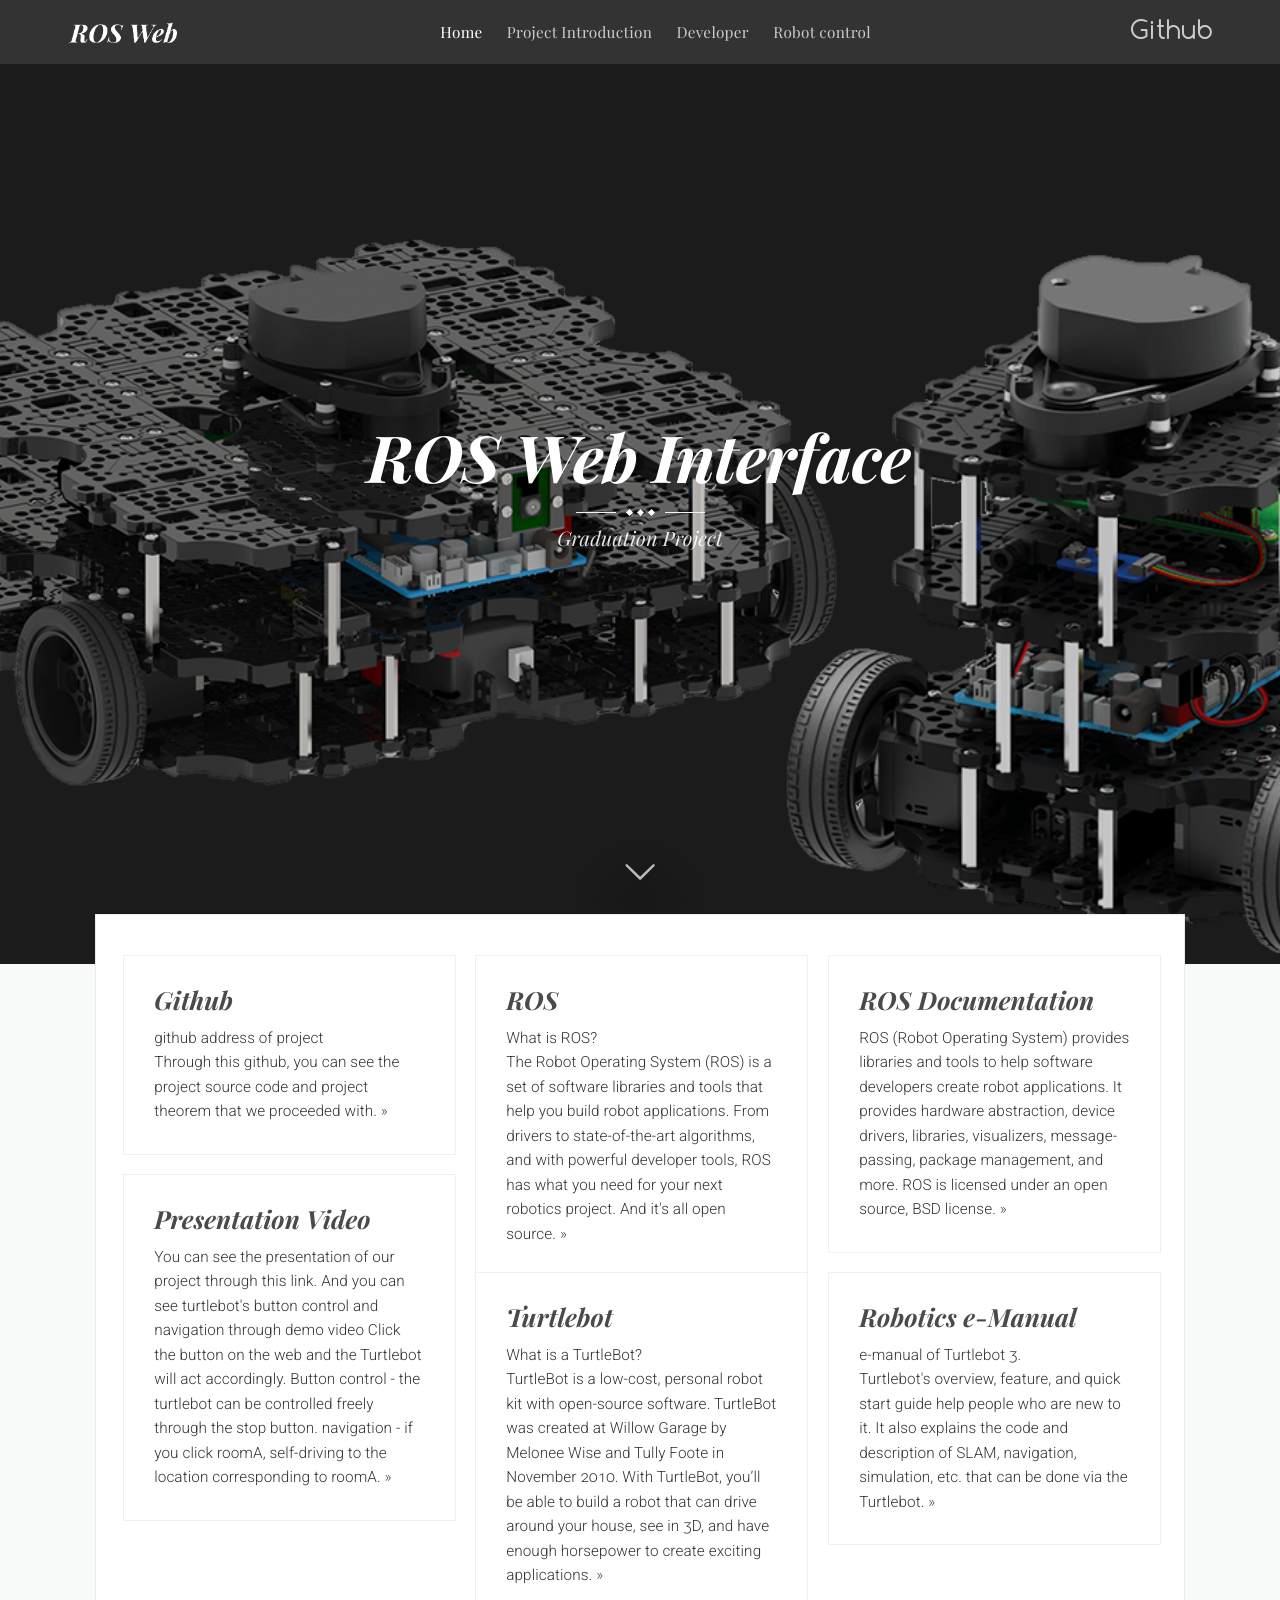
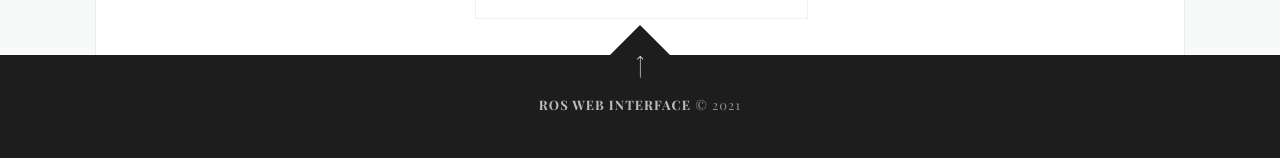
<file: Webpage source/index.html>
<!DOCTYPE html>
<html>
<head>
<meta charset="utf-8"/>
<meta http-equiv="X-UA-Compatible" content="IE=edge"/>
<title>Developing web interfaces for ROS(turtlebot)</title>
<meta name="description" content="Thoughts, reviews and ideas since 1999."/>
<meta name="viewport" content="width=device-width, initial-scale=1.0"/>
<link rel="shortcut icon" href="#">
<link rel="stylesheet" type="text/css" href="other/assets/css/screen.css"/>
<link rel="stylesheet" type="text/css" href="https://fonts.googleapis.com/css?family=Roboto:400,300italic,300,400italic,700,700italic|Playfair+Display:400,700,400italic,700italic"/>
</head>
<body class="home-template">
<div class="site-wrapper">
	<nav class="main-nav overlay clearfix">
	<a class="blog-logo" href="index.html"><img src="other/assets/img/page_logo.png" alt="Graduation Project"/></a>
	<ul id="menu">
		<li class="nav-current" role="presentation"><a href="index.html">Home</a></li>
		<li role="presentation"><a href="other/introduction.html">Project Introduction</a></li>
		<li role="presentation"><a href="other/developer.html">Developer</a></li>
		<li role="presentation"><a href="other/control.html">Robot control</a></li>
		<span class="socialheader">
			<a href="https://github.com/IamYejin/Graduation-Project"><span class='symbol'>Github</span></a>
		</span>
	</ul>
	</nav>
	<header class="main-header " style="background-image: url(other/assets/img/turtlebot_img.png)">
	<div class="vertical">
		<div class="main-header-content inner">
			<h1 class="page-title">ROS Web Interface</h1>
			<div class="entry-title-divider">
				<span></span><span></span><span></span>
			</div>
			<h2 class="page-description">Graduation Project</h2>
		</div>
	</div>
	<a class="scroll-down icon-arrow-left" href="#content" data-offset="-45"><span class="hidden">Scroll Down</span></a>
	</header>
	<main id="content" class="content" role="main">
	<div class="wraps">
		<div class="grid">
			<div class="grid-item">
				<article class="post">
				<div class="wrapgriditem">
					<header class="post-header">
					<h2 class="post-title"><a href="https://github.com/IamYejin/Graduation-Project">Github</a></h2>
					</header>
					<section class="post-excerpt">
					<p>
						github address of project <br>Through this github, you can see the project source code and project theorem that we proceeded with. <a class="read-more" href="/retro-is-the-new-modern/">&raquo;</a>
					</p>
					</section>
				</div>
				</article>
			</div>
			<div class="grid-item">
				<article class="post tag-romance">
				<div class="wrapgriditem">
					<header class="post-header">
					<h2 class="post-title"><a href="https://www.ros.org/">ROS</a></h2>
					</header>
					<section class="post-excerpt">
					<p>
						What is ROS? <br/>The Robot Operating System (ROS) is a set of software libraries and tools that help you build robot applications. From drivers to state-of-the-art algorithms, and with powerful developer tools, ROS has what you need for your next robotics project. And it's all open source. <a class="read-more" href="https://www.ros.org/">&raquo;</a>
					</p>
					</section>
				</div>
				</article>
			</div>
			<div class="grid-item">
				<article class="post">
				<div class="wrapgriditem">
					<header class="post-header">
					<h2 class="post-title"><a href="http://wiki.ros.org/Documentation">ROS Documentation</a></h2>
					</header>
					<section class="post-excerpt">
					<p>
						ROS (Robot Operating System) provides libraries and tools to help software developers create robot applications. It provides hardware abstraction, device drivers, libraries, visualizers, message-passing, package management, and more. ROS is licensed under an open source, BSD license. <a class="read-more" href="http://wiki.ros.org/Documentation">&raquo;</a>
					</p>
					</section>
				</div>
				</article>
			</div>
			<div class="grid-item">
				<article class="post">
				<div class="wrapgriditem">
					<header class="post-header">
					<h2 class="post-title"><a href="https://www.youtube.com/watch?v=KYpsCitR_80">Presentation Video</a></h2>
					</header>
					<section class="post-excerpt">
					<p>
						You can see the presentation of our project through this link. And you can see turtlebot's button control and navigation through demo video Click the button on the web and the Turtlebot will act accordingly. Button control - the turtlebot can be controlled freely through the stop button. navigation - if you click roomA, self-driving to the location corresponding to roomA. <a class="read-more" href="/what-we-saw-in-california/">&raquo;</a>
					</p>
					</section>
				</div>
				</article>
			</div>
			<div class="grid-item">
				<article class="post tag-romance">
				<div class="wrapgriditem">
					<header class="post-header">
					<h2 class="post-title"><a href="https://www.turtlebot.com/">Turtlebot</a></h2>
					</header>
					<section class="post-excerpt">
					<p>
						What is a TurtleBot?<br/>TurtleBot is a low-cost, personal robot kit with open-source software. TurtleBot was created at Willow Garage by Melonee Wise and Tully Foote in November 2010. With TurtleBot, you’ll be able to build a robot that can drive around your house, see in 3D, and have enough horsepower to create exciting applications. <a class="read-more" href="https://www.turtlebot.com/">&raquo;</a>
					</p>
					</section>
				</div>
				</article>
			</div>
			<div class="grid-item">
				<article class="post tag-romance">
				<div class="wrapgriditem">
					<header class="post-header">
					<h2 class="post-title"><a href="https://emanual.robotis.com/docs/en/platform/turtlebot3/overview/">Robotics e-Manual</a></h2>
					</header>
					<section class="post-excerpt">
					<p>
						e-manual of Turtlebot 3.<br/>Turtlebot's overview, feature, and quick start guide help people who are new to it. It also explains the code and description of SLAM, navigation, simulation, etc. that can be done via the Turtlebot. <a class="read-more" href="https://emanual.robotis.com/docs/en/platform/turtlebot3/overview/">&raquo;</a>
					</p>
					</section>
				</div>
				</article>
			</div>
		</div>
		</nav>
	</div>
	</main>
	<footer class="site-footer clearfix">
		<a href="#top" id="back-to-top" class="back-top"></a>
		<div class="text-center">
			<a href="index.html">ROS Web Interface</a> &copy; 2021
		</div>
	</footer>
</div>
<script type="text/javascript" src="https://code.jquery.com/jquery-1.11.3.min.js"></script>
<script type="text/javascript" src="other/assets/js/masonry.min.js"></script>
<script type="text/javascript" src="other/assets/js/jquery.fitvids.js"></script>
<script type="text/javascript" src="other/assets/js/index.js"></script>
</body>
</html>
</file>
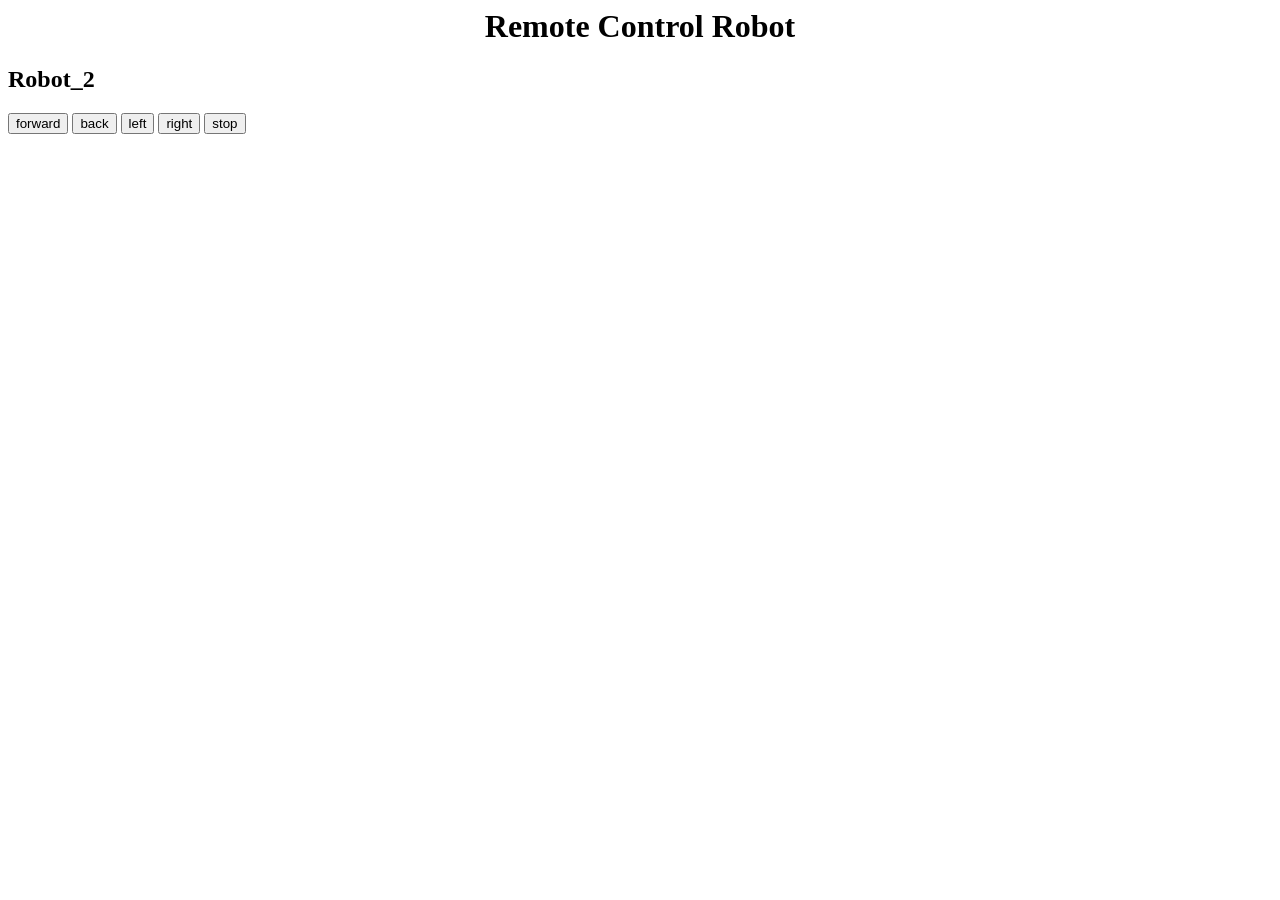
<file: scripts/button_control.html>
<html>
<head>
<meta charset="utf-8" />
<style>
    .header{
        text-align: center;
    }
    .column{
        float: left;
        width: 48%;
        padding: 10px;
        text-align: center;
    }
    .row:after{
        content: "";
        display: table;
        clear: both;
    }
</style>

<script type="text/javascript" src="http://static.robotwebtools.org/EventEmitter2/current/eventemitter2.min.js"></script>

<script type="text/javascript" src="http://static.robotwebtools.org/roslibjs/current/roslib.min.js"></script>

<script type="text/javascript" type="text/javascript">

// Connecting to ROS
// ------------------

var ros = new ROSLIB.Ros({
	url : 'ws://192.168.1.184:9090'
});

ros.on('connection', function(){
	console.log('Connected to websocket server.');
});

ros.on('error', function(error){
	console.log('Error connecting to websocket server:', error);
});

ros.on('close', function(){
	console.log('Connected to websocket server closed.');
});

// Publishing Topic "to_robot2_cmd"
// ------------------
var robot_2_Cmd = new ROSLIB.Topic({
	ros : ros,
	name : 'to_robot2_cmd',
	messageType : 'std_msgs/String'
});

function forward_2() {
    var cmd = new ROSLIB.Message({
    	data : 'forward'
    });
    robot_2_Cmd.publish(cmd);
}
function back_2() {
    var cmd = new ROSLIB.Message({
    	data : 'back'
    });
    robot_2_Cmd.publish(cmd);
}
function left_2() {
    var cmd = new ROSLIB.Message({
    	data : 'left'
    });
    robot_2_Cmd.publish(cmd);
}
function right_2() {
    var cmd = new ROSLIB.Message({
    	data : 'right'
    });
    robot_2_Cmd.publish(cmd);
}
function home_2() {
    var cmd = new ROSLIB.Message({
        data : 'home'
    });
    robot_2_Cmd.publish(cmd);
}
function stop_2() {
    var cmd = new ROSLIB.Message({
        data : 'stop'
    });
    robot_2_Cmd.publish(cmd);
}

</script>

<body>

<div class="header">
<h1>Remote Control Robot</h1>
</div>

<h2>Robot_2</h2>
<button onclick="forward_2()">forward</button>
<button onclick="back_2()">back</button>
<button onclick="left_2()">left</button>
<button onclick="right_2()">right</button>
<button onclick="stop_2()">stop</button>
</div>
</div>


</body>
</html>
</file>
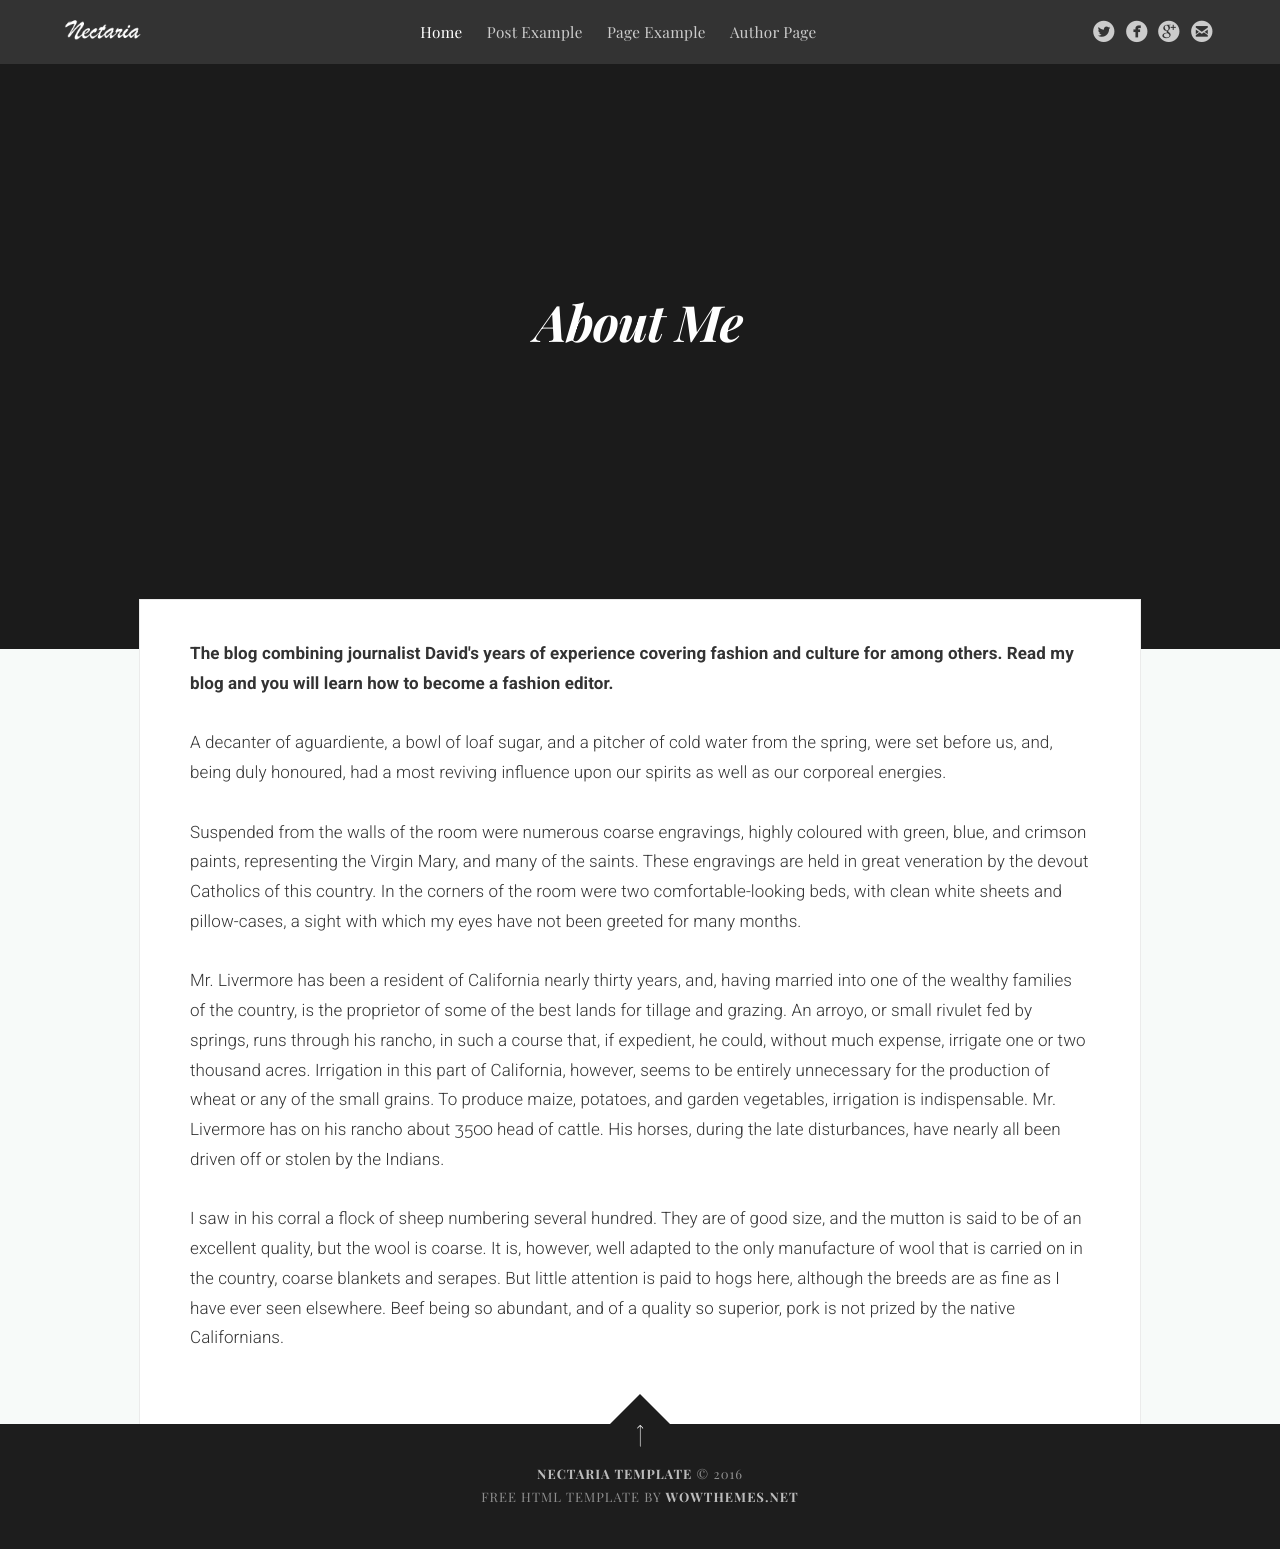
<file: Webpage source/about.html>
<!DOCTYPE html>
<html>
<head>
<meta charset="utf-8"/>
<meta http-equiv="X-UA-Compatible" content="IE=edge"/>
<title>Nectaria - Free HTML Template by WowThemes.net</title>
<meta name="description" content="Thoughts, reviews and ideas since 1999."/>
<meta name="viewport" content="width=device-width, initial-scale=1.0"/>
<link rel="shortcut icon" href="#">
<link rel="stylesheet" type="text/css" href="assets/css/screen.css"/>
<link rel="stylesheet" type="text/css" href="https://fonts.googleapis.com/css?family=Roboto:400,300italic,300,400italic,700,700italic|Playfair+Display:400,700,400italic,700italic"/>
</head>
<body class="post-template page-template page">
<div class="site-wrapper">
	<nav class="main-nav overlay clearfix">
	<a class="blog-logo" href="index.html"><img src="assets/img/logo.png" alt="Fashion Critiques"/></a>
	<ul id="menu">
		<li class="nav-home nav-current" role="presentation"><a href="index.html">Home</a></li>
		<li class="nav-article-example" role="presentation"><a href="article.html">Post Example</a></li>
		<li class="nav-about-us" role="presentation"><a href="about.html">Page Example</a></li>
		<li class="nav-author-page" role="presentation"><a href="author.html">Author Page</a></li>
		<span class="socialheader">
		<a href="#"><span class='symbol'>circletwitterbird</span></a>
		<a href="#"><span class='symbol'>circlefacebook</span></a>
		<a href="#"><span class='symbol'>circlegoogleplus</span></a>
		<a href="mailto:wowthemesnet@gmail.com"><span class='symbol'>circleemail</span></a>
		</span>
	</ul>
	</nav>
	<header class="main-header post-head " style="background-image: url(http://s3.amazonaws.com/caymandemo/wp-content/uploads/sites/10/2015/10/10174958/fas-compressor.jpg)">
	<div class="vertical">
		<div class="main-header-content inner">
			<h1 class="post-title">About Me</h1>
		</div>
	</div>
	</header>
	<main class="content" role="main">
	<article class="post tag-fashion tag-art page">
	<section class="post-content">
	<p>
		<strong>The blog combining journalist David's years of experience covering fashion and culture for among others. Read my blog and you will learn how to become a fashion editor.</strong>
	</p>
	<p>
		A decanter of aguardiente, a bowl of loaf sugar, and a pitcher of cold water from the spring, were set before us, and, being duly honoured, had a most reviving influence upon our spirits as well as our corporeal energies.
	</p>
	<p>
		Suspended from the walls of the room were numerous coarse engravings, highly coloured with green, blue, and crimson paints, representing the Virgin Mary, and many of the saints. These engravings are held in great veneration by the devout Catholics of this country. In the corners of the room were two comfortable-looking beds, with clean white sheets and pillow-cases, a sight with which my eyes have not been greeted for many months.
	</p>
	<p>
		Mr. Livermore has been a resident of California nearly thirty years, and, having married into one of the wealthy families of the country, is the proprietor of some of the best lands for tillage and grazing. An arroyo, or small rivulet fed by springs, runs through his rancho, in such a course that, if expedient, he could, without much expense, irrigate one or two thousand acres. Irrigation in this part of California, however, seems to be entirely unnecessary for the production of wheat or any of the small grains. To produce maize, potatoes, and garden vegetables, irrigation is indispensable. Mr. Livermore has on his rancho about 3500 head of cattle. His horses, during the late disturbances, have nearly all been driven off or stolen by the Indians.
	</p>
	<p>
		I saw in his corral a flock of sheep numbering several hundred. They are of good size, and the mutton is said to be of an excellent quality, but the wool is coarse. It is, however, well adapted to the only manufacture of wool that is carried on in the country, coarse blankets and serapes. But little attention is paid to hogs here, although the breeds are as fine as I have ever seen elsewhere. Beef being so abundant, and of a quality so superior, pork is not prized by the native Californians.
	</p>
	</section>
	</article>
	</main>
	<footer class="site-footer clearfix">
	<a href="#top" id="back-to-top" class="back-top"></a>
	<div class="text-center">
		<a href="index.html">Nectaria Template</a> &copy; 2016<br/>
		Free HTML Template by <a href="https://wowthemes.net">WowThemes.net</a>
	</div>
	</footer>
</div>
<script type="text/javascript" src="https://code.jquery.com/jquery-1.11.3.min.js"></script>
<script type="text/javascript" src="assets/js/masonry.min.js"></script>
<script type="text/javascript" src="assets/js/jquery.fitvids.js"></script>
<script type="text/javascript" src="assets/js/index.js"></script>
</body>
</html>
</file>
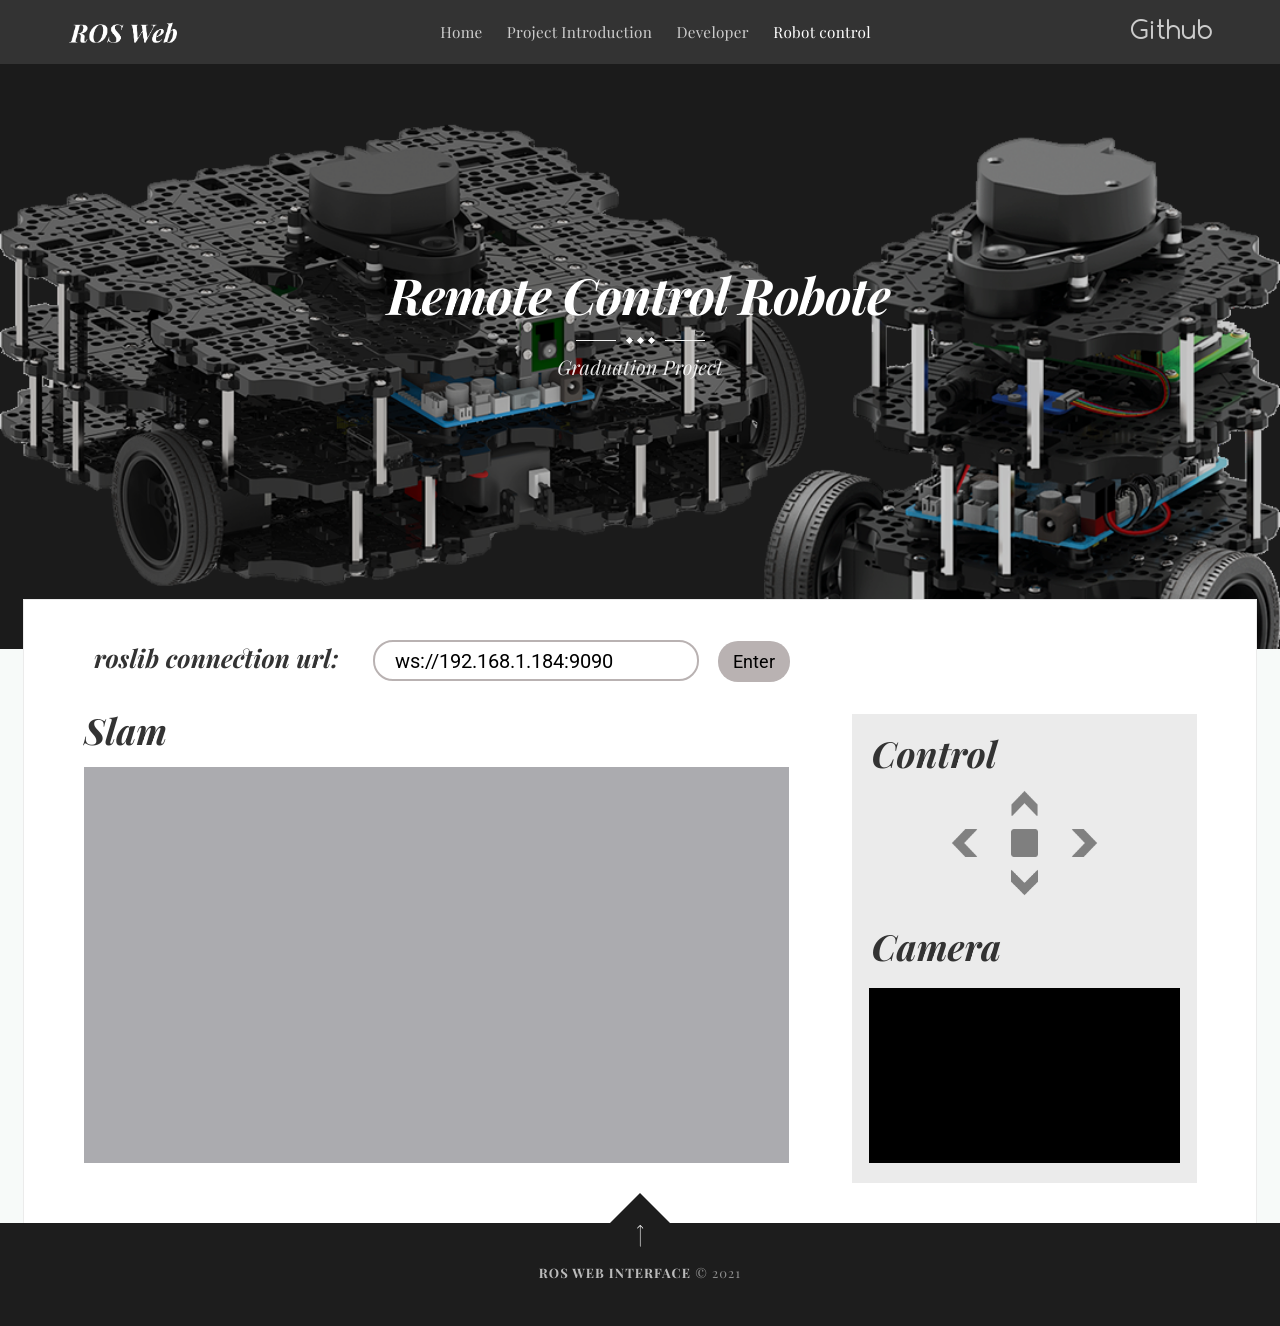
<file: Webpage source/control.html>
<!DOCTYPE html>
<html>
<head>
<meta charset="utf-8"/>
<meta http-equiv="X-UA-Compatible" content="IE=edge"/>
<title>Developing web interfaces for ROS(turtlebot)</title>
<meta name="description" content="Thoughts, reviews and ideas since 1999."/>
<meta name="viewport" content="width=device-width, initial-scale=1.0"/>
<link rel="shortcut icon" href="#">
<link rel="stylesheet" type="text/css" href="assets/css/screen.css"/>
<link rel="stylesheet" type="text/css" href="https://fonts.googleapis.com/css?family=Roboto:400,300italic,300,400italic,700,700italic|Playfair+Display:400,700,400italic,700italic"/>
</head>
<body class="post-template">
<div class="site-wrapper">
	<nav class="main-nav overlay clearfix">
		<a class="blog-logo" href="index.html"><img src="assets/img/page_logo.png" alt="Graduation Project"/></a>
		<ul id="menu">
		<li role="presentation"><a href="index.html">Home</a></li>
		<li role="presentation"><a href="introduction.html">Project Introduction</a></li>
		<li role="presentation"><a href="developer.html">Developer</a></li>
		<li class="nav-current" role="presentation"><a href="control.html">Robot control</a></li>
		<span class="socialheader">
			<a href="https://github.com/IamYejin/Graduation-Project"><span class='symbol'>Github</span></a>
		</span>
	</ul>
	</nav>
	<header class="main-header post-head " style="background-image: url(assets/img/turtlebot_img.png)">
	<div class="vertical">
		<div class="main-header-content inner">
			<h1 class="post-title">Remote Control Robote</h1>
			<div class="entry-title-divider">
				<span></span><span></span><span></span>
			</div>
			<h2 class="page-description">Graduation Project</h2>
		</div>
	</div>
	</header>
	<main id="content" class="content_control" role="main">
		<div class="input_rosUrl">
			<div class="url_text">
				<h4>roslib connection url: </h4>
			</div>
			<div class="input_url">
				<input type="text" id="url" value="ws://192.168.1.184:9090">
			</div>
			<button class="url_button" onclick="url_btn_clicked()">Enter</button>
			
		</div>

		<div class="main_content">
			<h2>Slam</h2>
			<div class="rviz_div">
				<div class="rviz">
					<content style="position: absolute; top: 0; right: 0; bottom: 0; left: 0; background-color: rgb(171, 171, 175);"></content>
				</div>
			</div>
		</div>
		<div class="side_content">
			<div>
				<h2>Control</h2>
			</div>
			<div class="btn_container">
				<div class="table">
					<div class="table_row_group">
						<div class="tr">
							<div class="th"></div>
							<div class="th">
								<button class="align_center move_btn" onclick="forward_2()"><img src="assets/img/go.png" class="btn_image"></button>
							</div>
							<div class="th"></div>
						</div>
						<div class="tr">
							<div class="th">	
								<button class="left_btn move_btn" onclick="left_2()"><img src="assets/img/left.png" class="btn_image"></button>
							</div>
							<div class="th">
								<button class="move_btn" onclick="stop_2()"><img src="assets/img/stop.png" class="btn_image"></button>
							</div>
							<div class="th">
								<button class="right_btn move_btn" onclick="right_2()"><img src="assets/img/right.png" class="btn_image"></button>
							</div>
						</div>
						<div class="tr">
							<div class="th"></div>
							<div class="th">
								<button class="move_btn" onclick="back_2()"><img src="assets/img/back.png" class="btn_image"></button>
							</div>
							<div class="th"></div>
						</div>
					</div>
				</div>
			</div>
			
			<h2>Camera</h2>
			<div class="camera_div">
				<div class="camera">

				</div>
				
			</div>
		</div>
	</main>




	<footer class="site-footer clearfix">
		<a href="#top" id="back-to-top" class="back-top"></a>
		<div class="text-center">
			<a href="index.html">ROS Web Interface</a> &copy; 2021
		</div>
	</footer>
</div>
<style>
	input[type="text"] {
		height: auto;
		width: 300px;
		height: 35px;
		font-size: 20px;
		border-radius: 20px;
		border: 2px solid #b9b2b2;
		padding-left: 20px;
	}
	input:focus {
		outline:none;
	}
	@media only screen and (max-width:500px) {
		input[type="text"] {
		height: auto;
		width: 250px;
		height: 35px;
		font-size: 15px;
		border-radius: 20px;
		border: 2px solid #b9b2b2;
		padding-left: 20px;
		}
	}
	@media only screen and (max-width:900px) {
		input[type="text"] {
		height: auto;
		width: 220px;
		height: 35px;
		font-size: 17px;
		border-radius: 20px;
		border: 2px solid #b9b2b2;
		padding-left: 20px;
		}
	}
	@media only screen and (max-width:685px) {
		input[type="text"] {
		height: auto;
		width: 320px;
		height: 35px;
		font-size: 17px;
		border-radius: 20px;
		border: 2px solid #b9b2b2;
		padding-left: 30px;
		}
	}
</style>

<script type="text/javascript" src="https://code.jquery.com/jquery-1.11.3.min.js"></script>
<script type="text/javascript" src="assets/js/masonry.min.js"></script>
<script type="text/javascript" src="assets/js/jquery.fitvids.js"></script>
<script type="text/javascript" src="assets/js/index.js"></script>
<script type="text/javascript" src="http://static.robotwebtools.org/EventEmitter2/current/eventemitter2.min.js"></script>
<script type="text/javascript" src="http://static.robotwebtools.org/roslibjs/current/roslib.min.js"></script>


<script type="text/javascript">

	// Connecting to ROS
	// ------------------
	function ros_start(url_address) {
		var ros = new ROSLIB.Ros({
		url : url_address
		});
		ros.on('connection', function(){
			console.log('Connected to websocket server.');
		});
		
		ros.on('error', function(error){
			console.log('Error connecting to websocket server:', error);
		});
		
		ros.on('close', function(){
			console.log('Connected to websocket server closed.');
		});
		
		// Publishing Topic "to_robot2_cmd"
		// ------------------
		var robot_2_Cmd = new ROSLIB.Topic({
			ros : ros,
			name : 'to_robot2_cmd',
			messageType : 'std_msgs/String'
		});
		
	}
	
	function forward_2() {
		var cmd = new ROSLIB.Message({
			data : 'forward'
		});
		robot_2_Cmd.publish(cmd);
	}
	function back_2() {
		var cmd = new ROSLIB.Message({
			data : 'back'
		});
		robot_2_Cmd.publish(cmd);
	}
	function left_2() {
		var cmd = new ROSLIB.Message({
			data : 'left'
		});
		robot_2_Cmd.publish(cmd);
	}
	function right_2() {
		var cmd = new ROSLIB.Message({
			data : 'right'
		});
		robot_2_Cmd.publish(cmd);
	}
	function home_2() {
		var cmd = new ROSLIB.Message({
			data : 'home'
		});
		robot_2_Cmd.publish(cmd);
	}
	function stop_2() {
		var cmd = new ROSLIB.Message({
			data : 'stop'
		});
		robot_2_Cmd.publish(cmd);
	}

	function url_btn_clicked() {
		var url_address = document.getElementById("url").value;
		ros_start(url_address);
	}	
	</script>

</body>
</html>
</file>
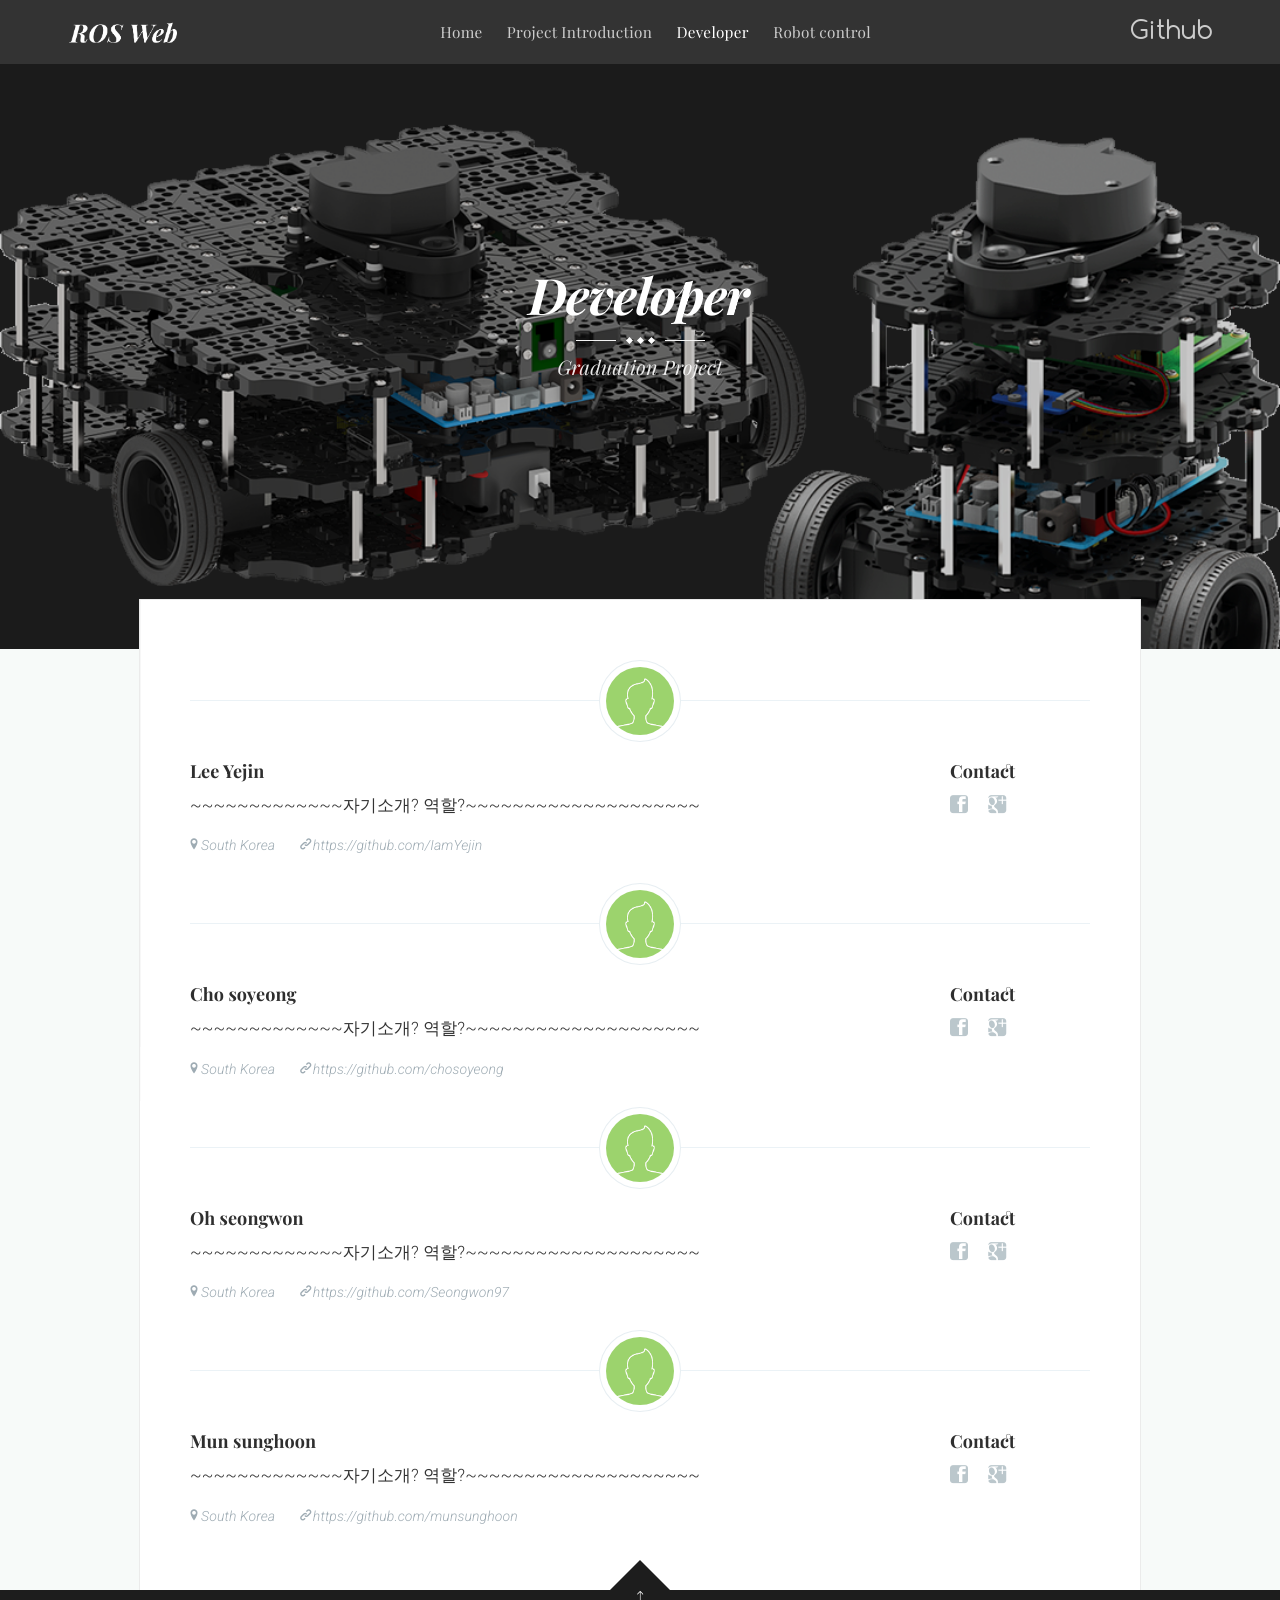
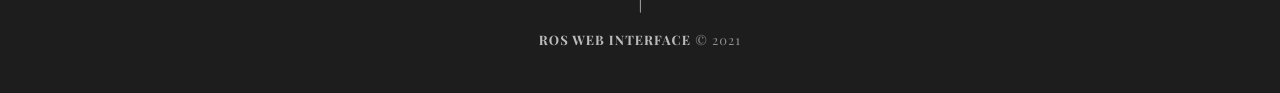
<file: Webpage source/developer.html>
<!DOCTYPE html>
<html>
<head>
<meta charset="utf-8"/>
<meta http-equiv="X-UA-Compatible" content="IE=edge"/>
<title>Developing web interfaces for ROS(turtlebot)</title>
<meta name="description" content="Thoughts, reviews and ideas since 1999."/>
<meta name="viewport" content="width=device-width, initial-scale=1.0"/>
<link rel="shortcut icon" href="#">
<link rel="stylesheet" type="text/css" href="assets/css/screen.css"/>
<link rel="stylesheet" type="text/css" href="https://fonts.googleapis.com/css?family=Roboto:400,300italic,300,400italic,700,700italic|Playfair+Display:400,700,400italic,700italic"/>
</head>
<body class="post-template page-template page">
<div class="site-wrapper">
	<nav class="main-nav overlay clearfix">
		<a class="blog-logo" href="index.html"><img src="assets/img/page_logo.png" alt="Graduation Project"/></a>
		<ul id="menu">
			<li role="presentation"><a href="index.html">Home</a></li>
			<li role="presentation"><a href="introduction.html">Project Introduction</a></li>
			<li class="nav-current" role="presentation"><a href="developer.html">Developer</a></li>
			<li role="presentation"><a href="control.html">Robot control</a></li>
			<span class="socialheader">
				<a href="https://github.com/IamYejin/Graduation-Project"><span class='symbol'>Github</span></a>
			</span>
		</ul>
	</nav>
	<header class="main-header post-head " style="background-image: url(assets/img/turtlebot_img.png)">
		<div class="vertical">
		<div class="main-header-content inner">
			<h1 class="post-title">Developer</h1>
			<div class="entry-title-divider">
				<span></span><span></span><span></span>
			</div>
			<h2 class="page-description">Graduation Project</h2>
		</div>
	</div>
	</header>
	<main class="content" role="main">
	<div class="wraps">
		<img src="assets/img/shadow.png" class="wrapshadow">
		<article class="post featured">
		<footer class="post-footer">
		<figure class="author-image">
		<a class="img" href="author.html" style="background-image: url(assets/img/profile_default.png"><span class="hidden">David's Picture</span></a>
		</figure>
		<section class="author">
		<h4>Lee Yejin</h4>
		<p>
			~~~~~~~~~~~~~자기소개? 역할?~~~~~~~~~~~~~~~~~~~~
		</p>
		<div class="author-meta">
			<span class="author-location icon-location">South Korea</span>
			<span class="author-link icon-link"><a href="https://github.com/IamYejin" onclick="window.open(this.href);return false;">https://github.com/IamYejin</a></span>
		</div>
		</section>
		<section class="share">
		<h4>Contact</h4>
		<a class="icon-facebook" href="https://www.facebook.com/sharer/sharer.php?u=#" onclick="window.open(this.href, 'facebook-share','width=580,height=296');return false;">
		<span class="hidden">Facebook</span>
		</a>
		<a class="icon-google-plus" href="https://plus.google.com/share?url=#" onclick="window.open(this.href, 'google-plus-share', 'width=490,height=530');return false;">
		<span class="hidden">Google+</span>
		</a>
		</section>
		</footer>
		<div id="disqus_thread">
		</div>
		</article>
	</div>



	<div class="wraps">
		<img src="assets/img/shadow.png" class="wrapshadow">
		<article class="post featured">
		<footer class="post-footer">
		<figure class="author-image">
		<a class="img" href="author.html" style="background-image: url(assets/img/profile_default.png"><span class="hidden">David's Picture</span></a>
		</figure>
		<section class="author">
		<h4>Cho soyeong</h4>
		<p>
			~~~~~~~~~~~~~자기소개? 역할?~~~~~~~~~~~~~~~~~~~~
		</p>
		<div class="author-meta">
			<span class="author-location icon-location">South Korea</span>
			<span class="author-link icon-link"><a href="https://github.com/chosoyeong" onclick="window.open(this.href);return false;">https://github.com/chosoyeong</a></span>
		</div>
		</section>
		<section class="share">
			<h4>Contact</h4>
			<a class="icon-facebook" href="https://www.facebook.com/sharer/sharer.php?u=#" onclick="window.open(this.href, 'facebook-share','width=580,height=296');return false;">
			<span class="hidden">Facebook</span>
			</a>
			<a class="icon-google-plus" href="https://plus.google.com/share?url=#" onclick="window.open(this.href, 'google-plus-share', 'width=490,height=530');return false;">
			<span class="hidden">Google+</span>
			</a>
		</section>
		</footer>
		<div id="disqus_thread">
		</div>
		</article>
	</div>
	<div class="wraps">
		<img src="assets/img/shadow.png" class="wrapshadow">
		<article class="post featured">
		<footer class="post-footer">
		<figure class="author-image">
		<a class="img" href="author.html" style="background-image: url(assets/img/profile_default.png"><span class="hidden">David's Picture</span></a>
		</figure>
		<section class="author">
		<h4>Oh seongwon</h4>
		<p>
			~~~~~~~~~~~~~자기소개? 역할?~~~~~~~~~~~~~~~~~~~~
		</p>
		<div class="author-meta">
			<span class="author-location icon-location">South Korea</span>
			<span class="author-link icon-link"><a href="https://github.com/Seongwon97" onclick="window.open(this.href);return false;">https://github.com/Seongwon97</a></span>
		</div>
		</section>
		<section class="share">
			<h4>Contact</h4>
			<a class="icon-facebook" href="https://www.facebook.com/sharer/sharer.php?u=#" onclick="window.open(this.href, 'facebook-share','width=580,height=296');return false;">
			<span class="hidden">Facebook</span>
			</a>
			<a class="icon-google-plus" href="https://plus.google.com/share?url=#" onclick="window.open(this.href, 'google-plus-share', 'width=490,height=530');return false;">
			<span class="hidden">Google+</span>
			</a>
		</section>
		</footer>
		<div id="disqus_thread">
		</div>
		</article>
	</div>



	<div class="wraps">
		<img src="assets/img/shadow.png" class="wrapshadow">
		<article class="post featured">
		<footer class="post-footer">
		<figure class="author-image">
		<a class="img" href="author.html" style="background-image: url(assets/img/profile_default.png"><span class="hidden">David's Picture</span></a>
		</figure>
		<section class="author">
		<h4>Mun sunghoon</h4>
		<p>
			~~~~~~~~~~~~~자기소개? 역할?~~~~~~~~~~~~~~~~~~~~
		</p>
		<div class="author-meta">
			<span class="author-location icon-location">South Korea</span>
			<span class="author-link icon-link"><a href="https://github.com/munsunghoon" onclick="window.open(this.href);return false;">https://github.com/munsunghoon</a></span>
		</div>
		</section>
		<section class="share">
			<h4>Contact</h4>
			<a class="icon-facebook" href="https://www.facebook.com/sharer/sharer.php?u=#" onclick="window.open(this.href, 'facebook-share','width=580,height=296');return false;">
			<span class="hidden">Facebook</span>
			</a>
			<a class="icon-google-plus" href="https://plus.google.com/share?url=#" onclick="window.open(this.href, 'google-plus-share', 'width=490,height=530');return false;">
			<span class="hidden">Google+</span>
			</a>
		</section>
		</footer>
		<div id="disqus_thread">
		</div>
		</article>
	</div>
	</main>
	<footer class="site-footer clearfix">
		<a href="#top" id="back-to-top" class="back-top"></a>
		<div class="text-center">
			<a href="index.html">ROS Web Interface</a> &copy; 2021
		</div>
	</footer>
</div>
<script type="text/javascript" src="https://code.jquery.com/jquery-1.11.3.min.js"></script>
<script type="text/javascript" src="assets/js/masonry.min.js"></script>
<script type="text/javascript" src="assets/js/jquery.fitvids.js"></script>
<script type="text/javascript" src="assets/js/index.js"></script>
</body>
</html>
</file>
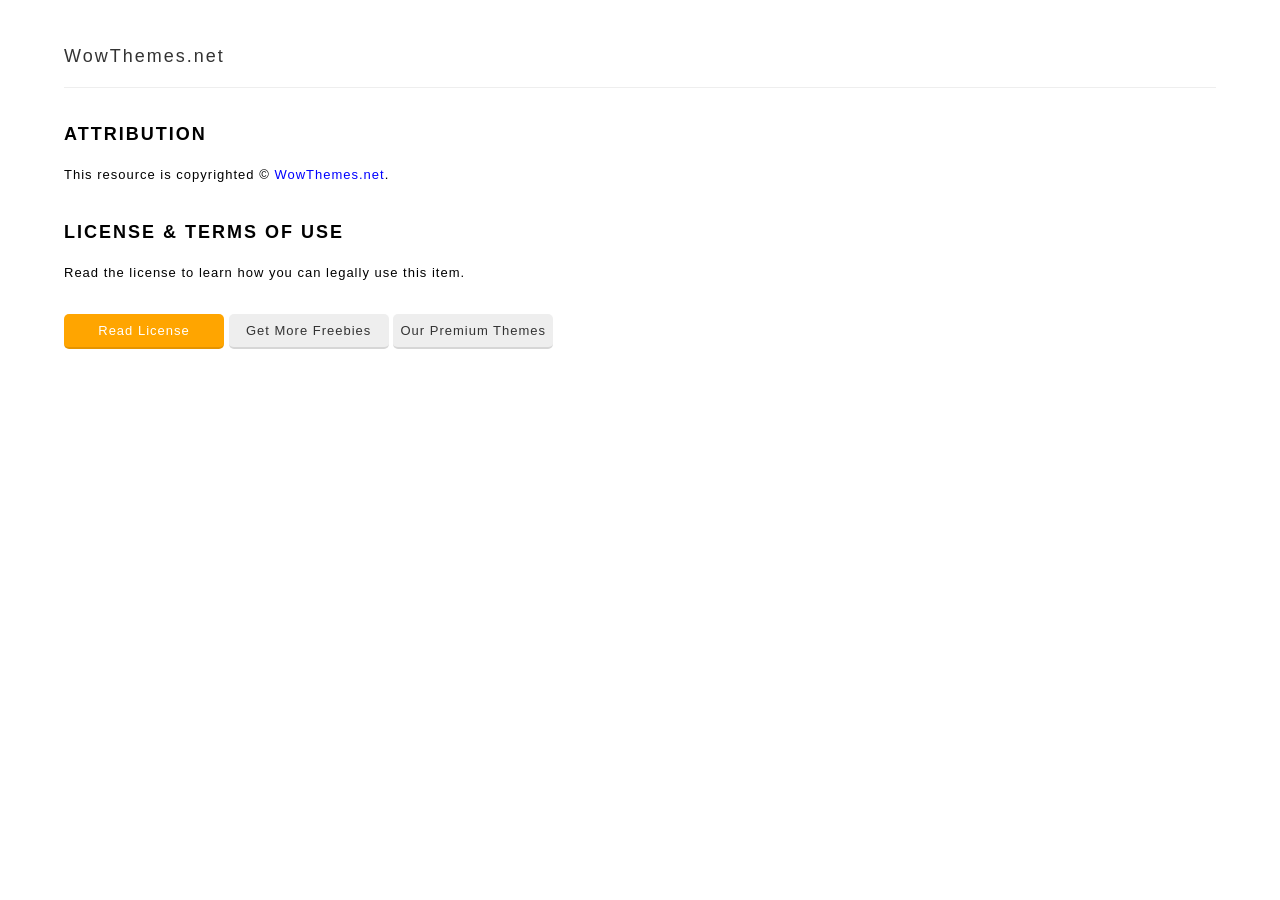
<file: Webpage source/license.html>
<html>
<body>
<style>
h1 {font-size:18px;letter-spacing:2px;margin-top:30px;}
body {margin:0;font-family:Arial;line-height:1.8; 
    letter-spacing: 1px;
    font-size: 13px;}
hr {border-top:1px solid #eee;border-bottom:0;height:1px;}
a {text-decoration:none;color:blue;}
.btn {text-align:center;background-color:#eee;padding:5px;color:#333;border-bottom:2px solid rgba(0,0,0,0.1);border-radius:5px;min-width:150px;display:inline-block;}
.btn.green {background-color:green;color:#fff;}
.btn.orange {background-color:orange;color:#fff;}
.paypal {display: inline-block;
    font-family: inherit;
    font-size: 12px;
    font-weight: 900;
    color: #fff;
    text-align: center;
    padding: 10px 14px;
    background: #f39264;
    border: 0;
    cursor: pointer;
    outline: none;
    margin-top: 15px;
    border-bottom: 3px solid rgba(0,0,0,0.1);}
</style>
<div style="max-width:90%;margin:0px auto;margin-top:40px;">
<h1 style="border-bottom:1px solid #eee;margin-bottom:20px;padding-bottom:15px;"><a style="text-decoration:none;color:#333;font-weight:300;" href="https://www.wowthemes.net">WowThemes.net</a> <i style="color:#ccc;font-size:12px;"></i><h1>

<h1>ATTRIBUTION</h1>
This resource is copyrighted &copy; <a href="https://www.wowthemes.net">WowThemes.net</a>.
<h1>LICENSE & TERMS OF USE</h1>
Read the license to learn how you can legally use this item.
<div style="text-align:left;background:#fff;padding:30px 0;margin-top:0px;"><a class="btn orange" href="http://www.wowthemes.net/freebies-license/">Read License</a> <a class="btn" href="https://www.wowthemes.net/category/free-themes-templates/">Get More Freebies</a> <a class="btn" href="https://www.wowthemes.net/">Our Premium Themes</a> 
</div>
</div>
</body>
</html>
</file>
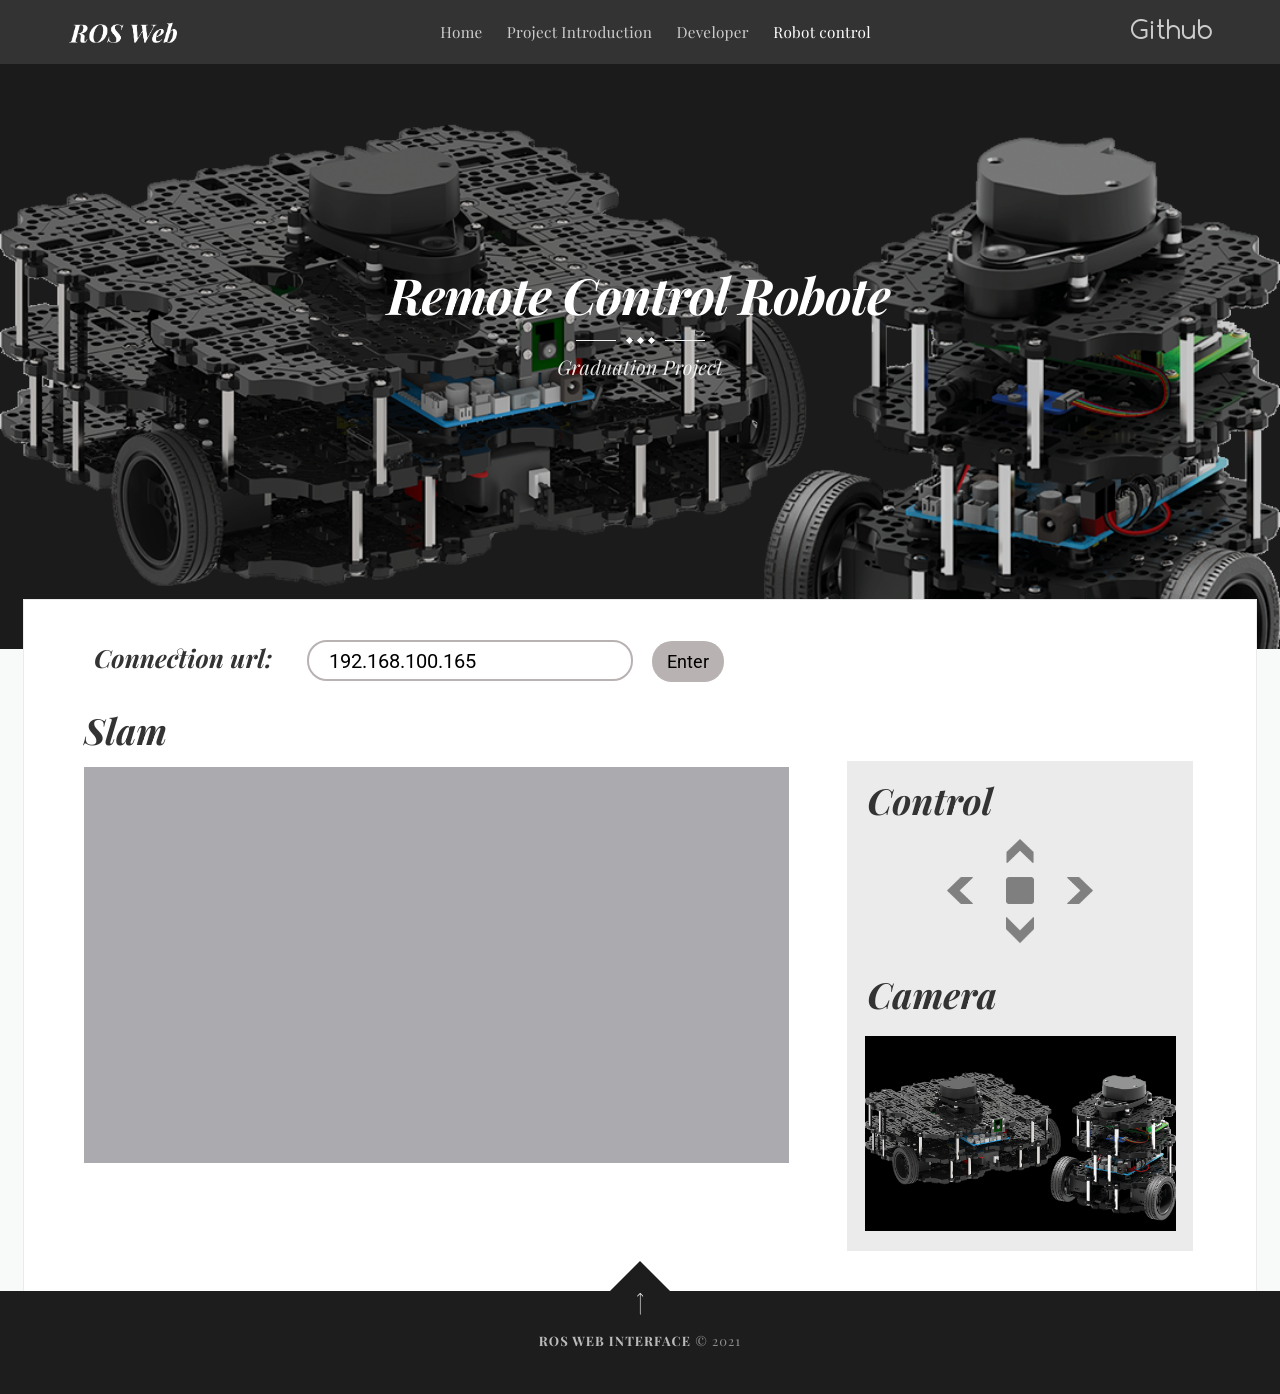
<file: Webpage source/other/control - 복사본.html>
<!DOCTYPE html>
<html>
<head>
<meta charset="utf-8"/>
<meta http-equiv="X-UA-Compatible" content="IE=edge"/>
<title>Developing web interfaces for ROS(turtlebot)</title>
<meta name="description" content="Thoughts, reviews and ideas since 1999."/>
<meta name="viewport" content="width=device-width, initial-scale=1.0"/>
<link rel="shortcut icon" href="#">
<link rel="stylesheet" type="text/css" href="assets/css/screen.css"/>
<link rel="stylesheet" type="text/css" href="https://fonts.googleapis.com/css?family=Roboto:400,300italic,300,400italic,700,700italic|Playfair+Display:400,700,400italic,700italic"/>
</head>
<body class="post-template">
<div class="site-wrapper">
	<nav class="main-nav overlay clearfix">
		<a class="blog-logo" href="../index.html"><img src="assets/img/page_logo.png" alt="Graduation Project"/></a>
		<ul id="menu">
		<li role="presentation"><a href="../index.html">Home</a></li>
		<li role="presentation"><a href="introduction.html">Project Introduction</a></li>
		<li role="presentation"><a href="developer.html">Developer</a></li>
		<li class="nav-current" role="presentation"><a href="control.html">Robot control</a></li>
		<span class="socialheader">
			<a href="https://github.com/IamYejin/Graduation-Project"><span class='symbol'>Github</span></a>
		</span>
	</ul>
	</nav>
	<header class="main-header post-head " style="background-image: url(assets/img/turtlebot_img.png)">
	<div class="vertical">
		<div class="main-header-content inner">
			<h1 class="post-title">Remote Control Robote</h1>
			<div class="entry-title-divider">
				<span></span><span></span><span></span>
			</div>
			<h2 class="page-description">Graduation Project</h2>
		</div>
	</div>
	</header>
	<main id="content" class="content_control" role="main">
		<div class="input_rosUrl">
			<div class="url_text">
				<h4>Connection url: </h4>
			</div>
			<div class="input_url">
				<input type="text" id="url" value="192.168.100.165">
			</div>
			<button class="url_button" onclick="url_btn_clicked()">Enter</button>
			
		</div>

		<div class="main_content">
			<h2>Slam</h2>
			<div class="rviz_div">
				<div class="rviz">
					<content id="map" style="position: absolute; top: 0; right: 0; bottom: 0; left: 0; background-color: rgb(171, 171, 175);"></content>
				</div>
			</div>
		</div>
		<div class="side_content">
			<div>
				<h2>Control</h2>
			</div>
			<div class="btn_container">
				<div class="table">
					<div class="table_row_group">
						<div class="tr">
							<div class="th"></div>
							<div class="th">
								<button class="align_center move_btn" onclick="forward_2()"><img src="assets/img/go.png" class="btn_image"></button>
							</div>
							<div class="th"></div>
						</div>
						<div class="tr">
							<div class="th">	
								<button class="left_btn move_btn" onclick="left_2()"><img src="assets/img/left.png" class="btn_image"></button>
							</div>
							<div class="th">
								<button class="move_btn" onclick="stop_2()"><img src="assets/img/stop.png" class="btn_image"></button>
							</div>
							<div class="th">
								<button class="right_btn move_btn" onclick="right_2()"><img src="assets/img/right.png" class="btn_image"></button>
							</div>
						</div>
						<div class="tr">
							<div class="th"></div>
							<div class="th">
								<button class="move_btn" onclick="back_2()"><img src="assets/img/back.png" class="btn_image"></button>
							</div>
							<div class="th"></div>
						</div>
					</div>
				</div>
			</div>

			<h2>Camera</h2>
			<div class="camera_div">
				<div class="camera">
					<img src="assets/img/turtlebot_img.png" id="camera_id" class="camera_img">
				</div>
				
			</div>
		</div>
	</main>




	<footer class="site-footer clearfix">
		<a href="#top" id="back-to-top" class="back-top"></a>
		<div class="text-center">
			<a href="../index.html">ROS Web Interface</a> &copy; 2021
		</div>
	</footer>
</div>
<style>
	input[type="text"] {
		height: auto;
		width: 300px;
		height: 35px;
		font-size: 20px;
		border-radius: 20px;
		border: 2px solid #b9b2b2;
		padding-left: 20px;
	}
	input:focus {
		outline:none;
	}
	@media only screen and (max-width:900px) {
		input[type="text"] {
		height: auto;
		width: 220px;
		height: 35px;
		font-size: 17px;
		border-radius: 20px;
		border: 2px solid #b9b2b2;
		padding-left: 20px;
		}
	}
	@media only screen and (max-width:685px) {
		input[type="text"] {
		height: auto;
		width: 320px;
		height: 35px;
		font-size: 17px;
		border-radius: 20px;
		border: 2px solid #b9b2b2;
		padding-left: 30px;
		}
	}
	@media only screen and (max-width:500px) {
		input[type="text"] {
		height: auto;
		width: 180px;
		height: 35px;
		font-size: 15px;
		border-radius: 20px;
		border: 2px solid #b9b2b2;
		padding-left: 20px;
		}
	}



</style>

<script type="text/javascript" src="https://code.jquery.com/jquery-1.11.3.min.js"></script>
<script type="text/javascript" src="assets/js/masonry.min.js"></script>
<script type="text/javascript" src="assets/js/jquery.fitvids.js"></script>
<script type="text/javascript" src="assets/js/index.js"></script>
<script type="text/javascript" src="http://static.robotwebtools.org/EaselJS/current/easeljs.min.js"></script>
<script type="text/javascript" src="http://static.robotwebtools.org/EventEmitter2/current/eventemitter2.min.js"></script>
<script type="text/javascript" src="http://static.robotwebtools.org/roslibjs/current/roslib.min.js"></script>
<script type="text/javascript" src="http://static.robotwebtools.org/ros2djs/current/ros2d.min.js"></script>
<script type="text/javascript" src="http://static.robotwebtools.org/nav2djs/current/nav2d.min.js"></script>

<script type="text/javascript" src="http://static.robotwebtools.org/keyboardteleopjs/current/keyboardteleop.min.js"></script>


<script type="text/javascript">
//http://192.168.100.165:8080/stream?topic=/raspicam_node/image
var robot_2_Cmd;
	// Connecting to ROS
	// ------------------
	function ros_start(url_address) {
		var ros = new ROSLIB.Ros({
		url : url_address
		});
		ros.on('connection', function(){
			console.log('Connected to websocket server.');
		});
		
		ros.on('error', function(error){
			console.log('Error connecting to websocket server:', error);
		});
		
		ros.on('close', function(){
			console.log('Connected to websocket server closed.');
		});
		
		// Publishing Topic "to_robot2_cmd"
		// ------------------
		robot_2_Cmd = new ROSLIB.Topic({
			ros : ros,
			name : 'to_robot2_cmd',
			messageType : 'std_msgs/String'
		});

		    // Create the main viewer.
		var viewer = new ROS2D.Viewer({
			divID : 'map',
			width : 400,
			height : 400
		});

		// Setup the nav client.
		var nav = NAV2D.OccupancyGridClientNav({
			ros : ros,
			rootObject : viewer.scene,
			viewer : viewer,
			serverName : '/move_base'
		});

	}
	
	
	function forward_2() {
		var cmd = new ROSLIB.Message({
			data : 'forward'
		});
		console.log("clicked forward button");
		robot_2_Cmd.publish(cmd);
	}

	function back_2() {
		var cmd = new ROSLIB.Message({
			data : 'back'
		});
		console.log("clicked back button");
		robot_2_Cmd.publish(cmd);
	}
	function left_2() {
		var cmd = new ROSLIB.Message({
			data : 'left'
		});
		console.log("clicked left button");
		robot_2_Cmd.publish(cmd);
	}
	function right_2() {
		var cmd = new ROSLIB.Message({
			data : 'right'
		});
		console.log("clicked right button");
		robot_2_Cmd.publish(cmd);
	}
	function home_2() {
		var cmd = new ROSLIB.Message({
			data : 'home'
		});
		robot_2_Cmd.publish(cmd);
	}
	function stop_2() {
		var cmd = new ROSLIB.Message({
			data : 'stop'
		});
		console.log("clicked stop button");
		robot_2_Cmd.publish(cmd);
	}

	function url_btn_clicked() {
		var url_address = document.getElementById("url").value;
		var camera_url = "http://" + url_address + ":8080/stream?topic=/raspicam_node/image";
		url_address = "ws://" + url_address + ":9090";
		ros_start(url_address);
		console.log(url_address);
		console.log(camera_url);
		document.getElementById("camera_id").src = camera_url;
	}	
	</script>

</body>
</html>
</file>
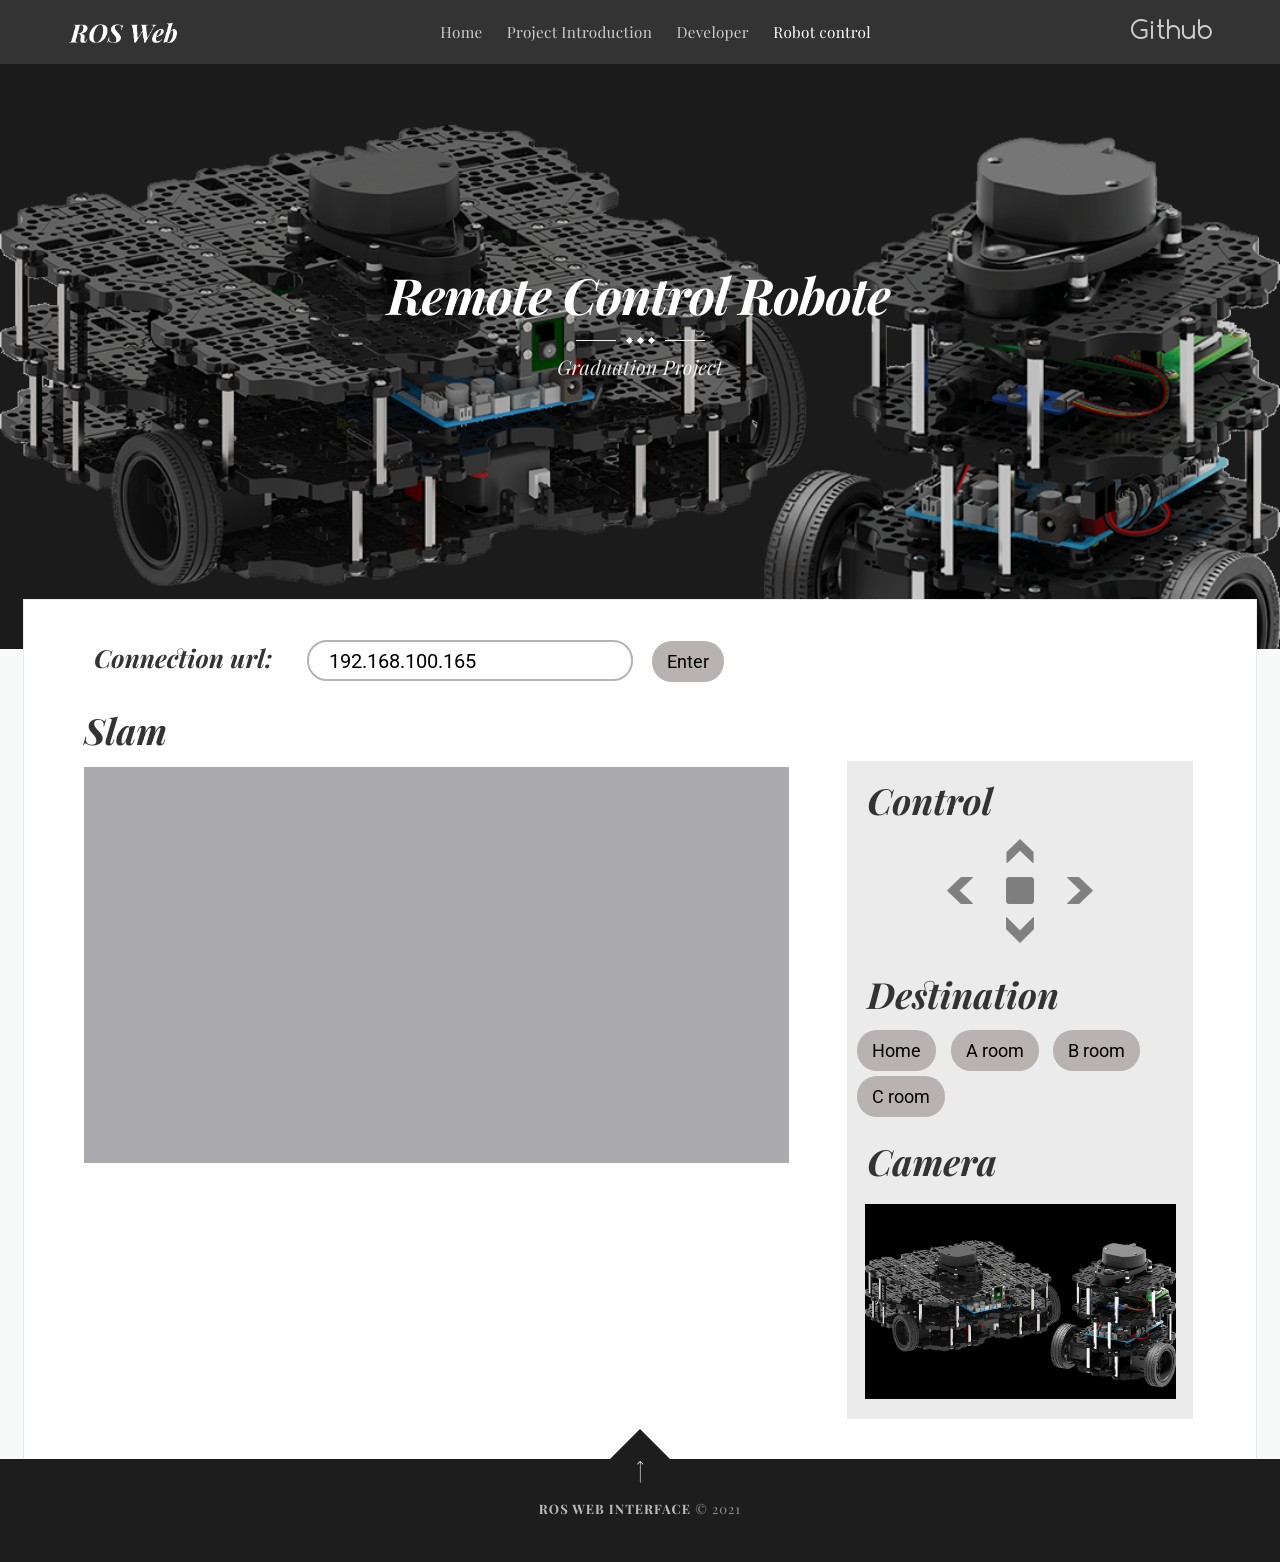
<file: Webpage source/other/control.html>
<!DOCTYPE html>
<html>
<head>
<meta charset="utf-8"/>
<meta http-equiv="X-UA-Compatible" content="IE=edge"/>
<title>Developing web interfaces for ROS(turtlebot)</title>
<meta name="description" content="Thoughts, reviews and ideas since 1999."/>
<meta name="viewport" content="width=device-width, initial-scale=1.0"/>
<link rel="shortcut icon" href="#">
<link rel="stylesheet" type="text/css" href="assets/css/screen.css"/>
<link rel="stylesheet" type="text/css" href="https://fonts.googleapis.com/css?family=Roboto:400,300italic,300,400italic,700,700italic|Playfair+Display:400,700,400italic,700italic"/>
</head>
<body class="post-template">
<div class="site-wrapper">
	<nav class="main-nav overlay clearfix">
		<a class="blog-logo" href="../index.html"><img src="assets/img/page_logo.png" alt="Graduation Project"/></a>
		<ul id="menu">
		<li role="presentation"><a href="../index.html">Home</a></li>
		<li role="presentation"><a href="introduction.html">Project Introduction</a></li>
		<li role="presentation"><a href="developer.html">Developer</a></li>
		<li class="nav-current" role="presentation"><a href="control.html">Robot control</a></li>
		<span class="socialheader">
			<a href="https://github.com/IamYejin/Graduation-Project"><span class='symbol'>Github</span></a>
		</span>
	</ul>
	</nav>
	<header class="main-header post-head " style="background-image: url(assets/img/turtlebot_img.png)">
	<div class="vertical">
		<div class="main-header-content inner">
			<h1 class="post-title">Remote Control Robote</h1>
			<div class="entry-title-divider">
				<span></span><span></span><span></span>
			</div>
			<h2 class="page-description">Graduation Project</h2>
		</div>
	</div>
	</header>
	<main id="content" class="content_control" role="main">
		<div class="input_rosUrl">
			<div class="url_text">
				<h4>Connection url: </h4>
			</div>
			<div class="input_url">
				<input type="text" id="url" value="192.168.100.165">
			</div>
			<button class="url_button" onclick="url_btn_clicked()">Enter</button>
			
		</div>

		<div class="main_content">
			<h2>Slam</h2>
			<div class="rviz_div">
				<div class="rviz" id="rviz">
					<content id="map" style="position: absolute; top: 0; right: 0; bottom: 0; left: 0; background-color: rgb(171, 171, 175);"></content>
				</div>
			</div>
		</div>
		<div class="side_content">
			<div>
				<h2>Control</h2>
			</div>
			<div class="btn_container">
				<div class="table">
					<div class="table_row_group">
						<div class="tr">
							<div class="th"></div>
							<div class="th">
								<button class="align_center move_btn" onclick="forward_2()"><img src="assets/img/go.png" class="btn_image"></button>
							</div>
							<div class="th"></div>
						</div>
						<div class="tr">
							<div class="th">	
								<button class="left_btn move_btn" onclick="left_2()"><img src="assets/img/left.png" class="btn_image"></button>
							</div>
							<div class="th">
								<button class="move_btn" onclick="stop_2()"><img src="assets/img/stop.png" class="btn_image"></button>
							</div>
							<div class="th">
								<button class="right_btn move_btn" onclick="right_2()"><img src="assets/img/right.png" class="btn_image"></button>
							</div>
						</div>
						<div class="tr">
							<div class="th"></div>
							<div class="th">
								<button class="move_btn" onclick="back_2()"><img src="assets/img/back.png" class="btn_image"></button>
							</div>
							<div class="th"></div>
						</div>
					</div>
				</div>
			</div>

			<h2>Destination</h2>
			<button class="move_button" onclick="go_home()" type="button">
				Home
			</button>

			<button class="move_button" onclick="go_A()" type="button">
				A room
			</button>
   
			<button class="move_button" onclick="go_B()" type="button">
			   B room
		   </button>
   
		   <button class="move_button" onclick="go_C()" type="button">
			   C room
		   </button>
   

			<h2>Camera</h2>
			<div class="camera_div">
				<div class="camera">
					<img src="assets/img/turtlebot_img.png" id="camera_id" class="camera_img">
				</div>
				
			</div>
		</div>
	</main>




	<footer class="site-footer clearfix">
		<a href="#top" id="back-to-top" class="back-top"></a>
		<div class="text-center">
			<a href="../index.html">ROS Web Interface</a> &copy; 2021
		</div>
	</footer>
</div>
<style>
	input[type="text"] {
		height: auto;
		width: 300px;
		height: 35px;
		font-size: 20px;
		border-radius: 20px;
		border: 2px solid #b9b2b2;
		padding-left: 20px;
	}
	input:focus {
		outline:none;
	}
	@media only screen and (max-width:900px) {
		input[type="text"] {
		height: auto;
		width: 220px;
		height: 35px;
		font-size: 17px;
		border-radius: 20px;
		border: 2px solid #b9b2b2;
		padding-left: 20px;
		}
	}
	@media only screen and (max-width:685px) {
		input[type="text"] {
		height: auto;
		width: 320px;
		height: 35px;
		font-size: 17px;
		border-radius: 20px;
		border: 2px solid #b9b2b2;
		padding-left: 30px;
		}
	}
	@media only screen and (max-width:500px) {
		input[type="text"] {
		height: auto;
		width: 180px;
		height: 35px;
		font-size: 15px;
		border-radius: 20px;
		border: 2px solid #b9b2b2;
		padding-left: 20px;
		}
	}



</style>

<script type="text/javascript" src="https://code.jquery.com/jquery-1.11.3.min.js"></script>
<script type="text/javascript" src="assets/js/masonry.min.js"></script>
<script type="text/javascript" src="assets/js/jquery.fitvids.js"></script>
<script type="text/javascript" src="assets/js/index.js"></script>
<script type="text/javascript" src="http://static.robotwebtools.org/EaselJS/current/easeljs.min.js"></script>
<script type="text/javascript" src="http://static.robotwebtools.org/EventEmitter2/current/eventemitter2.min.js"></script>
<script type="text/javascript" src="http://static.robotwebtools.org/roslibjs/current/roslib.min.js"></script>
<script type="text/javascript" src="http://static.robotwebtools.org/ros2djs/current/ros2d.min.js"></script>
<script type="text/javascript" src="http://static.robotwebtools.org/nav2djs/current/nav2d.min.js"></script>

<script type="text/javascript" src="http://static.robotwebtools.org/keyboardteleopjs/current/keyboardteleop.min.js"></script>


<script type="text/javascript">
//http://192.168.100.165:8080/stream?topic=/raspicam_node/image
var robot_2_Cmd;
var turtlebot_gohome
var ros

	// Connecting to ROS
	// ------------------
	function ros_start(url_address) {
		var ros = new ROSLIB.Ros({
		url : url_address
		});
		ros.on('connection', function(){
			console.log('Connected to websocket server.');
		});
		
		ros.on('error', function(error){
			console.log('Error connecting to websocket server:', error);
		});
		
		ros.on('close', function(){
			console.log('Connected to websocket server closed.');
		});
		
		// Publishing Topic "to_robot2_cmd"
		// ------------------
		robot_2_Cmd = new ROSLIB.Topic({
			ros : ros,
			name : 'to_robot2_cmd',
			messageType : 'std_msgs/String'
		});

		turtlebot_gohome = new ROSLIB.Topic({
		ros : ros,
		name : '/gohome',
		messageType : 'std_msgs/String'
		});
		
		turtlebot_goA = new ROSLIB.Topic({
		ros : ros,
		name : '/goA',
		messageType : 'std_msgs/String'
		});

		turtlebot_goB = new ROSLIB.Topic({
		ros : ros,
		name : '/goB',
		messageType : 'std_msgs/String'
		});

		turtlebot_goC = new ROSLIB.Topic({
		ros : ros,
		name : '/goC',
		messageType : 'std_msgs/String'
		});

		var width_div = document.getElementById("rviz").clientWidth;
		var height_div = document.getElementById("rviz").clientHeight;
		// Create the main viewer.
		var viewer = new ROS2D.Viewer({
			divID : 'map',
			width : width_div,
			height : height_div
		});

		// Setup the nav client.
		var nav = NAV2D.OccupancyGridClientNav({
			ros : ros,
			rootObject : viewer.scene,
			viewer : viewer,
			serverName : '/move_base'
		});

	}
	
	
	function forward_2() {
		var cmd = new ROSLIB.Message({
			data : 'forward'
		});
		console.log("clicked forward button");
		robot_2_Cmd.publish(cmd);
	}

	function back_2() {
		var cmd = new ROSLIB.Message({
			data : 'back'
		});
		console.log("clicked back button");
		robot_2_Cmd.publish(cmd);
	}
	function left_2() {
		var cmd = new ROSLIB.Message({
			data : 'left'
		});
		console.log("clicked left button");
		robot_2_Cmd.publish(cmd);
	}
	function right_2() {
		var cmd = new ROSLIB.Message({
			data : 'right'
		});
		console.log("clicked right button");
		robot_2_Cmd.publish(cmd);
	}
	function home_2() {
		var cmd = new ROSLIB.Message({
			data : 'home'
		});
		robot_2_Cmd.publish(cmd);
	}
	function stop_2() {
		var cmd = new ROSLIB.Message({
			data : 'stop'
		});
		console.log("clicked stop button");
		robot_2_Cmd.publish(cmd);
	}

	function url_btn_clicked() {
		var url_address = document.getElementById("url").value;
		var camera_url = "http://" + url_address + ":8080/stream?topic=/raspicam_node/image";
		url_address = "ws://" + url_address + ":9090";
		ros_start(url_address);
		console.log(url_address);
		console.log(camera_url);
		document.getElementById("camera_id").src = camera_url;
	}	

	
	function go_home() {
        var home = new ROSLIB.Message({
            data : 'gohome'
        });
        turtlebot_gohome.publish(home);
     }

   function go_A() {
        var A = new ROSLIB.Message({
            data : 'goA'
        });
        turtlebot_goA.publish(A);
     }

   function go_B() {
        var B = new ROSLIB.Message({
            data : 'goB'
        });
        turtlebot_goB.publish(B);
     }

   function go_C() {
        var C = new ROSLIB.Message({
            data : 'goC'
        });
        turtlebot_goC.publish(C);
     }
	</script>

</body>
</html>
</file>
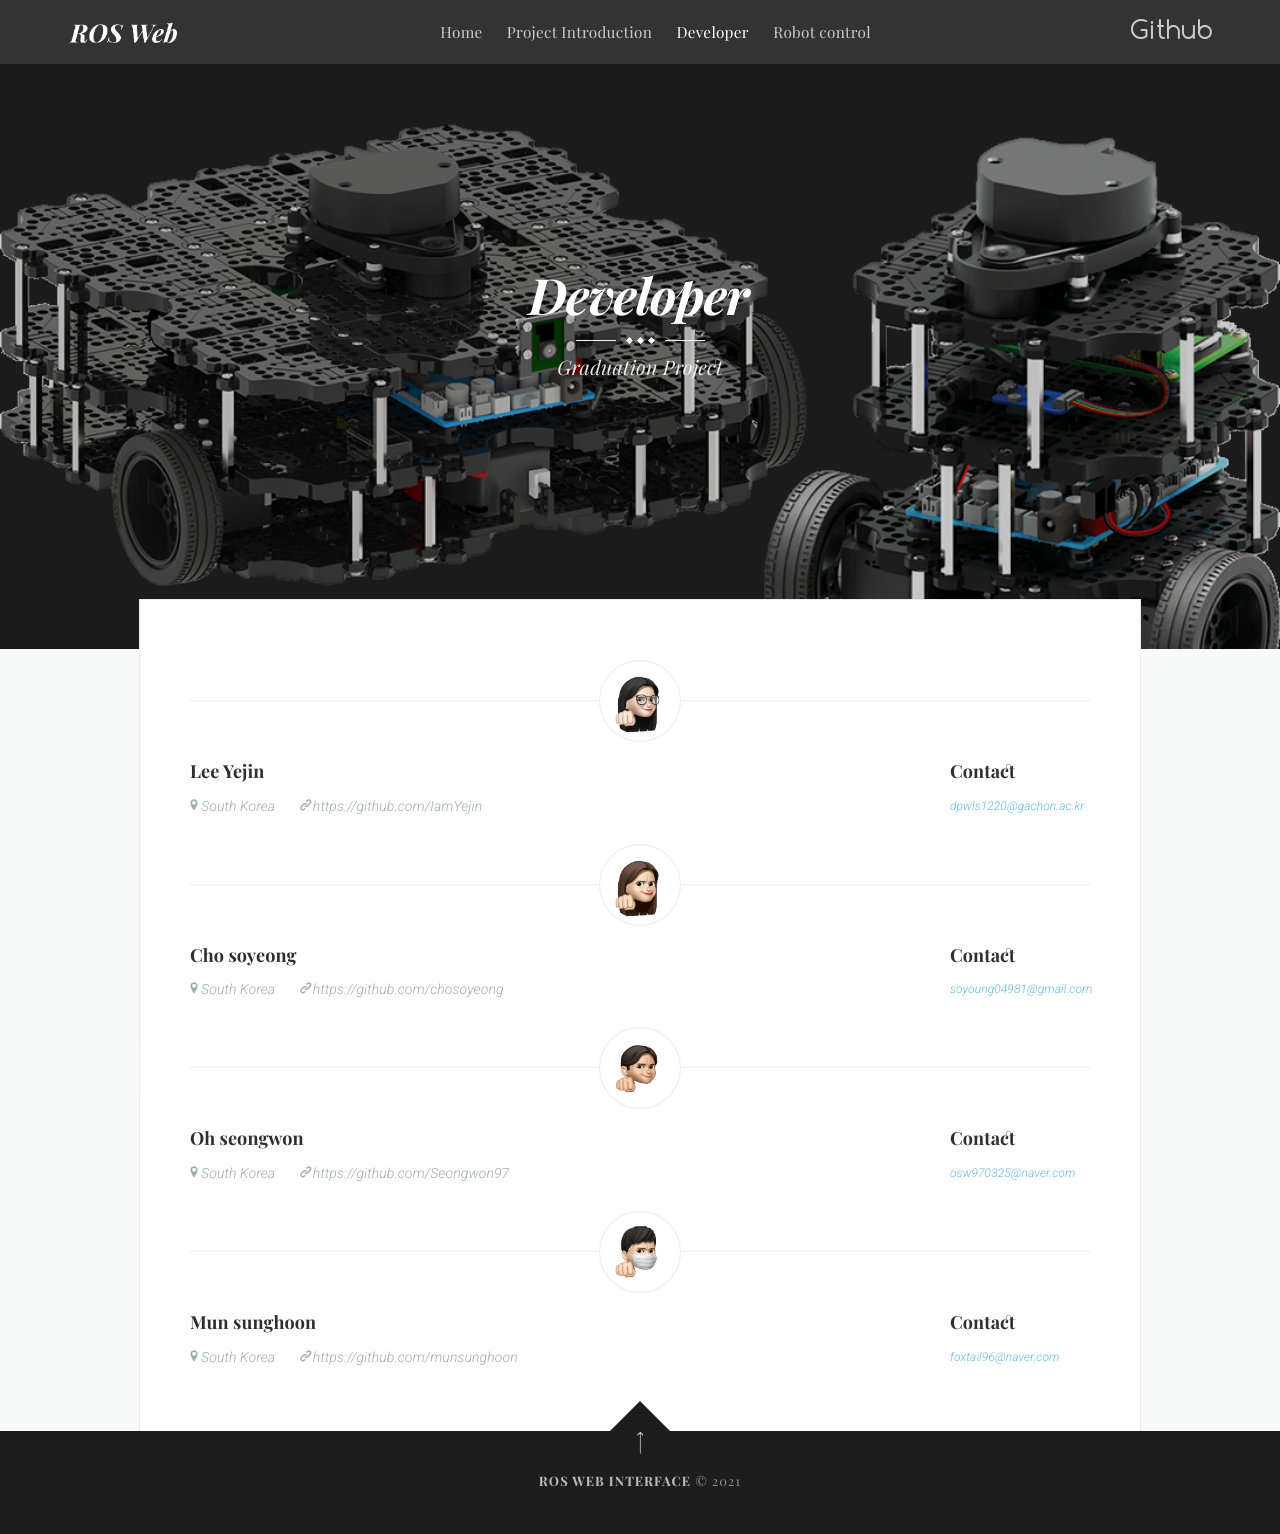
<file: Webpage source/other/developer.html>
<!DOCTYPE html>
<html>
<head>
<meta charset="utf-8"/>
<meta http-equiv="X-UA-Compatible" content="IE=edge"/>
<title>Developing web interfaces for ROS(turtlebot)</title>
<meta name="description" content="Thoughts, reviews and ideas since 1999."/>
<meta name="viewport" content="width=device-width, initial-scale=1.0"/>
<link rel="shortcut icon" href="#">
<link rel="stylesheet" type="text/css" href="assets/css/screen.css"/>
<link rel="stylesheet" type="text/css" href="https://fonts.googleapis.com/css?family=Roboto:400,300italic,300,400italic,700,700italic|Playfair+Display:400,700,400italic,700italic"/>
</head>
<body class="post-template page-template page">
<div class="site-wrapper">
	<nav class="main-nav overlay clearfix">
		<a class="blog-logo" href="../index.html"><img src="assets/img/page_logo.png" alt="Graduation Project"/></a>
		<ul id="menu">
			<li role="presentation"><a href="../index.html">Home</a></li>
			<li role="presentation"><a href="introduction.html">Project Introduction</a></li>
			<li class="nav-current" role="presentation"><a href="developer.html">Developer</a></li>
			<li role="presentation"><a href="control.html">Robot control</a></li>
			<span class="socialheader">
				<a href="https://github.com/IamYejin/Graduation-Project"><span class='symbol'>Github</span></a>
			</span>
		</ul>
	</nav>
	<header class="main-header post-head " style="background-image: url(assets/img/turtlebot_img.png)">
		<div class="vertical">
		<div class="main-header-content inner">
			<h1 class="post-title">Developer</h1>
			<div class="entry-title-divider">
				<span></span><span></span><span></span>
			</div>
			<h2 class="page-description">Graduation Project</h2>
		</div>
	</div>
	</header>
	<main class="content" role="main">


	<div class="wraps">
		<img src="assets/img/shadow.png" class="wrapshadow">
		<article class="post featured">
		<footer class="post-footer">
		<figure class="author-image">
		<a class="img" style="background-image: url(assets/img/ye_profile.png)"><span class="hidden">David's Picture</span></a>
		</figure>
		<section class="author">
		<h4>Lee Yejin</h4>

		<div class="author-meta">
			<span class="author-location icon-location">South Korea</span>
			<span class="author-link icon-link">https://github.com/IamYejin</a></span>
		</div>
		</section>
		<section class="share">
		<h4>Contact</h4>
		<span>dpwls1220@gachon.ac.kr</span>

		</section>
		</footer>
		<div id="disqus_thread">
		</div>
		</article>
	</div>



	<div class="wraps">
		<img src="assets/img/shadow.png" class="wrapshadow">
		<article class="post featured">
		<footer class="post-footer">
		<figure class="author-image">
		<a class="img" style="background-image: url(assets/img/so_profile.png)"><span class="hidden">David's Picture</span></a>
		</figure>
		<section class="author">
		<h4>Cho soyeong</h4>
	
		<div class="author-meta">
			<span class="author-location icon-location">South Korea</span>
			<span class="author-link icon-link">https://github.com/chosoyeong</a></span>
		</div>
		</section>
		<section class="share">
			<h4>Contact</h4>
			<span>soyoung04981@gmail.com</span>
		</section>
		</footer>
		<div id="disqus_thread">
		</div>
		</article>
	</div>
		
	<div class="wraps">
		<img src="assets/img/shadow.png" class="wrapshadow">
		<article class="post featured">
		<footer class="post-footer">
		<figure class="author-image">
		<a class="img" style="background-image: url(assets/img/oh_profile.png)"><span class="hidden">David's Picture</span></a>
		</figure>
		<section class="author">
		<h4>Oh seongwon</h4>

		<div class="author-meta">
			<span class="author-location icon-location">South Korea</span>
			<span class="author-link icon-link">https://github.com/Seongwon97</a></span>
		</div>
		</section>
		<section class="share">
			<h4>Contact</h4>
			<span>osw970325@naver.com</span>
		</section>
		</footer>
		<div id="disqus_thread">
		</div>
		</article>
	</div>



	
	<div class="wraps">
		<img src="assets/img/shadow.png" class="wrapshadow">
		<article class="post featured">
		<footer class="post-footer">
		<figure class="author-image">
		<a class="img" style="background-image: url(assets/img/sung_profile.png)"><span class="hidden">David's Picture</span></a>
		</figure>
		<section class="author">
		<h4>Mun sunghoon</h4>

		<div class="author-meta">
			<span class="author-location icon-location">South Korea</span>
			<span class="author-link icon-link">https://github.com/munsunghoon</a></span>
		</div>
		</section>
		<section class="share">
			<h4>Contact</h4>
			<span>foxtail96@naver.com</span>
		</section>
		</footer>
		<div id="disqus_thread">
		</div>
		</article>
	</div>

	</main>
	<footer class="site-footer clearfix">
		<a href="#top" id="back-to-top" class="back-top"></a>
		<div class="text-center">
			<a href="../index.html">ROS Web Interface</a> &copy; 2021
		</div>
	</footer>
</div>
<script type="text/javascript" src="https://code.jquery.com/jquery-1.11.3.min.js"></script>
<script type="text/javascript" src="assets/js/masonry.min.js"></script>
<script type="text/javascript" src="assets/js/jquery.fitvids.js"></script>
<script type="text/javascript" src="assets/js/index.js"></script>
</body>
</html>
</file>
<file: Webpage source/other/assets/css/screen.css>
/* 
Nectaria - FREE HTML TEMPLATE BY WOWTHEMES.NET
Version: 1.0.0
Download Link: https://www.wowthemes.net/marketplace/category/free/
*/
body {
  font-family: Roboto;
  overflow-x: hidden;
}
article,
aside,
details,
figcaption,
figure,
footer,
header,
hgroup,
main,
nav,
section,
summary {
  display: block;
}
audio,
canvas,
video {
  display: inline-block;
}
audio:not([controls]) {
  display: none;
  height: 0;
}
[hidden],
template {
  display: none;
}
html {
  font-family: sans-serif;
  -ms-text-size-adjust: 100%;
  -webkit-text-size-adjust: 100%;
}
body {
  margin: 0;
}
a {
  background: transparent;
}
a:focus {
  outline: 0;
}
a:active,
a:hover {
  outline: 0;
}
h1 {
  font-size: 2em;
  margin: 0.67em 0;
}
abbr[title] {
  border-bottom: 1px dotted;
}
b,
strong {
  font-weight: 700;
}
dfn {
  font-style: italic;
}
hr {
  -moz-box-sizing: content-box;
  box-sizing: content-box;
  height: 0;
}
mark {
  background: #ff0;
  color: #000;
}
code,
kbd,
pre,
samp {
  font-family: monospace, serif;
  font-size: 1em;
}
pre {
  white-space: pre-wrap;
}
q {
  quotes: "\201C""\201D""\2018""\2019";
}
small {
  font-size: 80%;
}
sub,
sup {
  font-size: 75%;
  line-height: 0;
  position: relative;
  vertical-align: baseline;
}
sup {
  top: -0.5em;
}
sub {
  bottom: -0.25em;
}
img {
  border: 0;
  max-width: 100%;
}
svg:not(:root) {
  overflow: hidden;
}
figure {
  margin: 0;
}
fieldset {
  border: 1px solid #c0c0c0;
  margin: 0 2px;
  padding: 0.35em 0.625em 0.75em;
}
legend {
  border: 0;
  padding: 0;
}
button,
input,
select,
textarea {
  font-family: inherit;
  font-size: 100%;
  margin: 0;
}
button,
input {
  line-height: normal;
}
button,
select {
  text-transform: none;
}
button,
html input[type="button"],
input[type="reset"],
input[type="submit"] {
  -webkit-appearance: button;
  cursor: pointer;
}
button[disabled],
html input[disabled] {
  cursor: default;
}
input[type="checkbox"],
input[type="radio"] {
  box-sizing: border-box;
  padding: 0;
}
input[type="search"] {
  -webkit-appearance: textfield;
  -moz-box-sizing: content-box;
  -webkit-box-sizing: content-box;
  box-sizing: content-box;
}
input[type="search"]::-webkit-search-cancel-button,
input[type="search"]::-webkit-search-decoration {
  -webkit-appearance: none;
}
button::-moz-focus-inner,
input::-moz-focus-inner {
  border: 0;
  padding: 0;
}
textarea {
  overflow: auto;
  vertical-align: top;
}
table {
  border-collapse: collapse;
  border-spacing: 0;
}
/* ========================================================================== 1. Icons - Sets up the icon font and respective classes ========================================================================== */
/* Import the font file with the icons in it */
@font-face {
  font-family: "casper-icons";
  src: url("../fonts/casper-icons.eot?v=1");
  src: url("../fonts/casper-icons.eot?v=1#iefix") format("embedded-opentype"),
    url("../fonts/casper-icons.woff?v=1") format("woff"),
    url("../fonts/casper-icons.ttf?v=1") format("truetype"),
    url("../fonts/casper-icons.svg?v=1#icons") format("svg");
  font-weight: normal;
  font-style: normal;
}
/* Apply these base styles to all icons */
[class^="icon-"]:before,
[class*=" icon-"]:before {
  font-family: "casper-icons", "Open Sans", sans-serif;
  speak: none;
  font-style: normal;
  font-weight: normal;
  font-variant: normal;
  text-transform: none;
  line-height: 1;
  text-decoration: none !important;
  -webkit-font-smoothing: antialiased;
  -moz-osx-font-smoothing: grayscale;
}
/* Each icon is created by inserting the correct character into the content of the:before pseudo element. Like a boss. */
.icon-ghost:before {
  content: "\f600";
}
.icon-feed:before {
  content: "\f601";
}
.icon-twitter:before {
  content: "\f602";
  font-size: 1.1em;
}
.icon-google-plus:before {
  content: "\f603";
}
.icon-facebook:before {
  content: "\f604";
}
.icon-arrow-left:before {
  content: "\f605";
}
.icon-stats:before {
  content: "\f606";
}
.icon-location:before {
  content: "\f607";
  margin-left: -3px;
  /* Tracking fix */
}
.icon-link:before {
  content: "\f608";
}
.icon-menu:before {
  content: "\f609";
}
/* IMPORTANT:When making any changes to the icon font,be sure to increment the version number by 1 in the @font-face rule. `?v=1` becomes `?v=2` This forces browsers to download the new font file.*/
/* ========================================================================== 2. General - Setting up some base styles ========================================================================== */
html {
  height: 100%;
  max-height: 100%;
  font-size: 62.5%;
  -webkit-tap-highlight-color: rgba(0, 0, 0, 0);
}
body {
  height: 100%;
  max-height: 100%;
  letter-spacing: 0.01rem;
  font-size: 1.7rem;
  line-height: 1.75em;
  color: #333;
  -webkit-font-feature-settings: "kern" 1;
  -moz-font-feature-settings: "kern" 1;
  -o-font-feature-settings: "kern" 1;
  text-rendering: geometricPrecision;
  font-weight: 300;
}
::-moz-selection {
  background: #d6edff;
}
::selection {
  background: #d6edff;
}
h1,
h2,
h3,
h4,
h5,
h6 {
  -webkit-font-feature-settings: "dlig" 1, "liga" 1, "lnum" 1, "kern" 1;
  -moz-font-feature-settings: "dlig" 1, "liga" 1, "lnum" 1, "kern" 1;
  -o-font-feature-settings: "dlig" 1, "liga" 1, "lnum" 1, "kern" 1;
  color: #2e2e2e;
  line-height: 1.15em;
  margin: 0 0 0.4em 0;
  font-family: "Playfair Display";
  text-rendering: geometricPrecision;
}
h1 {
  font-size: 5rem;
  letter-spacing: -2px;
  text-indent: -3px;
}
h2 {
  font-size: 3.6rem;
}
h3 {
  font-size: 3rem;
}
h4 {
  font-size: 2.5rem;
}
h5 {
  font-size: 2rem;
}
h6 {
  font-size: 2rem;
}
a {
  color: #4a4a4a;
  transition: color 0.3s ease;
}
a:hover {
  color: #111;
}
p,
ul,
ol,
dl {
  -webkit-font-feature-settings: "liga" 1, "onum" 1, "kern" 1;
  -moz-font-feature-settings: "liga" 1, "onum" 1, "kern" 1;
  -o-font-feature-settings: "liga" 1, "onum" 1, "kern" 1;
  margin: 0 0 1.75em 0;
  text-rendering: geometricPrecision;
}
ol,
ul {
  padding-left: 3rem;
}
ol ol,
ul ul,
ul ol,
ol ul {
  margin: 0 0 0.4em 0;
  padding-left: 2em;
}
dl dt {
  float: left;
  width: 180px;
  overflow: hidden;
  clear: left;
  text-align: right;
  text-overflow: ellipsis;
  white-space: nowrap;
  font-weight: 700;
  margin-bottom: 1em;
}
dl dd {
  margin-left: 200px;
  margin-bottom: 1em;
}
li {
  margin: 0.4em 0;
}
li li {
  margin: 0;
}
hr {
  display: block;
  height: 1px;
  border: 0;
  border-top: #efefef 1px solid;
  margin: 3.2em 0;
  padding: 0;
}
blockquote {
  -moz-box-sizing: border-box;
  box-sizing: border-box;
  margin: 1.75em 0 1.75em -2.2em;
  padding: 0 0 0 1.75em;
  border-left: #4a4a4a 0.4em solid;
}
blockquote p {
  margin: 0.8em 0;
  font-style: italic;
}
blockquote small {
  display: inline-block;
  margin: 0.8em 0 0.8em 1.5em;
  font-size: 0.9em;
  color: #ccc;
}
blockquote small:before {
  content: "\2014 \00A0";
}
blockquote cite {
  font-weight: 700;
}
blockquote cite a {
  font-weight: normal;
}
mark {
  background-color: #fdffb6;
}
code,
tt {
  padding: 1px 3px;
  font-family: Inconsolata, monospace, sans-serif;
  font-size: 0.85em;
  white-space: pre-wrap;
  border: #e3edf3 1px solid;
  background: #f7fafb;
  border-radius: 2px;
}
pre {
  -moz-box-sizing: border-box;
  box-sizing: border-box;
  margin: 0 0 1.75em 0;
  border: #e3edf3 1px solid;
  width: 100%;
  padding: 10px;
  font-family: Inconsolata, monospace, sans-serif;
  font-size: 0.9em;
  white-space: pre;
  overflow: auto;
  background: #f7fafb;
  border-radius: 3px;
}
pre code,
pre tt {
  font-size: inherit;
  white-space: pre-wrap;
  background: transparent;
  border: none;
  padding: 0;
}
kbd {
  display: inline-block;
  margin-bottom: 0.4em;
  padding: 1px 8px;
  border: #ccc 1px solid;
  color: #666;
  text-shadow: #fff 0 1px 0;
  font-size: 0.9em;
  font-weight: 700;
  background: #f4f4f4;
  border-radius: 4px;
  box-shadow: 0 1px 0 rgba(0, 0, 0, 0.2), 0 1px 0 0 #fff inset;
}
table {
  -moz-box-sizing: border-box;
  box-sizing: border-box;
  margin: 1.75em 0;
  width: 100%;
  max-width: 100%;
  background-color: transparent;
}
table th,
table td {
  padding: 8px;
  line-height: 20px;
  text-align: left;
  vertical-align: top;
  border-top: #efefef 1px solid;
}
table th {
  color: #000;
}
table caption + thead tr:first-child th,
table caption + thead tr:first-child td,
table colgroup + thead tr:first-child th,
table colgroup + thead tr:first-child td,
table thead:first-child tr:first-child th,
table thead:first-child tr:first-child td {
  border-top: 0;
}
table tbody + tbody {
  border-top: #efefef 2px solid;
}
table table table {
  background-color: #fff;
}
table tbody > tr:nth-child(odd) > td,
table tbody > tr:nth-child(odd) > th {
  background-color: #f6f6f6;
}
table.plain tbody > tr:nth-child(odd) > td,
table.plain tbody > tr:nth-child(odd) > th {
  background: transparent;
}
iframe,
.fluid-width-video-wrapper {
  display: block;
  margin: 1.75em 0;
}
/* When a video is inside the fitvids wrapper,drop themargin on the iframe,cause it breaks stuff. */
.fluid-width-video-wrapper iframe {
  margin: 0;
}
/* ========================================================================== 3. Utilities - These things get used a lot ========================================================================== */
/* Clears shit */
.clearfix:before,
.clearfix:after {
  content: " ";
  display: table;
}
.clearfix:after {
  clear: both;
}
.clearfix {
  zoom: 1;
}
/* Hides shit */
.hidden {
  text-indent: -9999px;
  visibility: hidden;
  display: none;
}
/* Creates a responsive wrapper that makes our content scale nicely */
.inner {
  position: relative;
  width: 80%;
  max-width: 710px;
  margin: 0 auto;
}
/* Centres vertically yo. (IE8+) */
.vertical {
  display: table-cell;
  vertical-align: middle;
  background: rgba(0, 0, 0, 0.2);
}
/* Wraps the main content & footer */
.site-wrapper {
  position: relative;
  z-index: 10;
  min-height: 100%;
  background: #fff;
  -webkit-transition: -webkit-transform 0.5s ease;
  transition: transform 0.5s ease;
  margin-top: 64px;
}
.home-template .site-wrapper {
}
body.nav-opened .site-wrapper {
  overflow-x: hidden;
  -webkit-transform: translate3D(-240px, 0, 0);
  -ms-transform: translate3D(-240px, 0, 0);
  transform: translate3D(-240px, 0, 0);
  -webkit-transition: -webkit-transform 0.3s ease;
  transition: transform 0.3s ease;
}
/* ========================================================================== 4. General - The main styles for the the theme ========================================================================== */
.content {
  width: 85%;
  margin: 0px auto;
  background: #fff;
  padding: 40px 0px;
  margin-top: -100px;
  position: relative;
  border-left: 1px solid rgba(0, 0, 0, 0.08);
  border-right: 1px solid rgba(0, 0, 0, 0.08);
  border-top: 1px solid rgba(0, 0, 0, 0.08);
}
.content_control {
  width: 90%;
  margin: 0px auto;
  background: #fff;
  padding: 40px 40px;
  margin-top: -100px;
  position: relative;
  border-left: 1px solid rgba(0, 0, 0, 0.08);
  border-right: 1px solid rgba(0, 0, 0, 0.08);
  border-top: 1px solid rgba(0, 0, 0, 0.08);
}
.main_content {
  display: inline-block;
  float: left;
  height: auto;
  width: 68%;
}
.main_content h2 {
  font-style: italic;
  margin-left: 20px;
  color: #333;
}
.side_content {
  margin-top: 50px;
  display: inline-block;
  width: 30%;
  background-color: #e0e0e0a4;
}
.rviz_div {
  width: 90%;
  margin: 0px 20px 20px 20px;
}
.rviz {
  position: relative;
  padding-top: 56.25%;
  overflow: hidden;
}
.camera_div {
  width: 90%;
  margin: 20px auto;
  background-color: rgb(0, 0, 0);
}
.camera {
  position: relative;
  overflow: hidden;
}
.camera_img {
  background-size: cover;
}
/* Big cover image on the home page */
.main-header {
  position: relative;
  display: table;
  width: 100%;
  height: 100vh;
  margin-bottom: 5rem;
  text-align: center;
  background: #222 no-repeat center center;
  background-image: url(../img/default.jpg);
  background-size: cover;
  overflow: hidden;
}
.main-header .inner {
  width: 80%;
  margin-top: -64px;
}
.main-header-content.inner h1,
.main-header-content.inner .post-meta,
.main-header-content.inner .post-meta a {
  color: #fff;
}
.main-nav {
  position: relative;
  padding: 5px 5%;
  margin: 0 0 0px 0;
}
.main-nav a {
  text-decoration: none;
  font-size: 0.9em;
  letter-spacing: 0.3px;
  font-weight: 400;
  color: #ccc;
  font-family: Playfair Display;
}
.main-nav .nav-current a {
  color: #fff;
}
.main-nav a:hover {
  color: #fff;
}
/* Navigation */
body.nav-opened .nav-cover {
  position: fixed;
  top: 0;
  left: 0;
  right: 240px;
  bottom: 0;
  z-index: 200;
}
.nav {
  position: fixed;
  top: 0;
  right: 0;
  bottom: 0;
  z-index: 5;
  width: 240px;
  opacity: 0;
  background: #111;
  margin-bottom: 0;
  text-align: left;
  overflow-y: auto;
  -webkit-transition: -webkit-transform 0.5s ease, opacity 0.3s ease 0.7s;
  transition: transform 0.5s ease, opacity 0.3s ease 0.7s;
}
body.nav-closed .nav {
  -webkit-transform: translate3D(97px, 0, 0);
  -ms-transform: translate3D(97px, 0, 0);
  transform: translate3D(97px, 0, 0);
}
body.nav-opened .nav {
  opacity: 1;
  -webkit-transition: -webkit-transform 0.3s ease, opacity 0s ease 0s;
  transition: transform 0.3s ease, opacity 0s ease 0s;
  -webkit-transform: translate3D(0, 0, 0);
  -ms-transform: translate3D(0, 0, 0);
  transform: translate3D(0, 0, 0);
}
.nav-title {
  position: absolute;
  top: 45px;
  left: 30px;
  font-size: 16px;
  font-weight: 100;
  text-transform: uppercase;
  color: #fff;
}
.nav-close {
  position: absolute;
  top: 38px;
  right: 25px;
  width: 20px;
  height: 20px;
  padding: 0;
  font-size: 10px;
}
.nav-close:focus {
  outline: 0;
}
.nav-close:before,
.nav-close:after {
  content: "";
  position: absolute;
  top: 0;
  width: 20px;
  height: 1px;
  background: rgb(150, 150, 150);
  top: 15px;
  -webkit-transition: background 0.15s ease;
  transition: background 0.15s ease;
}
.nav-close:before {
  -webkit-transform: rotate(45deg);
  -ms-transform: rotate(45deg);
  transform: rotate(45deg);
}
.nav-close:after {
  -webkit-transform: rotate(-45deg);
  -ms-transform: rotate(-45deg);
  transform: rotate(-45deg);
}
.nav-close:hover:before,
.nav-close:hover:after {
  background: rgb(255, 255, 255);
}
.nav ul {
  padding: 90px 9% 5%;
  list-style: none;
  counter-reset: item;
}
.nav li:before {
  display: block;
  float: right;
  padding-right: 4%;
  padding-left: 5px;
  text-align: right;
  font-size: 1.2rem;
  vertical-align: bottom;
  color: #b8b8b8;
  content: counter(item, lower-roman);
  counter-increment: item;
}
.nav li {
  margin: 0;
}
.nav li a {
  text-decoration: none;
  line-height: 1.4;
  font-size: 1.4rem;
  display: block;
  padding: 0.6rem 4%;
  overflow: hidden;
  white-space: nowrap;
  text-overflow: ellipsis;
}
.nav li a:after {
  display: inline-block;
  content: " .......................................................";
  color: rgba(255, 255, 255, 0.2);
  margin-left: 5px;
}
.nav .nav-current:before {
  color: #fff;
}
.nav .nav-current a:after {
  content: " ";
  border-bottom: rgba(255, 255, 255, 0.5) 1px solid;
  width: 100%;
  height: 1px;
}
.nav a:link,
.nav a:visited {
  color: #b8b8b8;
}
.nav li.nav-current a,
.nav a:hover,
.nav a:active,
.nav a:focus {
  color: #fff;
}
.subscribe-button {
  -webkit-box-sizing: border-box;
  -moz-box-sizing: border-box;
  box-sizing: border-box;
  display: none;
  position: absolute;
  bottom: 30px;
  left: 30px;
  right: 30px;
  height: 38px;
  padding: 0 20px;
  color: #111 !important;
  /* Overides `.nav a:link,.nav a:visited` colour */
  text-align: center;
  font-size: 12px;
  font-family: "Open Sans", sans-serif;
  text-transform: uppercase;
  text-decoration: none;
  line-height: 35px;
  border-radius: 3px;
  background: #fff;
  transition: all ease 0.3s;
}
.subscribe-button:before {
  font-size: 9px;
  margin-right: 6px;
}
/* Create a bouncing scroll-down arrow on homepage with cover image */
.scroll-down {
  display: block;
  position: absolute;
  z-index: 100;
  bottom: 75px;
  left: 50%;
  margin-left: -16px;
  width: 34px;
  height: 34px;
  font-size: 34px;
  text-align: center;
  text-decoration: none;
  color: rgba(255, 255, 255, 0.7);
  -webkit-transform: rotate(-90deg);
  -ms-transform: rotate(-90deg);
  transform: rotate(-90deg);
  -webkit-animation: bounce 4s 2s infinite;
  animation: bounce 4s 2s infinite;
}
/* Stop it bouncing and increase contrast when hovered */
.scroll-down:hover {
  color: #fff;
  -webkit-animation: none;
  animation: none;
}
/* Put a semi-opaque radial gradient behind the icon to make it more visible on photos which happen to have a light background. */
.home-template .main-header:after {
  display: block;
  content: " ";
  width: 150px;
  height: 130px;
  border-radius: 100%;
  position: absolute;
  bottom: 0;
  left: 50%;
  margin-left: -75px;
  background: radial-gradient(
    ellipse at center,
    rgba(0, 0, 0, 0.15) 0%,
    rgba(0, 0, 0, 0) 70%,
    rgba(0, 0, 0, 0) 100%
  );
}
/* Hide when there's no cover image or on page2+*/
.no-cover .scroll-down,
.no-cover.main-header:after,
.archive-template .scroll-down,
.archive-template .main-header:after {
  display: none;
}
/* Appears in the top left corner of your home page */
.blog-logo {
  display: block;
  float: left;
  margin-top: 7px;
  background: none !important;
  /* Makes sure there is never a background */
  border: none !important;
  /* Makes sure there is never a border */
}
.blog-logo img {
  -webkit-box-sizing: border-box;
  -moz-box-sizing: border-box;
  box-sizing: border-box;
  display: block;
  height: 40px;
  padding: 0;
  width: auto;
  opacity: 1;
  transition: all 0.4s;
}
.blog-logo img:hover {
  opacity: 1;
  transition: all 0.4s;
}
.menu-button {
  -webkit-box-sizing: border-box;
  -moz-box-sizing: border-box;
  box-sizing: border-box;
  display: inline-block;
  float: right;
  padding: 0;
  opacity: 1;
  text-align: center;
  font-size: 12px;
  text-transform: uppercase;
  white-space: nowrap;
  transition: all 0.5s ease;
}
.menu-button:before {
  font-size: 24px;
  font-weight: 300;
  position: relative;
  top: 14px;
}
.menu-button:hover {
  background: #fff;
}
.menu-button:focus {
  outline: 0;
}
/* When the navigation is closed */
.nav-closed .menu-button {
  color: #333;
  border-color: rgba(255, 255, 255, 0.6);
}
.nav-closed .menu-button:hover {
  color: #222;
}
/* When the navigation is closed and there is no cover image */
.nav-closed .no-cover .menu-button {
  border-color: #bfc8cd;
  color: #9eabb3;
}
.nav-closed .no-cover .menu-button:hover {
  border-color: #555;
  color: #555;
}
/* When the navigation is opened */
.nav-opened .menu-button {
  padding: 0 12px;
  background: #111;
  border-color: #111;
  color: #fff;
  -webkit-transform: translate3D(94px, 0, 0);
  -ms-transform: translate3D(94px, 0, 0);
  transform: translate3D(94px, 0, 0);
  transition: all 0.3s ease;
}
.nav-opened .menu-button .word {
  opacity: 0;
  transition: all 0.3s ease;
}
/* Special styles when overlaid on an image*/
.main-nav.overlay {
  position: fixed;
  top: 0;
  left: 0;
  right: 0;
  height: 54px;
  border: none;
  background: linear-gradient(
    to bottom,
    rgba(0, 0, 0, 0.2) 0%,
    rgba(0, 0, 0, 0) 100%
  );
  background: rgba(0, 0, 0, 0.8);
  z-index: 9;
}
.no-cover .main-nav.overlay {
  background: none;
}
/* The details of your blog. Defined in ghost/settings/ */
.page-title {
  margin: 10px 0 0px 0;
  font-size: 6.5rem;
  letter-spacing: -1px;
  font-weight: 700;
  font-family: "Playfair Display";
  color: #fff;
  font-style: italic;
}
.page-description {
  margin: 0;
  font-size: 2rem;
  line-height: 1.5em;
  font-weight: 300;
  font-style: italic;
  letter-spacing: 0.01rem;
  color: rgba(255, 255, 255, 0.9);
}
.no-cover.main-header {
  min-height: 160px;
  max-height: 40vh;
  background: #f5f8fa;
}
.no-cover .page-title {
  color: rgba(0, 0, 0, 0.8);
}
.no-cover .page-description {
  color: rgba(0, 0, 0, 0.5);
}
/* Add subtle load-in animation for content on the home page */
.home-template .page-title {
  -webkit-animation: fade-in 0.6s;
  animation: fade-in 0.6s;
  -webkit-animation-delay: 0.2s;
  animation-delay: 0.2s;
}
.home-template .page-description {
  -webkit-animation: fade-in-down 0.9s;
  animation: fade-in-down 0.9s;
  -webkit-animation-delay: 0.1s;
  animation-delay: 0.1s;
}
/* Every post,on every page,gets this style on its <article>tag */
.post {
  position: relative;
  border-bottom: #ebf2f6 1px solid;
  padding-bottom: 30px;
  word-wrap: break-word;
}
.grid-item .post {
  position: relative;
  border: #ebf2f6 1px solid;
  word-wrap: break-word;
  margin-bottom: 20px;
  padding-bottom: 0;
  max-width: 100%;
  transition: all 0.4s;
  background: #fff;
  overflow: hidden;
}
.grid-item .post img {
  margin-bottom: -10px;
}
.wrapgriditem {
  padding: 30px;
  position: relative;
  background-color: #fff;
}
.grid-item .post.featured .wrapgriditem {
  background: #f7faf9;
  box-shadow: none;
}
/* Add a little circle in the middle of the border-bottom on our .post just for the lolz and stylepoints. */
.post:after {
  display: block;
  content: "";
  width: 0px;
  height: 0px;
  border: #e7eef2 1px solid;
  position: absolute;
  bottom: -5px;
  left: 50%;
  margin-left: -5px;
  background: #fff;
  border-radius: 100%;
  box-shadow: #fff 0 0 0 5px;
}
body:not(.post-template) .post-title {
  font-size: 2.5rem;
  font-style: italic;
  line-height: 1.2;
}
.post-title a {
  text-decoration: none;
}
.post-excerpt p {
  margin: 0;
  font-size: 0.9em;
  line-height: 1.6em;
}
.read-more {
  text-decoration: none;
}
.post-meta {
  display: block;
  margin: 1.75rem 0 0 0;
  font-size: 1.6rem;
  font-style: italic;
  line-height: 2.2rem;
  color: #9eabb3;
  font-family: Playfair Display;
}
.author-thumb {
  width: 24px;
  height: 24px;
  float: left;
  margin-right: 9px;
  border-radius: 100%;
}
.post-meta a {
  color: #9eabb3;
  text-decoration: none;
}
.post-meta a:hover {
  text-decoration: underline;
}
.user-meta {
  position: relative;
  padding: 0.3rem 40px 0 100px;
  min-height: 77px;
}
.post-date {
  display: inline-block;
  margin-left: 8px;
  padding-left: 12px;
  border-left: #d5dbde 1px solid;
  white-space: nowrap;
}
.grid-item .post-meta,
.grid-item .post-date {
  font-size: 1.4rem;
}
.user-image {
  position: absolute;
  top: 0;
  left: 0;
}
.user-name {
  display: block;
  font-weight: 700;
}
.user-bio {
  display: block;
  max-width: 440px;
  font-size: 1.4rem;
  line-height: 1.5em;
}
.publish-meta {
  position: absolute;
  top: 0;
  right: 0;
  padding: 4.3rem 0 4rem 0;
  text-align: right;
}
.publish-heading {
  display: block;
  font-weight: 700;
}
.publish-date {
  display: block;
  font-size: 1.4rem;
  line-height: 1.5em;
}
/* ========================================================================== 5. Single Post - When you click on an individual post ========================================================================== */
.post-template .post-header {
  margin-bottom: 3.4rem;
}
.post-template .post-title {
  margin-bottom: 0;
  letter-spacing: -1px;
  font-style: italic;
}
.post-template .post-meta {
  margin: 0;
}
.post-template .post-date {
  padding: 0;
  margin: 0;
  border: none;
}
/* Stop elements,such as img wider than the post content,from creating horizontal scroll - slight hack due to imperfections with browser width % calculations and rounding */
.post-template .content {
  width: 80%;
  max-width: 900px;
  margin: 0px auto;
  margin-top: -100px;
  background: #fff;
  position: relative;
  padding: 40px 50px;
  font-weight: 300;
  font-family: Roboto;
  overflow: hidden;
}
.site-wrapper {
  background-color: #f7faf9;
}
.sidebar {
  width: 25%;
  float: right;
  margin-right: 3%;
}
.widget {
  padding: 30px;
  background: #f7faf9;
  margin-bottom: 30px;
  overflow: hidden;
  font-size: 1.5rem;
  font-weight: 300;
}
.widget .widget-title {
  text-align: center;
  position: relative;
  text-transform: capitalize;
  margin-bottom: 27px;
  margin-top: 0;
  clear: both;
}
.widget .widget-title:before {
  background: #ebf1ef;
  content: "";
  position: absolute;
  width: 100%;
  height: 10px;
  left: 0;
  top: 50%;
  margin-top: -4px;
}
.widget .widget-title > span {
  position: relative;
  z-index: 3;
  display: inline-block;
  padding: 0 15px;
  background-color: #f7faf9;
}
h2.widget-title {
  font-size: 2rem;
  font-style: italic;
}
/* Tweak the .post wrapper style */
.post-template .post {
  margin-top: 0;
  border-bottom: none;
  padding-bottom: 0;
}
/* Kill that stylish little circle that was on the border,too */
.post-template .post:after {
  display: none;
}
/* Keep images centered,and allow images wider than the main text column to break out. */
.post-content img {
  display: block;
  max-width: 126%;
  height: auto;
  padding: 0.6em 0;
  /* Centers an image by (1) pushing its left edge to the center of its container and (2) shifting the entire image in the opposite direction by half its own width. Works for images that are larger than their containers. */
  position: relative;
  left: 50%;
  -webkit-transform: translateX(-50%);
  /* for Safari and iOS */
  -ms-transform: translateX(-50%);
  /* for IE9 */
  transform: translateX(-50%);
}
.footnotes {
  font-style: italic;
  font-size: 1.3rem;
  line-height: 1.6em;
}
.footnotes li {
  margin: 0.6rem 0;
}
.footnotes p {
  margin: 0;
}
.footnotes p a:last-child {
  text-decoration: none;
}
/* The author credit area after the post */
.post-footer {
  position: relative;
  margin: 6rem 0 0 0;
  padding: 6rem 0 0 0;
  border-top: #ebf2f6 1px solid;
}
.post-footer h4 {
  font-size: 1.8rem;
  margin: 0;
}
.post-footer p {
  margin: 1rem 0;
  line-height: 1.75em;
}
/* list of author links - location / url */
.author-meta {
  padding: 0;
  margin: 0;
  list-style: none;
  font-size: 1.4rem;
  line-height: 1;
  font-style: italic;
  color: #9eabb3;
}
.author-meta a {
  color: #9eabb3;
}
.author-meta a:hover {
  color: #111;
}
/* Create some space to the right for the share links */
.post-footer .author {
  margin-right: 180px;
}
.post-footer h4 a {
  color: #2e2e2e;
  text-decoration: none;
}
.post-footer h4 a:hover {
  text-decoration: underline;
}
/* Drop the share links in the space to the right. Doing it like this means it's easier for the author bio to be flexible at smaller screen sizes while the share links remain at a fixed width the whole time */
.post-footer .share {
  position: absolute;
  top: 6rem;
  right: 0;
  width: 140px;
}
.post-footer .share a {
  font-size: 1.8rem;
  display: inline-block;
  margin: 1rem 1.6rem 1.6rem 0;
  color: #bbc7cc;
  text-decoration: none;
  font-style: italic;
}

.post-footer .share span {
  font-size: 1.2rem;
  display: inline-block;
  margin: 1rem 1.6rem 1.6rem 0;
  color: #64badf;
  text-decoration: none;
  font-style: italic;
}
/* 수정 */
.post-footer .share .icon-twitter:hover {
  color: #55acee;
}
.post-footer .share .icon-facebook:hover {
  color: #3b5998;
}
.post-footer .share .icon-google-plus:hover {
  color: #dd4b39;
}
/* ========================================================================== 6. Author profile ========================================================================== */
.post-head.main-header {
  height: 65vh;
  min-height: 180px;
}
.no-cover.post-head.main-header {
  height: 85px;
  min-height: 0;
  margin-bottom: 0;
  background: transparent;
}
.tag-head.main-header {
  height: 65vh;
  min-height: 180px;
}
.author-head.main-header {
  height: 40vh;
  min-height: 180px;
}
.no-cover.author-head.main-header {
  height: 10vh;
  min-height: 100px;
  background: transparent;
}
.author-profile {
  padding: 0 15px 5rem 15px;
  text-align: center;
  margin-bottom: 5rem;
}
/* Add a little circle in the middle of the border-bottom */
.author-image {
  -webkit-box-sizing: border-box;
  -moz-box-sizing: border-box;
  box-sizing: border-box;
  display: block;
  position: absolute;
  top: -40px;
  left: 50%;
  margin-left: -40px;
  width: 80px;
  height: 80px;
  border-radius: 100%;
  overflow: hidden;
  padding: 6px;
  background: #fff;
  z-index: 2;
  box-shadow: #e7eef2 0 0 0 1px;
}
.author-image .img {
  position: relative;
  display: block;
  width: 100%;
  height: 100%;
  background-size: cover;
  background-position: center center;
  border-radius: 100%;
}
.author-profile .author-image {
  position: relative;
  left: auto;
  top: auto;
  width: 120px;
  height: 120px;
  padding: 3px;
  margin: -100px auto 0 auto;
  box-shadow: none;
}
.author-title {
  margin: 1.5rem 0 1rem;
}
.author-bio {
  font-size: 2.1rem;
  line-height: 1.5em;
  font-weight: 200;
  color: #50585d;
  font-style: italic;
  letter-spacing: 0;
  text-indent: 0;
}
.author-meta {
  margin: 1.6rem 0;
}
/* Location,website,and link */
.author-profile .author-meta {
  margin: 2rem 0;
  font-family: Playfair Display;
  letter-spacing: 0.01rem;
  font-size: 1.7rem;
}
.author-meta span {
  display: inline-block;
  margin: 0 2rem 1rem 0;
  word-wrap: break-word;
}
.author-meta a {
  text-decoration: none;
}
/* Turn off meta for page2+to make room for extra pagination prev/next links */
.archive-template .author-profile .author-meta {
  display: none;
}
/* ========================================================================== 7. Read More - Next/Prev Post Links ========================================================================== */
.read-next {
  display: -webkit-box;
  display: -webkit-flex;
  display: -ms-flexbox;
  display: flex;
  -webkit-box-align: stretch;
  -webkit-align-items: stretch;
  -ms-flex-align: stretch;
  align-items: stretch;
  margin-top: 0rem;
}
.read-next-story {
  display: -webkit-box;
  display: -webkit-flex;
  display: -ms-flexbox;
  display: flex;
  -webkit-box-flex: 1;
  -webkit-flex-grow: 1;
  -ms-flex-positive: 1;
  flex-grow: 1;
  min-width: 50%;
  text-decoration: none;
  position: relative;
  text-align: center;
  color: #fff;
  background: #222 no-repeat center center;
  background-size: cover;
  overflow: hidden;
}
.read-next-story:hover:before {
  background: rgba(0, 0, 0, 0.8);
  transition: all 0.2s ease;
}
.read-next-story:hover .post:before {
  color: #222;
  background: #fff;
  transition: all 0.2s ease;
}
.read-next-story:before {
  content: "";
  display: block;
  position: absolute;
  top: 0;
  right: 0;
  bottom: 0;
  left: 0;
  background: rgba(0, 0, 0, 0.7);
  transition: all 0.5s ease;
}
.read-next-story .post {
  padding-top: 6rem;
  padding-bottom: 6rem;
  max-width: 80%;
  margin: 0px auto;
}
.read-next-story .post:before {
  content: "Read This Next";
  padding: 4px 10px 5px;
  text-transform: uppercase;
  font-size: 1.1rem;
  font-family: "Open Sans", sans-serif;
  color: rgba(255, 255, 255, 0.8);
  border: rgba(255, 255, 255, 0.5) 1px solid;
  border-radius: 4px;
  transition: all 0.5s ease;
}
.read-next-story.prev .post:before {
  content: "You Might Enjoy";
}
.read-next-story h2 {
  margin-top: 1rem;
  color: #fff;
}
.read-next-story p {
  margin: 0;
  color: rgba(255, 255, 255, 0.8);
}
/* Special styles for posts with no cover images */
.read-next-story.no-cover {
  background: #f5f8fa;
}
.read-next-story.no-cover:before {
  display: none;
}
.read-next-story.no-cover .post:before {
  color: rgba(0, 0, 0, 0.5);
  border-color: rgba(0, 0, 0, 0.2);
}
.read-next-story.no-cover h2 {
  color: rgba(0, 0, 0, 0.8);
}
.read-next-story.no-cover p {
  color: rgba(0, 0, 0, 0.5);
}
/* if there are two posts without covers,put a border between them */
.read-next-story.no-cover + .read-next-story.no-cover {
  border-left: rgba(0, 0, 100, 0.04) 1px solid;
  -webkit-box-sizing: border-box;
  -moz-box-sizing: border-box;
  box-sizing: border-box;
}
/* Correctly position site-footer when next to the .read-next container */
.read-next + .site-footer {
  position: relative;
  bottom: 0;
  left: 0;
  right: 0;
  margin: 0;
}
/* ========================================================================== 8. Third Party Elements - Embeds from other services ========================================================================== */
/* Github */
.gist table {
  margin: 0;
  font-size: 1.4rem;
}
.gist td {
  line-height: 1.4;
}
.gist .line-number {
  min-width: 25px;
}
/* Pastebin */
.content .embedPastebin,
.content_control .embedPastebin {
  margin-bottom: 1.75em;
}
/* ========================================================================== 9. Pagination - Tools to let you flick between pages ========================================================================== */
/* The main wrapper for our pagination links */
.pagination {
  position: relative;
  width: 80%;
  max-width: 740px;
  padding: 10px;
  margin: 4rem auto;
  margin-bottom: 7rem;
  font-family: Playfair Display;
  font-size: 1.7rem;
  color: #111;
  text-align: center;
  font-style: italic;
  border-top: #ebf2f6 double medium;
  border-bottom: #ebf2f6 double medium;
}
.pagination a {
  color: #9eabb3;
  transition: all 0.2s ease;
}
/* Push the previous/next links out to the left/right */
.older-posts,
.newer-posts {
  position: absolute;
  display: inline-block;
  padding: 3px 15px;
  border: #bfc8cd 0px solid;
  text-decoration: none;
  border-radius: 0;
  transition: border 0.3s ease;
  font-size: 1.4rem;
}
.older-posts {
  right: 0;
}
.page-number {
  display: inline-block;
  padding: 2px 0;
  min-width: 100px;
}
.newer-posts {
  left: 0;
}
.older-posts:hover,
.newer-posts:hover {
  color: #889093;
  border-color: #98a0a4;
}
.extra-pagination {
  display: none;
}
.extra-pagination .pagination {
  width: auto;
}
/* On page2+make all the headers smaller */
.archive-template .main-header {
  max-height: 65vh;
}
/* On page2+show extra pagination controls at the top of post list */
.archive-template .extra-pagination {
  display: block;
}
/* ========================================================================== 10. Footer - The bottom of every page ========================================================================== */
.site-footer {
  position: relative;
  margin: 0rem 0 0 0;
  padding: 4rem 15px;
  font-size: 1.3rem;
  text-transform: uppercase;
  line-height: 1.75em;
  color: rgba(255, 255, 255, 0.5);
  background: #1d1d1d;
  letter-spacing: 1px;
  font-family: Playfair Display;
}
.site-footer a {
  text-decoration: none;
  font-weight: bold;
  color: rgba(255, 255, 255, 0.7);
}
.site-footer a:hover {
  color: #fff;
}
.poweredby {
  display: block;
  width: 45%;
  float: right;
  text-align: right;
}
.copyright {
  display: block;
  width: 45%;
  float: left;
}
/* ========================================================================== 11. Media Queries - Smaller than 900px ========================================================================== */
@media only screen and (max-width: 900px) {
  blockquote {
    margin-left: 0;
  }
  .main-header {
    -webkit-box-sizing: border-box;
    -moz-box-sizing: border-box;
    box-sizing: border-box;
    height: auto;
    min-height: 100%;
    height: 100vh;
    padding: 0;
  }
  .main-header .inner {
    margin-top: 0;
  }
  .scroll-down,
  .home-template .main-header:after {
    display: none;
  }
  .archive-template .main-header {
    min-height: 180px;
    padding: 10% 0;
  }
  .blog-logo img {
    padding: 0 0 0 10px;
    margin-top: -54px;
  }
  .page-title {
    font-size: 4rem;
    letter-spacing: -1px;
  }
  .page-description {
    font-size: 1.8rem;
    line-height: 1.5em;
  }
  .post {
    font-size: 0.95em;
  }
  body:not(.post-template) .post-title {
    font-size: 3.2rem;
  }
  hr {
    margin: 2.4em 0;
  }
  ol,
  ul {
    padding-left: 2em;
  }
  h1 {
    font-size: 4.5rem;
    text-indent: -2px;
  }
  h2 {
    font-size: 3.6rem;
  }
  h3 {
    font-size: 3.1rem;
  }
  h4 {
    font-size: 2.5rem;
  }
  h5 {
    font-size: 2.2rem;
  }
  h6 {
    font-size: 1.8rem;
  }
  .author-profile {
    padding-bottom: 4rem;
  }
  .author-profile .author-bio {
    font-size: 1.6rem;
  }
  .author-meta span {
    display: block;
    margin: 1.5rem 0;
  }
  .author-profile .author-meta span {
    font-size: 1.6rem;
  }

  .tag-head.main-header,
  .author-head.main-header,
  .post-head.main-header,
  .no-cover.post-head.main-header {
    height: auto;
    min-height: 40vh;
  }
  .post-template .content {
    width: 80%;
    max-width: 80%;
    padding: 40px 20px;
  }

  .no-cover.author-head.main-header {
    padding: 0;
  }
  .read-next {
    -webkit-box-orient: vertical;
    -webkit-box-direction: normal;
    -webkit-flex-direction: column;
    -ms-flex-direction: column;
    flex-direction: column;
    margin-top: 4rem;
  }
  .read-next p {
    display: none;
  }
  .read-next-story.no-cover + .read-next-story.no-cover {
    border-top: rgba(0, 0, 100, 0.06) 1px solid;
    border-left: none;
  }
  .btn_image {
    width: 100%;
  }
  .side_content h2 {
    font-style: italic;
    color: #333;
    font-size: 23px;
    margin-left: 20px;
    margin-top: 20px;
  }
  .main_content h2 {
    font-size: 23px;
    font-style: italic;
    color: #333;
    margin-left: 20px;
  }
  .url_text h4 {
    font-size: 20px;
  }
}
/* ========================================================================== 12. Media Queries - Smaller than 500px ========================================================================== */
@media only screen and (max-width: 500px) {
  .main-header {
    height: 60vh;
    margin-bottom: 0;
  }
  .no-cover.main-header {
    height: 60vh;
  }
  .archive-template .main-header {
    max-height: 20vh;
    min-height: 160px;
    padding: 0% 0;
  }
  .main-nav {
    padding: 5px;
    margin-bottom: 0rem;
  }
  .blog-logo {
    padding: 0px;
  }
  .blog-logo img {
  }
  .menu-button {
    padding: 0 5px;
    border-radius: 0;
    border-width: 0;
    color: #2e2e2e;
    background: transparent;
  }
  .menu-button:hover {
    color: #2e2e2e;
    border-color: transparent;
    background: none;
  }
  body.nav-opened .menu-button {
    background: none;
    border: transparent;
  }
  .main-nav.overlay a:hover {
    color: #fff;
    border-color: transparent;
    background: transparent;
  }
  .no-cover .main-nav.overlay {
    background: none;
  }
  .no-cover .main-nav.overlay .menu-button {
    border: none;
  }
  .main-nav.overlay .menu-button {
    border-color: transparent;
  }
  .nav-title {
    top: 25px;
  }
  .nav-close {
    position: absolute;
    top: 18px;
  }
  .nav ul {
    padding: 60px 9% 5%;
  }
  .inner,
  .pagination {
    width: auto;
    margin: 2rem auto;
  }
  .post {
    width: auto;
    margin-top: 2rem;
    margin-bottom: 2rem;
    margin-left: 16px;
    margin-right: 16px;
    padding-bottom: 2rem;
    line-height: 1.65em;
  }
  .post-date {
    display: none;
  }
  .post-template .post-header {
    margin-bottom: 2rem;
  }
  .post-template .post-date {
    display: inline-block;
  }
  hr {
    margin: 1.75em 0;
  }
  p,
  ul,
  ol,
  dl {
    font-size: 0.95em;
    margin: 0 0 2.5rem 0;
  }
  .page-title {
    font-size: 3rem;
  }
  .post-excerpt p {
    font-size: 0.85em;
  }
  .page-description {
    font-size: 1.6rem;
  }
  h1,
  h2,
  h3,
  h4,
  h5,
  h6 {
    margin: 0 0 0.3em 0;
  }
  h1 {
    font-size: 2.8rem;
    letter-spacing: -1px;
  }
  h2 {
    font-size: 2.4rem;
    letter-spacing: 0;
  }
  h3 {
    font-size: 2.1rem;
  }
  h4 {
    font-size: 1.9rem;
  }
  h5 {
    font-size: 1.8rem;
  }
  h6 {
    font-size: 1.8rem;
  }
  body:not(.post-template) .post-title {
    font-size: 2.5rem;
  }
  .post-template .site-footer {
    margin-top: 0;
  }
  .post-content img {
    padding: 0;
    width: calc(100%+32px);
    /* expand with to image+margins */
    min-width: 0;
    max-width: 112%;
    /* fallback when calc doesn't work */
  }
  .post-meta {
    font-size: 1.3rem;
    margin-top: 1rem;
  }
  .post-footer {
    padding: 5rem 0 3rem 0;
    text-align: center;
  }
  .post-footer .author {
    margin: 0 0 2rem 0;
    padding: 0 0 1.6rem 0;
    border-bottom: #ebf2f6 1px dashed;
  }
  .post-footer .share {
    position: static;
    width: auto;
  }
  .post-footer .share a {
    margin: 1.4rem 0.8rem 0 0.8rem;
  }
  .author-meta li {
    float: none;
    margin: 0;
    line-height: 1.75em;
  }
  .author-meta li:before {
    display: none;
  }
  .older-posts,
  .newer-posts {
    position: static;
    margin: 10px 0;
  }
  .page-number {
    display: block;
  }
  .site-footer {
    margin-top: 3rem;
  }
  .author-profile {
    padding-bottom: 2rem;
  }
  .tag-head.main-header,
  .post-head.main-header,
  .author-head.main-header {
    min-height: 30vh;
  }
  .main-header .inner {
    margin-top: 0;
  }
  .author-profile .author-image {
    margin-top: -70px;
  }
  .author-profile .author-meta span {
    font-size: 1.4rem;
  }
  .archive-template .main-header .page-description {
    display: none;
  }
  .read-next {
    margin-top: 2rem;
    margin-bottom: -37px;
  }
  .read-next .post {
    width: 100%;
  }
  .content_control {
    width: 90%;
    margin: 0px auto;
    background: #fff;
    padding: 40px 0px;
    margin-top: -100px;
    position: relative;
    border-left: 1px solid rgba(0, 0, 0, 0.08);
    border-right: 1px solid rgba(0, 0, 0, 0.08);
    border-top: 1px solid rgba(0, 0, 0, 0.08);
  }
  .main_content {
    height: auto;
    width: 100%;
  }
  .side_content {
    width: 100%;
    background-color: #e0e0e0a4;
  }
  .rviz_div {
    margin: 10px auto;
  }
  .rviz {
    position: relative;
    padding-top: 56.25%;
    overflow: hidden;
  }
  .camera_div {
    width: 90%;
    margin: 20px auto;
    background-color: rgb(0, 0, 0);
  }
  .camera {
    position: relative;
    overflow: hidden;
  }
}
/* ========================================================================== 13. Animations ========================================================================== */
/* Used to fade in title/desc on the home page */
@-webkit-keyframes fade-in-down {
  0% {
    opacity: 0;
    -webkit-transform: translateY(-10px);
    transform: translateY(-10px);
  }
  100% {
    opacity: 1;
    -webkit-transform: translateY(0);
    transform: translateY(0);
  }
}
@keyframes fade-in-down {
  0% {
    opacity: 0;
    -webkit-transform: translateY(-10px);
    transform: translateY(-10px);
  }
  100% {
    opacity: 1;
    -webkit-transform: translateY(0);
    transform: translateY(0);
  }
}
/* Used to bounce .scroll-down on home page */
@-webkit-keyframes bounce {
  0%,
  10%,
  25%,
  40%,
  50% {
    -webkit-transform: translateY(0) rotate(-90deg);
    transform: translateY(0) rotate(-90deg);
  }
  20% {
    -webkit-transform: translateY(-10px) rotate(-90deg);
    transform: translateY(-10px) rotate(-90deg);
  }
  30% {
    -webkit-transform: translateY(-5px) rotate(-90deg);
    transform: translateY(-5px) rotate(-90deg);
  }
}
@keyframes bounce {
  0%,
  20%,
  50%,
  80%,
  100% {
    -webkit-transform: translateY(0) rotate(-90deg);
    transform: translateY(0) rotate(-90deg);
  }
  40% {
    -webkit-transform: translateY(-10px) rotate(-90deg);
    transform: translateY(-10px) rotate(-90deg);
  }
  60% {
    -webkit-transform: translateY(-5px) rotate(-90deg);
    transform: translateY(-5px) rotate(-90deg);
  }
}
/* ========================================================================== End of file. Animations should be the last thing here. Do not add stuff below this point,or it will probably fuck everything up. ========================================================================== */
.btn-more {
  padding: 3px;
  border: 1px solid rgba(255, 255, 255, 0.6);
  display: table;
  margin: 0 auto;
  margin-top: 20px;
}
.btn-more span {
  border: 1px solid rgba(255, 255, 255, 0.6);
  padding: 10px 30px;
  color: #fff;
  display: block;
  font-size: 16px;
  letter-spacing: 2px;
  text-transform: uppercase;
}
a.btn-more {
  text-decoration: none;
}
.grid {
  margin-left: 2.5%;
  margin-right: 2%;
}
.grid-item {
  width: 32%;
}
.entry-title-divider {
  position: relative;
  display: inline-block;
  vertical-align: top;
  margin: 0 auto;
  margin-top: 15px;
  margin-bottom: 7px;
  height: 5px;
}
.entry-title-divider:before,
.entry-title-divider:after {
  content: "";
  position: absolute;
  top: 2px;
  width: 40px;
  height: 1px;
  background-color: #f4f4f4;
}
.entry-title-divider:before {
  left: -48px;
}
.entry-title-divider:after {
  right: -48px;
}
.entry-title-divider span {
  display: inline-block;
  vertical-align: top;
  width: 5px;
  height: 5px;
  margin: 0 3px;
  -webkit-transform: rotate(45deg);
  transform: rotate(45deg);
}
.entry-title-divider span {
  background-color: #fff;
}
.text-center {
  text-align: center;
}
.grid-item {
}
.grid-item img {
  transition: transform 0.5s linear;
}
.grid-item img:hover {
  transform: scale(1.2);
  animation: 10s ease 0s normal none infinite scale;
}
.back-top {
  position: absolute;
  z-index: 5;
  top: 0px;
  left: 50%;
  margin-left: -12.5px;
  display: block;
  width: 25px;
  height: 25px;
  background: url(../img/top.png) no-repeat center center;
}
footer.site-footer:after {
  bottom: 100%;
  left: 50%;
  border: solid transparent;
  content: " ";
  height: 0;
  width: 0;
  position: absolute;
  pointer-events: none;
  border-color: rgba(17, 17, 17, 0);
  border-bottom-color: #1d1d1d;
  border-width: 30px;
  margin-left: -30px;
}
.imgshadow {
  position: absolute;
  top: 0;
  left: 0;
  margin-left: 0;
  z-index: 5;
  zoom: 1;
  width: 100%;
}
.wrapshadow {
  position: absolute;
  top: 0;
  left: -34px;
  max-width: 200%;
  zoom: 1;
  width: 1214px;
}
body.nav-opened {
  padding-top: 0;
}
.main-nav ul {
  list-style: none;
  margin: 5px 0;
  text-align: center;
  padding-left: 0;
}
.main-nav ul li {
  display: inline-block;
}
.main-nav ul li a {
  padding: 0 10px;
}
@font-face {
  font-family: "Mono Social Icons Font";
  src: url("../fonts/MonoSocialIconsFont-1.10.eot");
  src: url("../fonts/MonoSocialIconsFont-1.10.eot?#iefix")
      format("embedded-opentype"),
    url("../fonts/MonoSocialIconsFont-1.10.woff") format("woff"),
    url("../fonts/MonoSocialIconsFont-1.10.ttf") format("truetype"),
    url("../fonts/MonoSocialIconsFont-1.10.svg#MonoSocialIconsFont")
      format("svg");
  src: url("../fonts/MonoSocialIconsFont-1.10.ttf") format("truetype");
  font-weight: normal;
  font-style: normal;
}
.symbol,
a.symbol:before {
  font-family: "Mono Social Icons Font";
  -webkit-text-rendering: optimizeLegibility;
  -moz-text-rendering: optimizeLegibility;
  -ms-text-rendering: optimizeLegibility;
  -o-text-rendering: optimizeLegibility;
  text-rendering: optimizeLegibility;
  -webkit-font-smoothing: antialiased;
  -moz-font-smoothing: antialiased;
  -ms-font-smoothing: antialiased;
  -o-font-smoothing: antialiased;
  font-smoothing: antialiased;
}
a.symbol:before {
  content: attr(title);
  margin-right: 0.3em;
  font-size: 130%;
}
a.symbol {
  background: #9f9f9f;
  padding: 7px 5px 3px 5px;
  color: white;
  text-decoration: none;
}
span.socialheader {
  float: right;
}
.socialheader span {
  font-size: 1.7em;
  display: inline-block;
  line-height: 43px;
  margin: 0 3px;
}
div#preloader {
  position: fixed;
  left: 0;
  top: 0;
  z-index: 999;
  width: 100%;
  height: 100%;
  overflow: visible;
  background: #333;
}
@media only screen and (max-width: 1220px) {
  .grid-item {
    width: 48%;
  }
  .wrapshadow {
    display: none;
  }
}
@media only screen and (max-width: 930px) {
}
@media only screen and (max-width: 650px) {
  .grid-item {
    width: 100%;
  }
}
@media only screen and (max-width: 500px) {
  .content,
  .post-template .content,
  .post-template .content_control,
  .content,
  .post-template .content {
    margin-top: -30px;
  }
  .post-template .content {
    padding: 20px 0;
  }
  .post-template .content_control {
    padding: 20px 0;
  }
}
.slicknav_menu {
  display: none;
}
@media screen and (max-width: 900px) {
  /* #menu is the original menu */
  #menu {
    display: none;
  }
  .site-wrapper {
    margin-top: 0;
  }
  .slicknav_menu {
    display: block;
  }
  .main-nav.overlay {
    position: relative;
    height: 3px;
  }
  span.socialheader {
    float: none;
    margin-bottom: 50px;
    display: block;
  }
}
/*! * SlickNav Responsive Mobile Menu v1.0.5.5 * (c) 2015 Josh Cope * licensed under MIT */
.slicknav_btn {
  position: relative;
  display: block;
  vertical-align: middle;
  float: right;
  padding: 0.438em 0.625em 0.438em 0.625em;
  line-height: 1.125em;
  cursor: pointer;
}
.slicknav_btn .slicknav_icon-bar + .slicknav_icon-bar {
  margin-top: 0.188em;
}
.slicknav_menu {
  *zoom: 1;
}
.slicknav_menu .slicknav_menutxt {
  display: block;
  line-height: 1.188em;
  float: left;
}
.slicknav_menu .slicknav_icon {
  float: left;
  width: 1.125em;
  height: 0.875em;
  margin: 0.188em 0 0 0.438em;
}
.slicknav_menu .slicknav_icon:before {
  background: transparent;
  width: 1.125em;
  height: 0.875em;
  display: block;
  content: "";
  position: absolute;
}
.slicknav_menu .slicknav_no-text {
  margin: 0;
}
.slicknav_menu .slicknav_icon-bar {
  display: block;
  width: 1.125em;
  height: 0.125em;
  -webkit-border-radius: 1px;
  -moz-border-radius: 1px;
  border-radius: 1px;
  -webkit-box-shadow: 0 1px 0 rgba(0, 0, 0, 0.25);
  -moz-box-shadow: 0 1px 0 rgba(0, 0, 0, 0.25);
  box-shadow: 0 1px 0 rgba(0, 0, 0, 0.25);
}
.slicknav_menu:before {
  content: " ";
  display: table;
}
.slicknav_menu:after {
  content: " ";
  display: table;
  clear: both;
}
.slicknav_nav {
  clear: both;
}
.slicknav_nav ul {
  display: block;
}
.slicknav_nav li {
  display: block;
}
.slicknav_nav .slicknav_arrow {
  font-size: 0.8em;
  margin: 0 0 0 0.4em;
}
.slicknav_nav .slicknav_item {
  cursor: pointer;
}
.slicknav_nav .slicknav_item a {
  display: inline;
}
.slicknav_nav .slicknav_row {
  display: block;
}
.slicknav_nav a {
  display: inline-block;
}
.slicknav_nav .slicknav_parent-link a {
  display: inline;
}
.slicknav_brand {
  float: left;
}
.slicknav_menu {
  font-size: 16px;
  box-sizing: border-box;
  background: #313232;
  padding: 5px;
  right: 0;
  z-index: 99;
}
.slicknav_menu * {
  box-sizing: border-box;
}
.slicknav_menu .slicknav_menutxt {
  color: #fff;
  font-weight: bold;
  text-shadow: 0 1px 3px #000;
}
.slicknav_menu .slicknav_icon-bar {
  background-color: #fff;
}
.slicknav_btn {
  margin: 5px 5px 6px;
  text-decoration: none;
  text-shadow: 0 1px 1px rgba(255, 255, 255, 0.75);
  -webkit-border-radius: 4px;
  -moz-border-radius: 4px;
  border-radius: 4px;
  background-color: #222;
}
.slicknav_nav {
  color: #fff;
  margin: 0;
  padding: 0;
  font-size: 0.875em;
  list-style: none;
  overflow: hidden;
}
.slicknav_nav ul {
  list-style: none;
  overflow: hidden;
  padding: 0;
  margin: 0 0 0 20px;
}
.slicknav_nav .slicknav_row {
  padding: 5px 10px;
  margin: 2px 5px;
}
.slicknav_nav .slicknav_row:hover {
  -webkit-border-radius: 6px;
  -moz-border-radius: 6px;
  border-radius: 6px;
  background: #ccc;
  color: #fff;
}
.slicknav_nav a {
  padding: 5px 10px;
  margin: 2px 5px;
  text-decoration: none;
  color: #fff;
}
.slicknav_nav a:hover {
  -webkit-border-radius: 6px;
  -moz-border-radius: 6px;
  border-radius: 6px;
  background: #ccc;
  color: #222;
}
.slicknav_nav .slicknav_txtnode {
  margin-left: 15px;
}
.slicknav_nav .slicknav_item a {
  padding: 0;
  margin: 0;
}
.slicknav_nav .slicknav_parent-link a {
  padding: 0;
  margin: 0;
}
.slicknav_brand {
  color: #fff;
  font-size: 18px;
  line-height: 30px;
  padding: 7px 12px;
  height: 44px;
}
.move_btn {
  background-color: transparent;
  border: none;
}
.align_center {
  margin: 0px auto;
}
.align_center2 {
  width: 100%;
  margin: 0px auto;
}
.btn_container {
  width: 70%;
  margin: 0px auto;
}
.side_content h2 {
  font-style: italic;
  color: #333;
  margin-left: 20px;
  margin-top: 20px;
}
.explanation_content {
  margin: 30px auto;
  width: 85%;
}
.left_btn {
  text-align: right;
}
.right_btn {
  text-align: left;
}
.table {
  display: table;
  table-layout: fixed;
  border-collapse: collapse;
  width: 100%;
  text-align: center;
}
.table_row_group {
  display: table-row-group;
}
.tr {
  display: table-row;
}
.th {
  display: table-cell;
}
.btn_image {
  width: 40%;
}
.url_text h4 {
  font-style: italic;
  color: #333;
}
.url_text {
  margin-left: 30px;
  display: inline-block;
}
.input_url {
  margin-left: 30px;
  display: inline-block;
  margin-bottom: 30px;
}
.url_button {
  margin-left: 15px;
  display: inline-block;
  border-radius: 20px;
  font-size: 18px;
  padding: 10px 15px;
  border: 0px;
  background-color: #b9b2b2;
}
.url_button:hover {
  background-color: black;
  color: white;
}
.move_button {
  margin-left: 10px;
  margin-bottom: 5px;
  display: inline-block;
  border-radius: 20px;
  font-size: 18px;
  padding: 10px 15px;
  border: 0px;
  background-color: #b9b2b2;
}
.move_button:hover {
  background-color: black;
  color: white;
}
</file>
<file: Webpage source/assets/css/screen.css>
/* 
Nectaria - FREE HTML TEMPLATE BY WOWTHEMES.NET
Version: 1.0.0
Download Link: https://www.wowthemes.net/marketplace/category/free/
*/
body {
	font-family:Roboto;
	overflow-x:hidden;
}
article,aside,details,figcaption,figure,footer,header,hgroup,main,nav,section,summary {
	display:block;
}
audio,canvas,video {
	display:inline-block;
}
audio:not([controls]) {
	display:none;
	height:0;
}
[hidden],template {
	display:none;
}
html {
	font-family:sans-serif;
	-ms-text-size-adjust:100%;
	-webkit-text-size-adjust:100%;
}
body {
	margin:0;
}
a {
	background:transparent;
}
a:focus {
	outline:0;
}
a:active,a:hover {
	outline:0;
}
h1 {
	font-size:2em;
	margin:0.67em 0;
}
abbr[title] {
	border-bottom:1px dotted;
}
b,strong {
	font-weight:700;
}
dfn {
	font-style:italic;
}
hr {
	-moz-box-sizing:content-box;
	box-sizing:content-box;
	height:0;
}
mark {
	background:#FF0;
	color:#000;
}
code,kbd,pre,samp {
	font-family:monospace,serif;
	font-size:1em;
}
pre {
	white-space:pre-wrap;
}
q {
	quotes:"\201C" "\201D" "\2018" "\2019";
}
small {
	font-size:80%;
}
sub,sup {
	font-size:75%;
	line-height:0;
	position:relative;
	vertical-align:baseline;
}
sup {
	top:-0.5em;
}
sub {
	bottom:-0.25em;
}
img {
	border:0;
	max-width:100%;
}
svg:not(:root) {
	overflow:hidden;
}
figure {
	margin:0;
}
fieldset {
	border:1px solid #c0c0c0;
	margin:0 2px;
	padding:0.35em 0.625em 0.75em;
}
legend {
	border:0;
	padding:0;
}
button,input,select,textarea {
	font-family:inherit;
	font-size:100%;
	margin:0;
}
button,input {
	line-height:normal;
}
button,select {
	text-transform:none;
}
button,html input[type="button"],input[type="reset"],input[type="submit"] {
	-webkit-appearance:button;
	cursor:pointer;
}
button[disabled],html input[disabled] {
	cursor:default;
}
input[type="checkbox"],input[type="radio"] {
	box-sizing:border-box;
	padding:0;
}
input[type="search"] {
	-webkit-appearance:textfield;
	-moz-box-sizing:content-box;
	-webkit-box-sizing:content-box;
	box-sizing:content-box;
}
input[type="search"]::-webkit-search-cancel-button,input[type="search"]::-webkit-search-decoration {
	-webkit-appearance:none;
}
button::-moz-focus-inner,input::-moz-focus-inner {
	border:0;
	padding:0;
}
textarea {
	overflow:auto;
	vertical-align:top;
}
table {
	border-collapse:collapse;
	border-spacing: 0;
}
/* ========================================================================== 1. Icons - Sets up the icon font and respective classes ========================================================================== */
/* Import the font file with the icons in it */
@font-face {
	font-family:"casper-icons";
	src:url("../fonts/casper-icons.eot?v=1");
	src:url("../fonts/casper-icons.eot?v=1#iefix") format("embedded-opentype"),url("../fonts/casper-icons.woff?v=1") format("woff"),url("../fonts/casper-icons.ttf?v=1") format("truetype"),url("../fonts/casper-icons.svg?v=1#icons") format("svg");
	font-weight:normal;
	font-style: normal;
}
/* Apply these base styles to all icons */
[class^="icon-"]:before,[class*=" icon-"]:before {
	font-family:"casper-icons","Open Sans",sans-serif;
	speak:none;
	font-style:normal;
	font-weight:normal;
	font-variant:normal;
	text-transform:none;
	line-height:1;
	text-decoration:none !important;
	-webkit-font-smoothing:antialiased;
	-moz-osx-font-smoothing: grayscale;
}
/* Each icon is created by inserting the correct character into the content of the:before pseudo element. Like a boss. */
.icon-ghost:before {
	content:"\f600";
}
.icon-feed:before {
	content:"\f601";
}
.icon-twitter:before {
	content:"\f602";
	font-size:1.1em;
}
.icon-google-plus:before {
	content:"\f603";
}
.icon-facebook:before {
	content:"\f604";
}
.icon-arrow-left:before {
	content:"\f605";
}
.icon-stats:before {
	content:"\f606";
}
.icon-location:before {
	content:"\f607";
	margin-left:-3px;
	/* Tracking fix */
}
.icon-link:before {
	content:"\f608";
}
.icon-menu:before {
	content: "\f609";
}
/* IMPORTANT:When making any changes to the icon font,be sure to increment the version number by 1 in the @font-face rule. `?v=1` becomes `?v=2` This forces browsers to download the new font file.*/
/* ========================================================================== 2. General - Setting up some base styles ========================================================================== */
html {
	height:100%;
	max-height:100%;
	font-size:62.5%;
	-webkit-tap-highlight-color:rgba(0,0,0,0);
}
body {
	height:100%;
	max-height:100%;
	letter-spacing:0.01rem;
	font-size:1.7rem;
	line-height:1.75em;
	color:#333;
	-webkit-font-feature-settings:'kern' 1;
	-moz-font-feature-settings:'kern' 1;
	-o-font-feature-settings:'kern' 1;
	text-rendering:geometricPrecision;
	font-weight:300;
}
::-moz-selection {
	background:#D6EDFF;
}
::selection {
	background:#D6EDFF;
}
h1,h2,h3,h4,h5,h6 {
	-webkit-font-feature-settings:'dlig' 1,'liga' 1,'lnum' 1,'kern' 1;
	-moz-font-feature-settings:'dlig' 1,'liga' 1,'lnum' 1,'kern' 1;
	-o-font-feature-settings:'dlig' 1,'liga' 1,'lnum' 1,'kern' 1;
	color:#2E2E2E;
	line-height:1.15em;
	margin:0 0 0.4em 0;
	font-family:"Playfair Display";
	text-rendering:geometricPrecision;
}
h1 {
	font-size:5rem;
	letter-spacing:-2px;
	text-indent:-3px;
}
h2 {
	font-size:3.6rem;
}
h3 {
	font-size:3rem;
}
h4 {
	font-size:2.5rem;
}
h5 {
	font-size:2rem;
}
h6 {
	font-size:2rem;
}
a {
	color:#4A4A4A;
	transition:color 0.3s ease;
}
a:hover {
	color:#111;
}
p,ul,ol,dl {
	-webkit-font-feature-settings:'liga' 1,'onum' 1,'kern' 1;
	-moz-font-feature-settings:'liga' 1,'onum' 1,'kern' 1;
	-o-font-feature-settings:'liga' 1,'onum' 1,'kern' 1;
	margin:0 0 1.75em 0;
	text-rendering:geometricPrecision;
}
ol,ul {
	padding-left:3rem;
}
ol ol,ul ul,ul ol,ol ul {
	margin:0 0 0.4em 0;
	padding-left:2em;
}
dl dt {
	float:left;
	width:180px;
	overflow:hidden;
	clear:left;
	text-align:right;
	text-overflow:ellipsis;
	white-space:nowrap;
	font-weight:700;
	margin-bottom:1em;
}
dl dd {
	margin-left:200px;
	margin-bottom:1em
}
li {
	margin:0.4em 0;
}
li li {
	margin:0;
}
hr {
	display:block;
	height:1px;
	border:0;
	border-top:#EFEFEF 1px solid;
	margin:3.2em 0;
	padding:0;
}
blockquote {
	-moz-box-sizing:border-box;
	box-sizing:border-box;
	margin:1.75em 0 1.75em -2.2em;
	padding:0 0 0 1.75em;
	border-left:#4A4A4A 0.4em solid;
}
blockquote p {
	margin:0.8em 0;
	font-style:italic;
}
blockquote small {
	display:inline-block;
	margin:0.8em 0 0.8em 1.5em;
	font-size:0.9em;
	color:#CCC;
}
blockquote small:before {
	content:"\2014 \00A0";
}
blockquote cite {
	font-weight:700;
}
blockquote cite a {
	font-weight:normal;
}
mark {
	background-color:#fdffb6;
}
code,tt {
	padding:1px 3px;
	font-family:Inconsolata,monospace,sans-serif;
	font-size:0.85em;
	white-space:pre-wrap;
	border:#E3EDF3 1px solid;
	background:#F7FAFB;
	border-radius:2px;
}
pre {
	-moz-box-sizing:border-box;
	box-sizing:border-box;
	margin:0 0 1.75em 0;
	border:#E3EDF3 1px solid;
	width:100%;
	padding:10px;
	font-family:Inconsolata,monospace,sans-serif;
	font-size:0.9em;
	white-space:pre;
	overflow:auto;
	background:#F7FAFB;
	border-radius:3px;
}
pre code,pre tt {
	font-size:inherit;
	white-space:pre-wrap;
	background:transparent;
	border:none;
	padding:0;
}
kbd {
	display:inline-block;
	margin-bottom:0.4em;
	padding:1px 8px;
	border:#CCC 1px solid;
	color:#666;
	text-shadow:#FFF 0 1px 0;
	font-size:0.9em;
	font-weight:700;
	background:#F4F4F4;
	border-radius:4px;
	box-shadow:0 1px 0 rgba(0,0,0,0.2),0 1px 0 0 #fff inset;
}
table {
	-moz-box-sizing:border-box;
	box-sizing:border-box;
	margin:1.75em 0;
	width:100%;
	max-width:100%;
	background-color:transparent;
}
table th,table td {
	padding:8px;
	line-height:20px;
	text-align:left;
	vertical-align:top;
	border-top:#EFEFEF 1px solid;
}
table th {
	color:#000;
}
table caption+thead tr:first-child th,table caption+thead tr:first-child td,table colgroup+thead tr:first-child th,table colgroup+thead tr:first-child td,table thead:first-child tr:first-child th,table thead:first-child tr:first-child td {
	border-top:0;
}
table tbody+tbody {
	border-top:#EFEFEF 2px solid;
}
table table table {
	background-color:#FFF;
}
table tbody>tr:nth-child(odd)>td,table tbody>tr:nth-child(odd)>th {
	background-color:#F6F6F6;
}
table.plain tbody>tr:nth-child(odd)>td,table.plain tbody>tr:nth-child(odd)>th {
	background:transparent;
}
iframe,.fluid-width-video-wrapper {
	display:block;
	margin: 1.75em 0;
}
/* When a video is inside the fitvids wrapper,drop themargin on the iframe,cause it breaks stuff. */
.fluid-width-video-wrapper iframe {
	margin: 0;
}
/* ========================================================================== 3. Utilities - These things get used a lot ========================================================================== */
/* Clears shit */
.clearfix:before,.clearfix:after {
	content:" ";
	display:table;
}
.clearfix:after {
	clear:both;
}
.clearfix {
	zoom: 1;
}
/* Hides shit */
.hidden {
	text-indent:-9999px;
	visibility:hidden;
	display: none;
}
/* Creates a responsive wrapper that makes our content scale nicely */
.inner {
	position:relative;
	width:80%;
	max-width:710px;
	margin: 0 auto;
}
/* Centres vertically yo. (IE8+) */
.vertical {
	display:table-cell;
	vertical-align:middle;
	 background: rgba(0,0,0,0.2);
}
/* Wraps the main content & footer */
.site-wrapper {
	position:relative;
	z-index:10;
	min-height:100%;
	background:#fff;
	-webkit-transition:-webkit-transform 0.5s ease;
	transition:transform 0.5s ease;
	margin-top:64px;
}
.home-template .site-wrapper {
}
body.nav-opened .site-wrapper {
	overflow-x:hidden;
	-webkit-transform:translate3D(-240px,0,0);
	-ms-transform:translate3D(-240px,0,0);
	transform:translate3D(-240px,0,0);
	-webkit-transition:-webkit-transform 0.3s ease;
	transition: transform 0.3s ease;
}
/* ========================================================================== 4. General - The main styles for the the theme ========================================================================== */
.content {
	width:85%;
	margin:0px auto;
	background:#fff;
	padding:40px 0px;
	margin-top:-100px;
	position:relative;
	border-left:1px solid rgba(0,0,0,0.08);
	border-right:1px solid rgba(0,0,0,0.08);
	border-top: 1px solid rgba(0,0,0,0.08);
}
.content_control {
	width:90%;
	margin:0px auto;
	background:#fff;
	padding:40px 40px;
	margin-top:-100px;
	position:relative;
	border-left:1px solid rgba(0,0,0,0.08);
	border-right:1px solid rgba(0,0,0,0.08);
	border-top: 1px solid rgba(0,0,0,0.08);
}
.main_content {
	display: inline-block;
	height: auto;
	width: 68%;
}
.main_content h2 {
	font-style:italic;
	margin-left: 20px;
	color: #333;
}
.side_content {
	display: inline-block;
	width: 30%;
	background-color: #e0e0e0a4;
}
.rviz_div {
	width: 90%;
	margin: 0px 20px 20px 20px;
}
.rviz {
	position: relative;
	padding-top: 56.25%;
	overflow: hidden;
}
.camera_div {
	width: 90%;
	margin: 20px auto;
	background-color: rgb(0, 0, 0);
}
.camera {
	position: relative;
	padding-top: 56.25%;
	overflow: hidden;
}
/* Big cover image on the home page */
.main-header {
	position:relative;
	display:table;
	width:100%;
	height:100vh;
	margin-bottom:5rem;
	text-align:center;
	background:#222 no-repeat center center;
	background-image:url(../img/default.jpg);
	background-size:cover;
	overflow:hidden;
}
.main-header .inner {
	width:80%;
	margin-top:-64px;
}
.main-header-content.inner h1,.main-header-content.inner .post-meta,.main-header-content.inner .post-meta a {
	color:#fff;
}
.main-nav {
	position:relative;
	padding:5px 5%;
	margin:0 0 0px 0;
}
.main-nav a {
	text-decoration:none;
	font-size:0.9em;
	letter-spacing:0.3px;
	font-weight:400;
	color:#ccc;
	font-family:Playfair Display;
}
.main-nav .nav-current a {
	color:#fff;
}
.main-nav a:hover {
	color: #fff;
}
/* Navigation */
body.nav-opened .nav-cover {
	position:fixed;
	top:0;
	left:0;
	right:240px;
	bottom:0;
	z-index:200;
}
.nav {
	position:fixed;
	top:0;
	right:0;
	bottom:0;
	z-index:5;
	width:240px;
	opacity:0;
	background:#111;
	margin-bottom:0;
	text-align:left;
	overflow-y:auto;
	-webkit-transition:-webkit-transform 0.5s ease,opacity 0.3s ease 0.7s;
	transition:transform 0.5s ease,opacity 0.3s ease 0.7s;
}
body.nav-closed .nav {
	-webkit-transform:translate3D(97px,0,0);
	-ms-transform:translate3D(97px,0,0);
	transform:translate3D(97px,0,0);
}
body.nav-opened .nav {
	opacity:1;
	-webkit-transition:-webkit-transform 0.3s ease,opacity 0s ease 0s;
	transition:transform 0.3s ease,opacity 0s ease 0s;
	-webkit-transform:translate3D(0,0,0);
	-ms-transform:translate3D(0,0,0);
	transform:translate3D(0,0,0);
}
.nav-title {
	position:absolute;
	top:45px;
	left:30px;
	font-size:16px;
	font-weight:100;
	text-transform:uppercase;
	color:#fff;
}
.nav-close {
	position:absolute;
	top:38px;
	right:25px;
	width:20px;
	height:20px;
	padding:0;
	font-size:10px;
}
.nav-close:focus {
	outline:0;
}
.nav-close:before,.nav-close:after {
	content:'';
	position:absolute;
	top:0;
	width:20px;
	height:1px;
	background:rgb(150,150,150);
	top:15px;
	-webkit-transition:background 0.15s ease;
	transition:background 0.15s ease;
}
.nav-close:before {
	-webkit-transform:rotate(45deg);
	-ms-transform:rotate(45deg);
	transform:rotate(45deg);
}
.nav-close:after {
	-webkit-transform:rotate(-45deg);
	-ms-transform:rotate(-45deg);
	transform:rotate(-45deg);
}
.nav-close:hover:before,.nav-close:hover:after {
	background:rgb(255,255,255);
}
.nav ul {
	padding:90px 9% 5%;
	list-style:none;
	counter-reset:item;
}
.nav li:before {
	display:block;
	float:right;
	padding-right:4%;
	padding-left:5px;
	text-align:right;
	font-size:1.2rem;
	vertical-align:bottom;
	color:#B8B8B8;
	content:counter(item,lower-roman);
	counter-increment:item;
}
.nav li {
	margin:0;
}
.nav li a {
	text-decoration:none;
	line-height:1.4;
	font-size:1.4rem;
	display:block;
	padding:0.6rem 4%;
	overflow:hidden;
	white-space:nowrap;
	text-overflow:ellipsis;
}
.nav li a:after {
	display:inline-block;
	content:" .......................................................";
	color:rgba(255,255,255,0.2);
	margin-left:5px;
}
.nav .nav-current:before {
	color:#fff;
}
.nav .nav-current a:after {
	content:" ";
	border-bottom:rgba(255,255,255,0.5) 1px solid;
	width:100%;
	height:1px;
}
.nav a:link,.nav a:visited {
	color:#B8B8B8;
}
.nav li.nav-current a,.nav a:hover,.nav a:active,.nav a:focus {
	color: #fff;
}
.subscribe-button {
	-webkit-box-sizing:border-box;
	-moz-box-sizing:border-box;
	box-sizing:border-box;
	display:none;
	position:absolute;
	bottom:30px;
	left:30px;
	right:30px;
	height:38px;
	padding:0 20px;
	color:#111 !important;
	/* Overides `.nav a:link,.nav a:visited` colour */
	text-align:center;
	font-size:12px;
	font-family:"Open Sans",sans-serif;
	text-transform:uppercase;
	text-decoration:none;
	line-height:35px;
	border-radius:3px;
	background:#fff;
	transition:all ease 0.3s;
}
.subscribe-button:before {
	font-size:9px;
	margin-right: 6px;
}
/* Create a bouncing scroll-down arrow on homepage with cover image */
.scroll-down {
	display:block;
	position:absolute;
	z-index:100;
	bottom:75px;
	left:50%;
	margin-left:-16px;
	width:34px;
	height:34px;
	font-size:34px;
	text-align:center;
	text-decoration:none;
	color:rgba(255,255,255,0.7);
	-webkit-transform:rotate(-90deg);
	-ms-transform:rotate(-90deg);
	transform:rotate(-90deg);
	-webkit-animation:bounce 4s 2s infinite;
	animation: bounce 4s 2s infinite;
}
/* Stop it bouncing and increase contrast when hovered */
.scroll-down:hover {
	color:#fff;
	-webkit-animation:none;
	animation: none;
}
/* Put a semi-opaque radial gradient behind the icon to make it more visible on photos which happen to have a light background. */
.home-template .main-header:after {
	display:block;
	content:" ";
	width:150px;
	height:130px;
	border-radius:100%;
	position:absolute;
	bottom:0;
	left:50%;
	margin-left:-75px;
	background: radial-gradient(ellipse at center,rgba(0,0,0,0.15) 0%,rgba(0,0,0,0) 70%,rgba(0,0,0,0) 100%);
}
/* Hide when there's no cover image or on page2+*/
.no-cover .scroll-down,.no-cover.main-header:after,.archive-template .scroll-down,.archive-template .main-header:after {
	display: none
}
/* Appears in the top left corner of your home page */
.blog-logo {
	display:block;
	float:left;
	margin-top: 7px;
	background:none !important;
	/* Makes sure there is never a background */
	border:none !important;
	/* Makes sure there is never a border */
}
.blog-logo img {
	-webkit-box-sizing:border-box;
	-moz-box-sizing:border-box;
	box-sizing:border-box;
	display:block;
	height:40px;
	padding:0;
	width:auto;
	opacity:1;
	transition:all 0.4s;
}
.blog-logo img:hover {
	opacity:1.0;
	transition:all 0.4s;
}
.menu-button {
	-webkit-box-sizing:border-box;
	-moz-box-sizing:border-box;
	box-sizing:border-box;
	display:inline-block;
	float:right;
	padding:0;
	opacity:1;
	text-align:center;
	font-size:12px;
	text-transform:uppercase;
	white-space:nowrap;
	transition:all 0.5s ease;
}
.menu-button:before {
	font-size:24px;
	font-weight:300;
	position:relative;
	top:14px;
}
.menu-button:hover {
	background:#fff;
}
.menu-button:focus {
	outline: 0;
}
/* When the navigation is closed */
.nav-closed .menu-button {
	color:#333;
	border-color:rgba(255,255,255,0.6);
}
.nav-closed .menu-button:hover {
	color: #222;
}
/* When the navigation is closed and there is no cover image */
.nav-closed .no-cover .menu-button {
	border-color:#BFC8CD;
	color:#9EABB3;
}
.nav-closed .no-cover .menu-button:hover {
	border-color:#555;
	color: #555;
}
/* When the navigation is opened */
.nav-opened .menu-button {
	padding:0 12px;
	background:#111;
	border-color:#111;
	color:#fff;
	-webkit-transform:translate3D(94px,0,0);
	-ms-transform:translate3D(94px,0,0);
	transform:translate3D(94px,0,0);
	transition:all 0.3s ease;
}
.nav-opened .menu-button .word {
	opacity:0;
	transition: all 0.3s ease;
}
/* Special styles when overlaid on an image*/
.main-nav.overlay {
	position:fixed;
	top:0;
	left:0;
	right:0;
	height:54px;
	border:none;
	background:linear-gradient(to bottom,rgba(0,0,0,0.2) 0%,rgba(0,0,0,0) 100%);
	background:rgba(0,0,0,0.8);
	z-index:9;
}
.no-cover .main-nav.overlay {
	background: none;
}
/* The details of your blog. Defined in ghost/settings/ */
.page-title {
	margin:10px 0 0px 0;
	font-size:6.5rem;
	letter-spacing:-1px;
	font-weight:700;
	font-family:"Playfair Display";
	color:#fff;
	font-style:italic;
}
.page-description {
	margin:0;
	font-size:2rem;
	line-height:1.5em;
	font-weight:300;
	font-style:italic;
	letter-spacing:0.01rem;
	color:rgba(255,255,255,0.9);
}
.no-cover.main-header {
	min-height:160px;
	max-height:40vh;
	background:#f5f8fa;
}
.no-cover .page-title {
	color:rgba(0,0,0,0.8);
}
.no-cover .page-description {
	color: rgba(0,0,0,0.5);
}
/* Add subtle load-in animation for content on the home page */
.home-template .page-title {
	-webkit-animation:fade-in 0.6s;
	animation:fade-in 0.6s;
	-webkit-animation-delay:0.2s;
	animation-delay:0.2s;
}
.home-template .page-description {
	-webkit-animation:fade-in-down 0.9s;
	animation:fade-in-down 0.9s;
	-webkit-animation-delay:0.1s;
	animation-delay: 0.1s;
}
/* Every post,on every page,gets this style on its <article>tag */
.post {
	position:relative;
	border-bottom:#EBF2F6 1px solid;
		padding-bottom:30px;
	word-wrap:break-word;
}
.grid-item .post {
	position:relative;
	border:#EBF2F6 1px solid;
	word-wrap:break-word;
		margin-bottom:20px;
	 padding-bottom:0;
	 max-width:100%;
	 transition:all 0.4s;
	 background:#fff;
	overflow:hidden;
}
.grid-item .post img {
	margin-bottom:-10px;
}
.wrapgriditem {
	padding:30px;
	position:relative;
	background-color:#fff;
}
.grid-item .post.featured .wrapgriditem {
	background:#f7faf9;
	box-shadow: none;
}
/* Add a little circle in the middle of the border-bottom on our .post just for the lolz and stylepoints. */
.post:after {
	display:block;
	content:"";
	width:0px;
	height:0px;
	border:#E7EEF2 1px solid;
	position:absolute;
	bottom:-5px;
	left:50%;
	margin-left:-5px;
	background:#FFF;
	border-radius:100%;
	box-shadow:#FFF 0 0 0 5px;
}
body:not(.post-template) .post-title {
	font-size:2.5rem;
	font-style:italic;
	line-height:1.2;
}
.post-title a {
	text-decoration:none;
}
.post-excerpt p {
	margin:0;
	font-size:0.9em;
	line-height:1.6em;
}
.read-more {
	text-decoration:none;
}
.post-meta {
	display:block;
	margin:1.75rem 0 0 0;
	font-size:1.6rem;
	font-style:italic;
	line-height:2.2rem;
	color:#9EABB3;
	font-family:Playfair Display;
}
.author-thumb {
	width:24px;
	height:24px;
	float:left;
	margin-right:9px;
	border-radius:100%;
}
.post-meta a {
	color:#9EABB3;
	text-decoration:none;
}
.post-meta a:hover {
	text-decoration:underline;
}
.user-meta {
	position:relative;
	padding:0.3rem 40px 0 100px;
	min-height:77px;
}
.post-date {
	display:inline-block;
	margin-left:8px;
	padding-left:12px;
	border-left:#d5dbde 1px solid;
	white-space:nowrap;
}
.grid-item .post-meta,.grid-item .post-date {
	font-size:1.4rem;
}
.user-image {
	position:absolute;
	top:0;
	left:0;
}
.user-name {
	display:block;
	font-weight:700;
}
.user-bio {
	display:block;
	max-width:440px;
	font-size:1.4rem;
	line-height:1.5em;
}
.publish-meta {
	position:absolute;
	top:0;
	right:0;
	padding:4.3rem 0 4rem 0;
	text-align:right;
}
.publish-heading {
	display:block;
	font-weight:700;
}
.publish-date {
	display:block;
	font-size:1.4rem;
	line-height: 1.5em;
}
/* ========================================================================== 5. Single Post - When you click on an individual post ========================================================================== */
.post-template .post-header {
	margin-bottom:3.4rem;
}
.post-template .post-title {
	margin-bottom:0;
	letter-spacing:-1px;
	font-style:italic;
}
.post-template .post-meta {
	margin:0;
}
.post-template .post-date {
	padding:0;
	margin:0;
	border: none;
}
/* Stop elements,such as img wider than the post content,from creating horizontal scroll - slight hack due to imperfections with browser width % calculations and rounding */
.post-template .content {
	width:80%;
	max-width:900px;
	margin:0px auto;
	margin-top:-100px;
	background:#fff;
	position:relative;
	padding:40px 50px;
	font-weight:300;
	font-family:Roboto;
	overflow:hidden;
}
.site-wrapper {
	background-color:#f7faf9;
}
.sidebar {
	width:25%;
	float:right;
	margin-right:3%;
}
.widget {
	padding:30px;
	background:#f7faf9;
	margin-bottom:30px;
	overflow:hidden;
	font-size:1.5rem;
	font-weight:300;
}
.widget .widget-title {
	text-align:center;
	position:relative;
	text-transform:capitalize;
	margin-bottom:27px;
	margin-top:0;
	clear:both;
}
.widget .widget-title:before {
	background:#ebf1ef;
	content:"";
	position:absolute;
	width:100%;
	height:10px;
	left:0;
	top:50%;
	margin-top:-4px;
}
.widget .widget-title>span {
	position:relative;
	z-index:3;
	display:inline-block;
	padding:0 15px;
	background-color:#f7faf9;
}
h2.widget-title {
	font-size:2rem;
	font-style: italic;
}
/* Tweak the .post wrapper style */
.post-template .post {
	margin-top:0;
	border-bottom:none;
	padding-bottom: 0;
}
/* Kill that stylish little circle that was on the border,too */
.post-template .post:after {
	display: none;
}
/* Keep images centered,and allow images wider than the main text column to break out. */
.post-content img {
	display:block;
	max-width:126%;
	height:auto;
	padding:0.6em 0;
	/* Centers an image by (1) pushing its left edge to the center of its container and (2) shifting the entire image in the opposite direction by half its own width. Works for images that are larger than their containers. */
	position:relative;
	left:50%;
	-webkit-transform:translateX(-50%);
	/* for Safari and iOS */
	-ms-transform:translateX(-50%);
	/* for IE9 */
	transform:translateX(-50%);
}
.footnotes {
	font-style:italic;
	font-size:1.3rem;
	line-height:1.6em;
}
.footnotes li {
	margin:0.6rem 0;
}
.footnotes p {
	margin:0;
}
.footnotes p a:last-child {
	text-decoration: none;
}
/* The author credit area after the post */
.post-footer {
	position:relative;
	margin:6rem 0 0 0;
	padding:6rem 0 0 0;
	border-top:#EBF2F6 1px solid;
}
.post-footer h4 {
	font-size:1.8rem;
	margin:0;
}
.post-footer p {
	margin:1rem 0;
	line-height: 1.75em;
}
/* list of author links - location / url */
.author-meta {
	padding:0;
	margin:0;
	list-style:none;
	font-size:1.4rem;
	line-height:1;
	font-style:italic;
	color:#9EABB3;
}
.author-meta a {
	color:#9EABB3;
}
.author-meta a:hover {
	color: #111;
}
/* Create some space to the right for the share links */
.post-footer .author {
	margin-right:180px;
}
.post-footer h4 a {
	color:#2e2e2e;
	text-decoration:none;
}
.post-footer h4 a:hover {
	text-decoration: underline;
}
/* Drop the share links in the space to the right. Doing it like this means it's easier for the author bio to be flexible at smaller screen sizes while the share links remain at a fixed width the whole time */
.post-footer .share {
	position:absolute;
	top:6rem;
	right:0;
	width:140px;
}
.post-footer .share a {
	font-size:1.8rem;
	display:inline-block;
	margin:1rem 1.6rem 1.6rem 0;
	color:#BBC7CC;
	text-decoration:none;
}
.post-footer .share .icon-twitter:hover {
	color:#55acee;
}
.post-footer .share .icon-facebook:hover {
	color:#3b5998;
}
.post-footer .share .icon-google-plus:hover {
	color: #dd4b39;
}
/* ========================================================================== 6. Author profile ========================================================================== */
.post-head.main-header {
	height:65vh;
	min-height:180px;
}
.no-cover.post-head.main-header {
	height:85px;
	min-height:0;
	margin-bottom:0;
	background:transparent;
}
.tag-head.main-header {
	height:65vh;
	min-height:180px;
}
.author-head.main-header {
	height:40vh;
	min-height:180px;
}
.no-cover.author-head.main-header {
	height:10vh;
	min-height:100px;
	background:transparent;
}
.author-profile {
	padding:0 15px 5rem 15px;
	text-align:center;
	margin-bottom: 5rem;
}
/* Add a little circle in the middle of the border-bottom */
.author-image {
	-webkit-box-sizing:border-box;
	-moz-box-sizing:border-box;
	box-sizing:border-box;
	display:block;
	position:absolute;
	top:-40px;
	left:50%;
	margin-left:-40px;
	width:80px;
	height:80px;
	border-radius:100%;
	overflow:hidden;
	padding:6px;
	background:#fff;
	z-index:2;
	box-shadow:#E7EEF2 0 0 0 1px;
}
.author-image .img {
	position:relative;
	display:block;
	width:100%;
	height:100%;
	background-size:cover;
	background-position:center center;
	border-radius:100%;
}
.author-profile .author-image {
	position:relative;
	left:auto;
	top:auto;
	width:120px;
	height:120px;
	padding:3px;
	margin:-100px auto 0 auto;
	box-shadow:none;
}
.author-title {
	margin:1.5rem 0 1rem;
}
.author-bio {
	font-size:2.1rem;
	line-height:1.5em;
	font-weight:200;
	color:#50585D;
	font-style:italic;
	letter-spacing:0;
	text-indent:0;
}
.author-meta {
	margin: 1.6rem 0;
}
/* Location,website,and link */
.author-profile .author-meta {
	margin:2rem 0;
	font-family:Playfair Display;
	letter-spacing:0.01rem;
	font-size:1.7rem;
}
.author-meta span {
	display:inline-block;
	margin:0 2rem 1rem 0;
	word-wrap:break-word;
}
.author-meta a {
	text-decoration: none;
}
/* Turn off meta for page2+to make room for extra pagination prev/next links */
.archive-template .author-profile .author-meta {
	display: none;
}
/* ========================================================================== 7. Read More - Next/Prev Post Links ========================================================================== */
.read-next {
	display:-webkit-box;
	display:-webkit-flex;
	display:-ms-flexbox;
	display:flex;
	-webkit-box-align:stretch;
	-webkit-align-items:stretch;
	-ms-flex-align:stretch;
	align-items:stretch;
	margin-top:0rem;
}
.read-next-story {
	display:-webkit-box;
	display:-webkit-flex;
	display:-ms-flexbox;
	display:flex;
	-webkit-box-flex:1;
	-webkit-flex-grow:1;
	-ms-flex-positive:1;
	flex-grow:1;
	min-width:50%;
	text-decoration:none;
	position:relative;
	text-align:center;
	color:#fff;
	background:#222 no-repeat center center;
	background-size:cover;
	overflow:hidden;
}
.read-next-story:hover:before {
	background:rgba(0,0,0,0.8);
	transition:all 0.2s ease;
}
.read-next-story:hover .post:before {
	color:#222;
	background:#fff;
	transition:all 0.2s ease;
}
.read-next-story:before {
	content:"";
	display:block;
	position:absolute;
	top:0;
	right:0;
	bottom:0;
	left:0;
	background:rgba(0,0,0,0.7);
	transition:all 0.5s ease;
}
.read-next-story .post {
	padding-top:6rem;
	padding-bottom:6rem;
	max-width:80%;
	margin:0px auto;
}
.read-next-story .post:before {
	content:"Read This Next";
	padding:4px 10px 5px;
	text-transform:uppercase;
	font-size:1.1rem;
	font-family:"Open Sans",sans-serif;
	color:rgba(255,255,255,0.8);
	border:rgba(255,255,255,0.5) 1px solid;
	border-radius:4px;
	transition:all 0.5s ease;
}
.read-next-story.prev .post:before {
	content:"You Might Enjoy";
}
.read-next-story h2 {
	margin-top:1rem;
	color:#fff;
}
.read-next-story p {
	margin:0;
	color: rgba(255,255,255,0.8);
}
/* Special styles for posts with no cover images */
.read-next-story.no-cover {
	background:#f5f8fa;
}
.read-next-story.no-cover:before {
	display:none;
}
.read-next-story.no-cover .post:before {
	color:rgba(0,0,0,0.5);
	border-color:rgba(0,0,0,0.2);
}
.read-next-story.no-cover h2 {
	color:rgba(0,0,0,0.8);
}
.read-next-story.no-cover p {
	color: rgba(0,0,0,0.5);
}
/* if there are two posts without covers,put a border between them */
.read-next-story.no-cover+.read-next-story.no-cover {
	border-left:rgba(0,0,100,0.04) 1px solid;
	-webkit-box-sizing:border-box;
	-moz-box-sizing:border-box;
	box-sizing: border-box;
}
/* Correctly position site-footer when next to the .read-next container */
.read-next+.site-footer {
	position:relative;
	bottom:0;
	left:0;
	right:0;
	margin: 0;
}
/* ========================================================================== 8. Third Party Elements - Embeds from other services ========================================================================== */
/* Github */
.gist table {
	margin:0;
	font-size:1.4rem;
}
.gist td {
	line-height:1.4;
}
.gist .line-number {
	min-width: 25px;
}
/* Pastebin */
.content .embedPastebin, .content_control .embedPastebin {
	margin-bottom: 1.75em;
}
/* ========================================================================== 9. Pagination - Tools to let you flick between pages ========================================================================== */
/* The main wrapper for our pagination links */
.pagination {
	position:relative;
	width:80%;
	max-width:740px;
	padding:10px;
	margin:4rem auto;
	margin-bottom:7rem;
	font-family:Playfair Display;
	font-size:1.7rem;
	color:#111;
	text-align:center;
	font-style:italic;
	border-top:#EBF2F6 double medium;
	border-bottom:#EBF2F6 double medium;
}
.pagination a {
	color:#9EABB3;
	transition: all 0.2s ease;
}
/* Push the previous/next links out to the left/right */
.older-posts,.newer-posts {
	position:absolute;
	display:inline-block;
	padding:3px 15px;
	border:#bfc8cd 0px solid;
	text-decoration:none;
	border-radius:0;
	transition:border 0.3s ease;
	font-size:1.4rem;
}
.older-posts {
	right:0;
}
.page-number {
	display:inline-block;
	padding:2px 0;
	min-width:100px;
}
.newer-posts {
	left:0;
}
.older-posts:hover,.newer-posts:hover {
	color:#889093;
	border-color:#98a0a4;
}
.extra-pagination {
	display:none;
}
.extra-pagination .pagination {
	width: auto;
}
/* On page2+make all the headers smaller */
.archive-template .main-header {
	max-height: 65vh;
}
/* On page2+show extra pagination controls at the top of post list */
.archive-template .extra-pagination {
	display: block;
}
/* ========================================================================== 10. Footer - The bottom of every page ========================================================================== */
.site-footer {
	position:relative;
	margin:0rem 0 0 0;
	padding:4rem 15px;
	font-size:1.3rem;
	text-transform:uppercase;
	line-height:1.75em;
	color:rgba(255,255,255,0.5);
	background:#1d1d1d;
	letter-spacing:1px;
	font-family:Playfair Display;
}
.site-footer a {
	text-decoration:none;
	font-weight:bold;
	color:rgba(255,255,255,0.7);
}
.site-footer a:hover {
	color:#fff;
}
.poweredby {
	display:block;
	width:45%;
	float:right;
	text-align:right;
}
.copyright {
	display:block;
	width:45%;
	float: left;
}
/* ========================================================================== 11. Media Queries - Smaller than 900px ========================================================================== */
@media only screen and (max-width:900px) {
	blockquote {
		margin-left:0;
	}
	.main-header {
		-webkit-box-sizing:border-box;
		-moz-box-sizing:border-box;
		box-sizing:border-box;
		height:auto;
		min-height:100%;
		height:100vh;
		padding:0;
	}
	.main-header .inner {
		margin-top: 0;
	}
	.scroll-down,.home-template .main-header:after {
		display:none;
	}
	.archive-template .main-header {
		min-height:180px;
		padding:10% 0;
	}
	.blog-logo img {
		padding:0 0 0 10px;
		margin-top:-54px;
	}
	.page-title {
		font-size:4rem;
		letter-spacing:-1px;
	}
	.page-description {
		font-size:1.8rem;
		line-height:1.5em;
	}
	.post {
		font-size:0.95em
	}
	body:not(.post-template) .post-title {
		font-size:3.2rem;
	}
	hr {
		margin:2.4em 0;
	}
	ol,ul {
		padding-left:2em;
	}
	h1 {
		font-size:4.5rem;
		text-indent:-2px;
	}
	h2 {
		font-size:3.6rem;
	}
	h3 {
		font-size:3.1rem;
	}
	h4 {
		font-size:2.5rem;
	}
	h5 {
		font-size:2.2rem;
	}
	h6 {
		font-size:1.8rem;
	}
	.author-profile {
		padding-bottom:4rem;
	}
	.author-profile .author-bio {
		font-size:1.6rem;
	}
	.author-meta span {
		display:block;
		margin:1.5rem 0;
	}
	.author-profile .author-meta span {
		font-size:1.6rem;
	}

	.tag-head.main-header,.author-head.main-header, .post-head.main-header, .no-cover.post-head.main-header {
		height:auto;
    	min-height: 40vh;
	}
	.post-template .content {
	width: 80%;
	max-width: 80%;
	padding: 40px 20px;
	}

	.no-cover.author-head.main-header {
		padding:0;
	}
	.read-next {
		-webkit-box-orient:vertical;
		-webkit-box-direction:normal;
		-webkit-flex-direction:column;
		-ms-flex-direction:column;
		flex-direction:column;
		margin-top:4rem;
	}
	.read-next p {
		display:none;
	}
	.read-next-story.no-cover+.read-next-story.no-cover {
		border-top:rgba(0,0,100,0.06) 1px solid;
		border-left: none;
	}
	.btn_image {
		width: 100%;
	}
	.side_content h2 {
		font-style:italic;
		color: #333;
		font-size: 23px;
		margin-left: 20px;
		margin-top: 20px;
	}
	.main_content h2 {
		font-size: 23px;
		font-style:italic;
		color: #333;
		margin-left: 20px;
	}
	.url_text h4 {
		font-size: 20px;
	}

}
/* ========================================================================== 12. Media Queries - Smaller than 500px ========================================================================== */
@media only screen and (max-width:500px) {
	.main-header {
		height:60vh;
		margin-bottom:0;
	}
	.no-cover.main-header {
		height:60vh;
	}
	.archive-template .main-header {
		max-height:20vh;
		min-height:160px;
		padding:0% 0;
	}
	.main-nav {
		padding:5px;
		margin-bottom:0rem;
	}
	.blog-logo {
		padding:0px;
	}
	.blog-logo img {
	}
	.menu-button {
		padding:0 5px;
		border-radius:0;
		border-width:0;
		color:#2e2e2e;
		background:transparent;
	}
	.menu-button:hover {
		color:#2e2e2e;
		border-color:transparent;
		background:none;
	}
	body.nav-opened .menu-button {
		background:none;
		border:transparent;
	}
	.main-nav.overlay a:hover {
		color:#fff;
		border-color:transparent;
		background:transparent;
	}
	.no-cover .main-nav.overlay {
		background:none;
	}
	.no-cover .main-nav.overlay .menu-button {
		border:none;
	}
	.main-nav.overlay .menu-button {
		border-color:transparent;
	}
	.nav-title {
		top:25px;
	}
	.nav-close {
		position:absolute;
		top:18px;
	}
	.nav ul {
		padding:60px 9% 5%;
	}
	.inner,.pagination {
		width:auto;
		margin:2rem auto;
	}
	.post {
		width:auto;
		margin-top:2rem;
		margin-bottom:2rem;
		margin-left:16px;
		margin-right:16px;
		padding-bottom:2rem;
		line-height:1.65em;
	}
	.post-date {
		display:none;
	}
	.post-template .post-header {
		margin-bottom:2rem;
	}
	.post-template .post-date {
		display:inline-block;
	}
	hr {
		margin:1.75em 0;
	}
	p,ul,ol,dl {
		font-size:0.95em;
		margin:0 0 2.5rem 0;
	}
	.page-title {
		font-size:3rem;
	}
	.post-excerpt p {
		font-size:0.85em;
	}
	.page-description {
		font-size:1.6rem;
	}
	h1,h2,h3,h4,h5,h6 {
		margin:0 0 0.3em 0;
	}
	h1 {
		font-size:2.8rem;
		letter-spacing:-1px;
	}
	h2 {
		font-size:2.4rem;
		letter-spacing:0;
	}
	h3 {
		font-size:2.1rem;
	}
	h4 {
		font-size:1.9rem;
	}
	h5 {
		font-size:1.8rem;
	}
	h6 {
		font-size:1.8rem;
	}
	body:not(.post-template) .post-title {
		font-size:2.5rem;
	}
	.post-template .site-footer {
		margin-top: 0;
	}
	.post-content img {
		padding:0;
		width:calc(100%+32px);
		/* expand with to image+margins */
		min-width:0;
		max-width:112%;
		/* fallback when calc doesn't work */
	}
	.post-meta {
		font-size:1.3rem;
		margin-top:1rem;
	}
	.post-footer {
		padding:5rem 0 3rem 0;
		text-align:center;
	}
	.post-footer .author {
		margin:0 0 2rem 0;
		padding:0 0 1.6rem 0;
		border-bottom:#EBF2F6 1px dashed;
	}
	.post-footer .share {
		position:static;
		width:auto;
	}
	.post-footer .share a {
		margin:1.4rem 0.8rem 0 0.8rem;
	}
	.author-meta li {
		float:none;
		margin:0;
		line-height:1.75em;
	}
	.author-meta li:before {
		display:none;
	}
	.older-posts,.newer-posts {
		position:static;
		margin:10px 0;
	}
	.page-number {
		display:block;
	}
	.site-footer {
		margin-top:3rem;
	}
	.author-profile {
		padding-bottom:2rem;
	}
	.tag-head.main-header,.post-head.main-header,.author-head.main-header {
		min-height:30vh;
	}
	.main-header .inner {
		margin-top:0;
	}
	.author-profile .author-image {
		margin-top:-70px;
	}
	.author-profile .author-meta span {
		font-size:1.4rem;
	}
	.archive-template .main-header .page-description {
		display:none;
	}
	.read-next {
		margin-top:2rem;
		margin-bottom:-37px;
	}
	.read-next .post {
		width: 100%;
	}
	.content_control {
		width:90%;
		margin:0px auto;
		background:#fff;
		padding:40px 0px;
		margin-top:-100px;
		position:relative;
		border-left:1px solid rgba(0,0,0,0.08);
		border-right:1px solid rgba(0,0,0,0.08);
		border-top: 1px solid rgba(0,0,0,0.08);
	}
	.main_content {
		height: auto;
		width: 100%;
	}
	.side_content {
		width: 100%;
		background-color: #e8f0f7;
	}
	.rviz_div {
		margin: 10px auto;
	}
	.rviz {
		position: relative;
		padding-top: 56.25%;
		overflow: hidden;
	}
	.camera_div {
		width: 90%;
		margin: 20px auto;
		background-color: rgb(0, 0, 0);
	}
	.camera {
		position: relative;
		padding-top: 56.25%;
		overflow: hidden;
	}
}
/* ========================================================================== 13. Animations ========================================================================== */
/* Used to fade in title/desc on the home page */
@-webkit-keyframes fade-in-down {
	0% {
		opacity:0;
		-webkit-transform:translateY(-10px);
		transform:translateY(-10px);
	}
	100% {
		opacity:1;
		-webkit-transform:translateY(0);
		transform:translateY(0);
	}
}
@keyframes fade-in-down {
	0% {
		opacity:0;
		-webkit-transform:translateY(-10px);
		transform:translateY(-10px);
	}
	100% {
		opacity:1;
		-webkit-transform:translateY(0);
		transform: translateY(0);
	}
}
/* Used to bounce .scroll-down on home page */
@-webkit-keyframes bounce {
	0%,10%,25%,40%,50% {
		-webkit-transform:translateY(0) rotate(-90deg);
		transform:translateY(0) rotate(-90deg);
	}
	20% {
		-webkit-transform:translateY(-10px) rotate(-90deg);
		transform:translateY(-10px) rotate(-90deg);
	}
	30% {
		-webkit-transform:translateY(-5px) rotate(-90deg);
		transform:translateY(-5px) rotate(-90deg);
	}
}
@keyframes bounce {
	0%,20%,50%,80%,100% {
		-webkit-transform:translateY(0) rotate(-90deg);
		transform:translateY(0) rotate(-90deg);
	}
	40% {
		-webkit-transform:translateY(-10px) rotate(-90deg);
		transform:translateY(-10px) rotate(-90deg);
	}
	60% {
		-webkit-transform:translateY(-5px) rotate(-90deg);
		transform: translateY(-5px) rotate(-90deg);
	}
}
/* ========================================================================== End of file. Animations should be the last thing here. Do not add stuff below this point,or it will probably fuck everything up. ========================================================================== */
.btn-more {
	padding:3px;
	border:1px solid rgba(255,255,255,0.6);
	display:table;
	margin:0 auto;
	margin-top:20px;
}
.btn-more span {
	border:1px solid rgba(255,255,255,0.6);
	padding:10px 30px;
	color:#FFF;
	display:block;
	font-size:16px;
	letter-spacing:2px;
	text-transform:uppercase;
}
a.btn-more {
	text-decoration:none;
}
.grid {
	margin-left:2.5%;
	margin-right:2%;
}
.grid-item {
	width:32.00%;
}
.entry-title-divider {
	position:relative;
	display:inline-block;
	vertical-align:top;
	margin:0 auto;
	margin-top:15px;
	margin-bottom:7px;
	height:5px;
}
.entry-title-divider:before,.entry-title-divider:after {
	content:'';
	position:absolute;
	top:2px;
	width:40px;
	height:1px;
	background-color:#f4f4f4;
}
.entry-title-divider:before {
	left:-48px;
}
.entry-title-divider:after {
	right:-48px;
}
.entry-title-divider span {
	display:inline-block;
	vertical-align:top;
	width:5px;
	height:5px;
	margin:0 3px;
	-webkit-transform:rotate(45deg);
	transform:rotate(45deg);
}
.entry-title-divider span {
	background-color:#fff;
}
.text-center {
	text-align:center;
}
.grid-item {
}
.grid-item img {
	transition:transform 0.5s linear;
}
.grid-item img:hover {
	transform:scale(1.2);
	animation:10s ease 0s normal none infinite scale;
}
.back-top {
	position:absolute;
	z-index:5;
	top:0px;
	left:50%;
	margin-left:-12.5px;
	display:block;
	width:25px;
	height:25px;
	background:url(../img/top.png) no-repeat center center;
}
footer.site-footer:after {
	bottom:100%;
	left:50%;
	border:solid transparent;
	content:" ";
	height:0;
	width:0;
	position:absolute;
	pointer-events:none;
	border-color:rgba(17,17,17,0);
	border-bottom-color:#1D1D1D;
	border-width:30px;
	margin-left:-30px;
}
.imgshadow {
	position:absolute;
	top:0;
	left:0;
	margin-left:0;
	z-index:5;
	zoom:1;
	width:100%;
}
.wrapshadow {
	position:absolute;
	top:0;
	left:-34px;
	max-width:200%;
	zoom:1;
	width:1214px;
}
body.nav-opened {
	padding-top:0;
}
.main-nav ul {
	list-style:none;
	margin:5px 0;
	text-align:center;
	padding-left:0;
}
.main-nav ul li {
	display:inline-block;
}
.main-nav ul li a {
	padding:0 10px;
}
@font-face {
	font-family:'Mono Social Icons Font';
	src:url('../fonts/MonoSocialIconsFont-1.10.eot');
	src:url('../fonts/MonoSocialIconsFont-1.10.eot?#iefix') format('embedded-opentype'),url('../fonts/MonoSocialIconsFont-1.10.woff') format('woff'),url('../fonts/MonoSocialIconsFont-1.10.ttf') format('truetype'),url('../fonts/MonoSocialIconsFont-1.10.svg#MonoSocialIconsFont') format('svg');
	src:url('../fonts/MonoSocialIconsFont-1.10.ttf') format('truetype');
	font-weight:normal;
	font-style:normal;
}
.symbol,a.symbol:before {
	font-family:'Mono Social Icons Font';
	-webkit-text-rendering:optimizeLegibility;
	-moz-text-rendering:optimizeLegibility;
	-ms-text-rendering:optimizeLegibility;
	-o-text-rendering:optimizeLegibility;
	text-rendering:optimizeLegibility;
	-webkit-font-smoothing:antialiased;
	-moz-font-smoothing:antialiased;
	-ms-font-smoothing:antialiased;
	-o-font-smoothing:antialiased;
	font-smoothing:antialiased;
}
a.symbol:before {
	content:attr(title);
	margin-right:0.3em;
	font-size:130%;
}
a.symbol {
	background:#9f9f9f;
	padding:7px 5px 3px 5px;
	color:white;
	text-decoration:none;
}
span.socialheader {
	float:right;
}
.socialheader span {
	font-size:1.7em;
	display:inline-block;
	line-height:43px;
	margin:0 3px;
}
div#preloader {
	position:fixed;
	left:0;
	top:0;
	z-index:999;
	width:100%;
	height:100%;
	overflow:visible;
	background:#333;
}
@media only screen and (max-width:1220px) {
	.grid-item {
		width:48%;
	}
	.wrapshadow {
		display:none;
	}
}
@media only screen and (max-width:930px) {
}
@media only screen and (max-width:650px) {
	.grid-item {
		width:100%;
	}
}
@media only screen and (max-width:500px) {
	.content, .post-template .content, .post-template .content_control, .content,.post-template .content {
		margin-top:-30px;
	}
	.post-template .content {
		padding:20px 0;
	}
	.post-template .content_control {
		padding:20px 0;
	}
}
.slicknav_menu {
	display: none;
}
@media screen and (max-width:900px) {
	/* #menu is the original menu */
	#menu {
			display:none;
	}
	.site-wrapper {
		margin-top:0;
	}
	.slicknav_menu {
			display:block;
	}
	.main-nav.overlay {
		position:relative;
		height:3px;
	}
	span.socialheader {
		float:none;
		margin-bottom:50px;
		display: block;
	}
}
/*! * SlickNav Responsive Mobile Menu v1.0.5.5 * (c) 2015 Josh Cope * licensed under MIT */
.slicknav_btn {
	position:relative;
	display:block;
	vertical-align:middle;
	float:right;
	padding:0.438em 0.625em 0.438em 0.625em;
	line-height:1.125em;
	cursor:pointer;
}
.slicknav_btn .slicknav_icon-bar+.slicknav_icon-bar {
	margin-top:0.188em;
}
.slicknav_menu {
	*zoom:1;
}
.slicknav_menu .slicknav_menutxt {
	display:block;
	line-height:1.188em;
	float:left;
}
.slicknav_menu .slicknav_icon {
	float:left;
	width:1.125em;
	height:0.875em;
	margin:0.188em 0 0 0.438em;
}
.slicknav_menu .slicknav_icon:before {
	background:transparent;
	width:1.125em;
	height:0.875em;
	display:block;
	content:"";
	position:absolute;
}
.slicknav_menu .slicknav_no-text {
	margin:0;
}
.slicknav_menu .slicknav_icon-bar {
	display:block;
	width:1.125em;
	height:0.125em;
	-webkit-border-radius:1px;
	-moz-border-radius:1px;
	border-radius:1px;
	-webkit-box-shadow:0 1px 0 rgba(0,0,0,0.25);
	-moz-box-shadow:0 1px 0 rgba(0,0,0,0.25);
	box-shadow:0 1px 0 rgba(0,0,0,0.25);
}
.slicknav_menu:before {
	content:" ";
	display:table;
}
.slicknav_menu:after {
	content:" ";
	display:table;
	clear:both;
}
.slicknav_nav {
	clear:both;
}
.slicknav_nav ul {
	display:block;
}
.slicknav_nav li {
	display:block;
}
.slicknav_nav .slicknav_arrow {
	font-size:0.8em;
	margin:0 0 0 0.4em;
}
.slicknav_nav .slicknav_item {
	cursor:pointer;
}
.slicknav_nav .slicknav_item a {
	display:inline;
}
.slicknav_nav .slicknav_row {
	display:block;
}
.slicknav_nav a {
	display:inline-block;
}
.slicknav_nav .slicknav_parent-link a {
	display:inline;
}
.slicknav_brand {
	float:left;
}
.slicknav_menu {
	font-size:16px;
	box-sizing:border-box;
	background:#313232;
	padding:5px;
	right:0;
	z-index:99;
}
.slicknav_menu * {
	box-sizing:border-box;
}
.slicknav_menu .slicknav_menutxt {
	color:#fff;
	font-weight:bold;
	text-shadow:0 1px 3px #000;
}
.slicknav_menu .slicknav_icon-bar {
	background-color:#fff;
}
.slicknav_btn {
	margin:5px 5px 6px;
	text-decoration:none;
	text-shadow:0 1px 1px rgba(255,255,255,0.75);
	-webkit-border-radius:4px;
	-moz-border-radius:4px;
	border-radius:4px;
	background-color:#222;
}
.slicknav_nav {
	color:#fff;
	margin:0;
	padding:0;
	font-size:0.875em;
	list-style:none;
	overflow:hidden;
}
.slicknav_nav ul {
	list-style:none;
	overflow:hidden;
	padding:0;
	margin:0 0 0 20px;
}
.slicknav_nav .slicknav_row {
	padding:5px 10px;
	margin:2px 5px;
}
.slicknav_nav .slicknav_row:hover {
	-webkit-border-radius:6px;
	-moz-border-radius:6px;
	border-radius:6px;
	background:#ccc;
	color:#fff;
}
.slicknav_nav a {
	padding:5px 10px;
	margin:2px 5px;
	text-decoration:none;
	color:#fff;
}
.slicknav_nav a:hover {
	-webkit-border-radius:6px;
	-moz-border-radius:6px;
	border-radius:6px;
	background:#ccc;
	color:#222;
}
.slicknav_nav .slicknav_txtnode {
	margin-left:15px;
}
.slicknav_nav .slicknav_item a {
	padding:0;
	margin:0;
}
.slicknav_nav .slicknav_parent-link a {
	padding:0;
	margin:0;
}
.slicknav_brand {
	color:#fff;
	font-size:18px;
	line-height:30px;
	padding:7px 12px;
	height: 44px;
}
.move_btn {
	background-color: transparent;
	border: none;
}
.align_center {
	margin: 0px auto;
}
.align_center2 {
	width: 100%;
	margin: 0px auto;
}
.btn_container {
	width: 70%;
	margin: 0px auto;
}
.side_content h2 {
	font-style:italic;
	color: #333;
	margin-left: 20px;
	margin-top: 20px;
}
.explanation_content {
	margin: 30px auto;
	width: 85%;

}
.left_btn {
	text-align: right;
}
.right_btn {
	text-align: left;
}
.table {
	display: table;
	table-layout: fixed;
	border-collapse: collapse;
	width: 100%;
	text-align: center;
}
.table_row_group {
	display: table-row-group;
}
.tr {
	display: table-row;
}
.th {
	display: table-cell;
}
.btn_image {
	width: 40%;
}
.url_text h4{
	font-style:italic;
	color: #333;
}
.url_text {
	margin-left: 30px;
	display: inline-block;
}
.input_url {
	margin-left: 30px;
	display: inline-block;
	margin-bottom: 30px;
}
.url_button {
	margin-left: 15px;
	display: inline-block;
	border-radius: 20px;
	font-size: 18px;
	padding: 10px 15px;
	border: 0px;
	background-color: #b9b2b2;
}
.url_button:hover {
	background-color: black;
	color: white;
}
</file>
